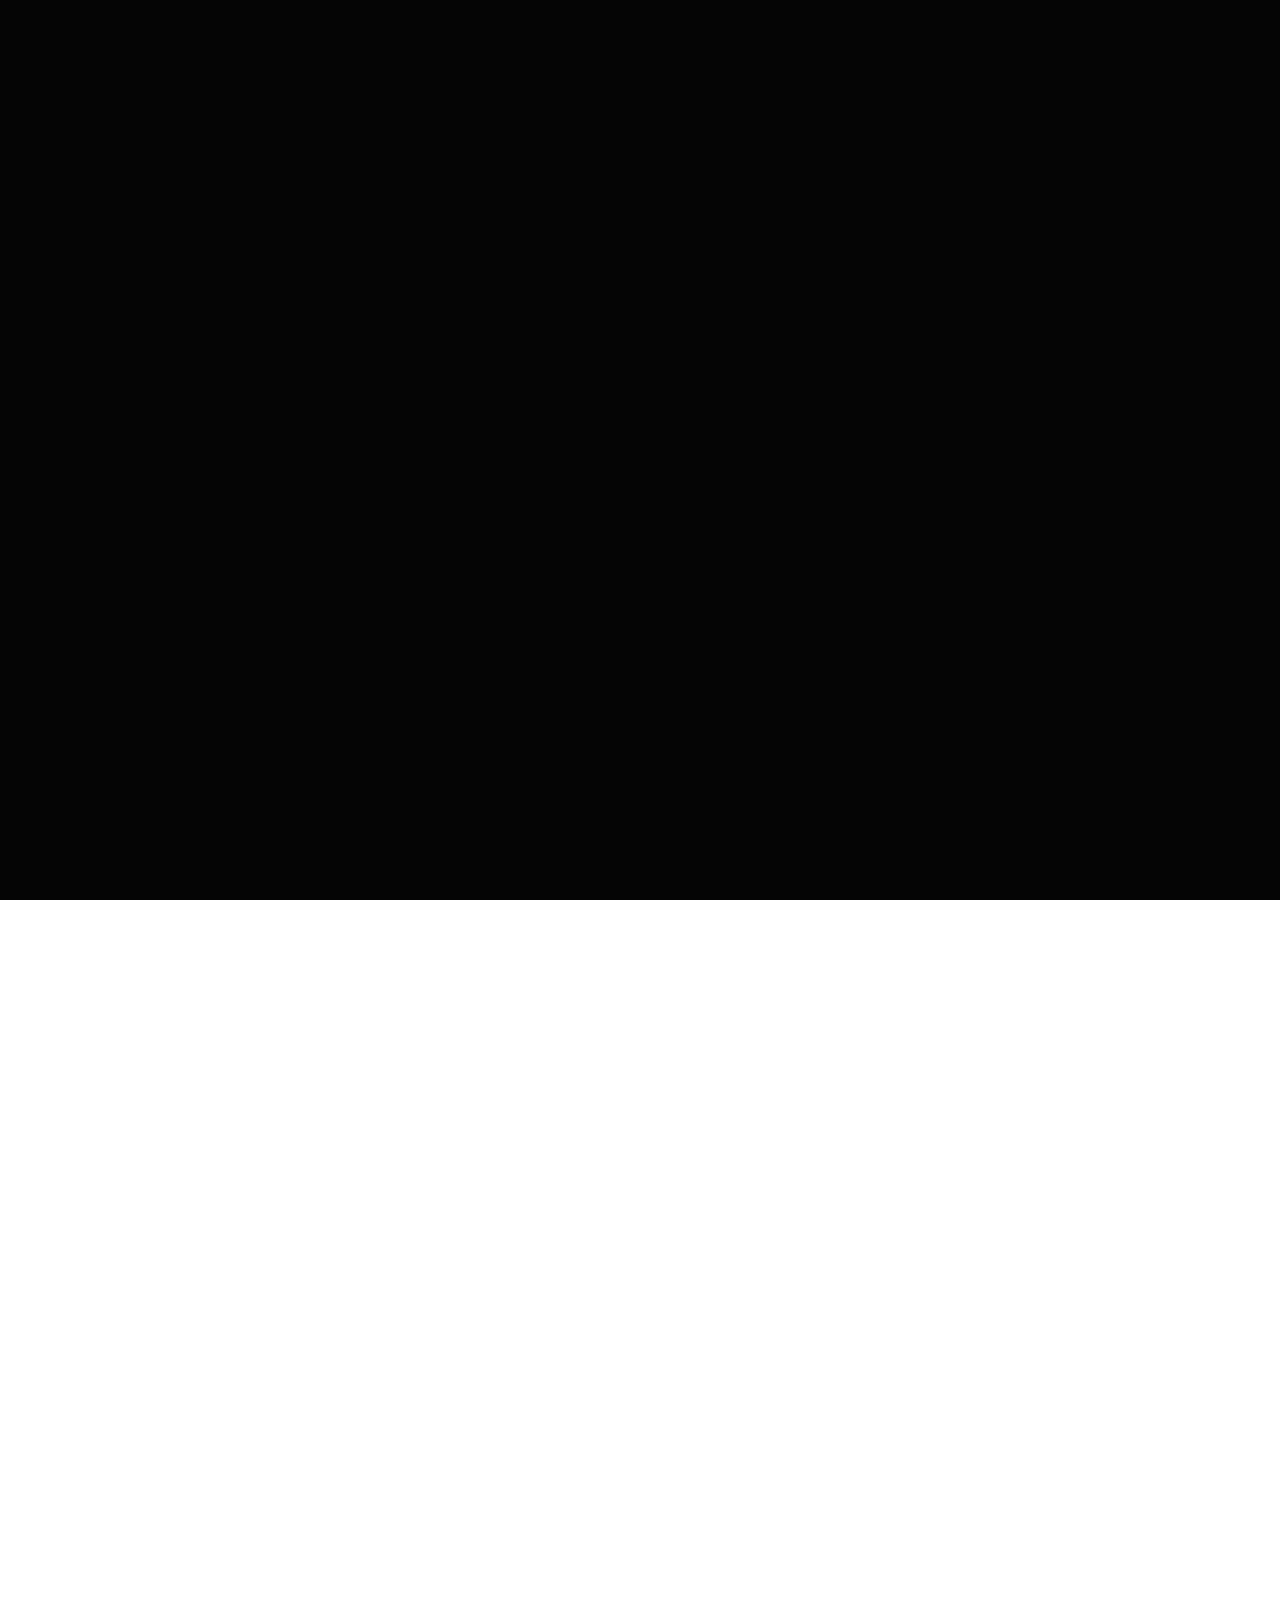
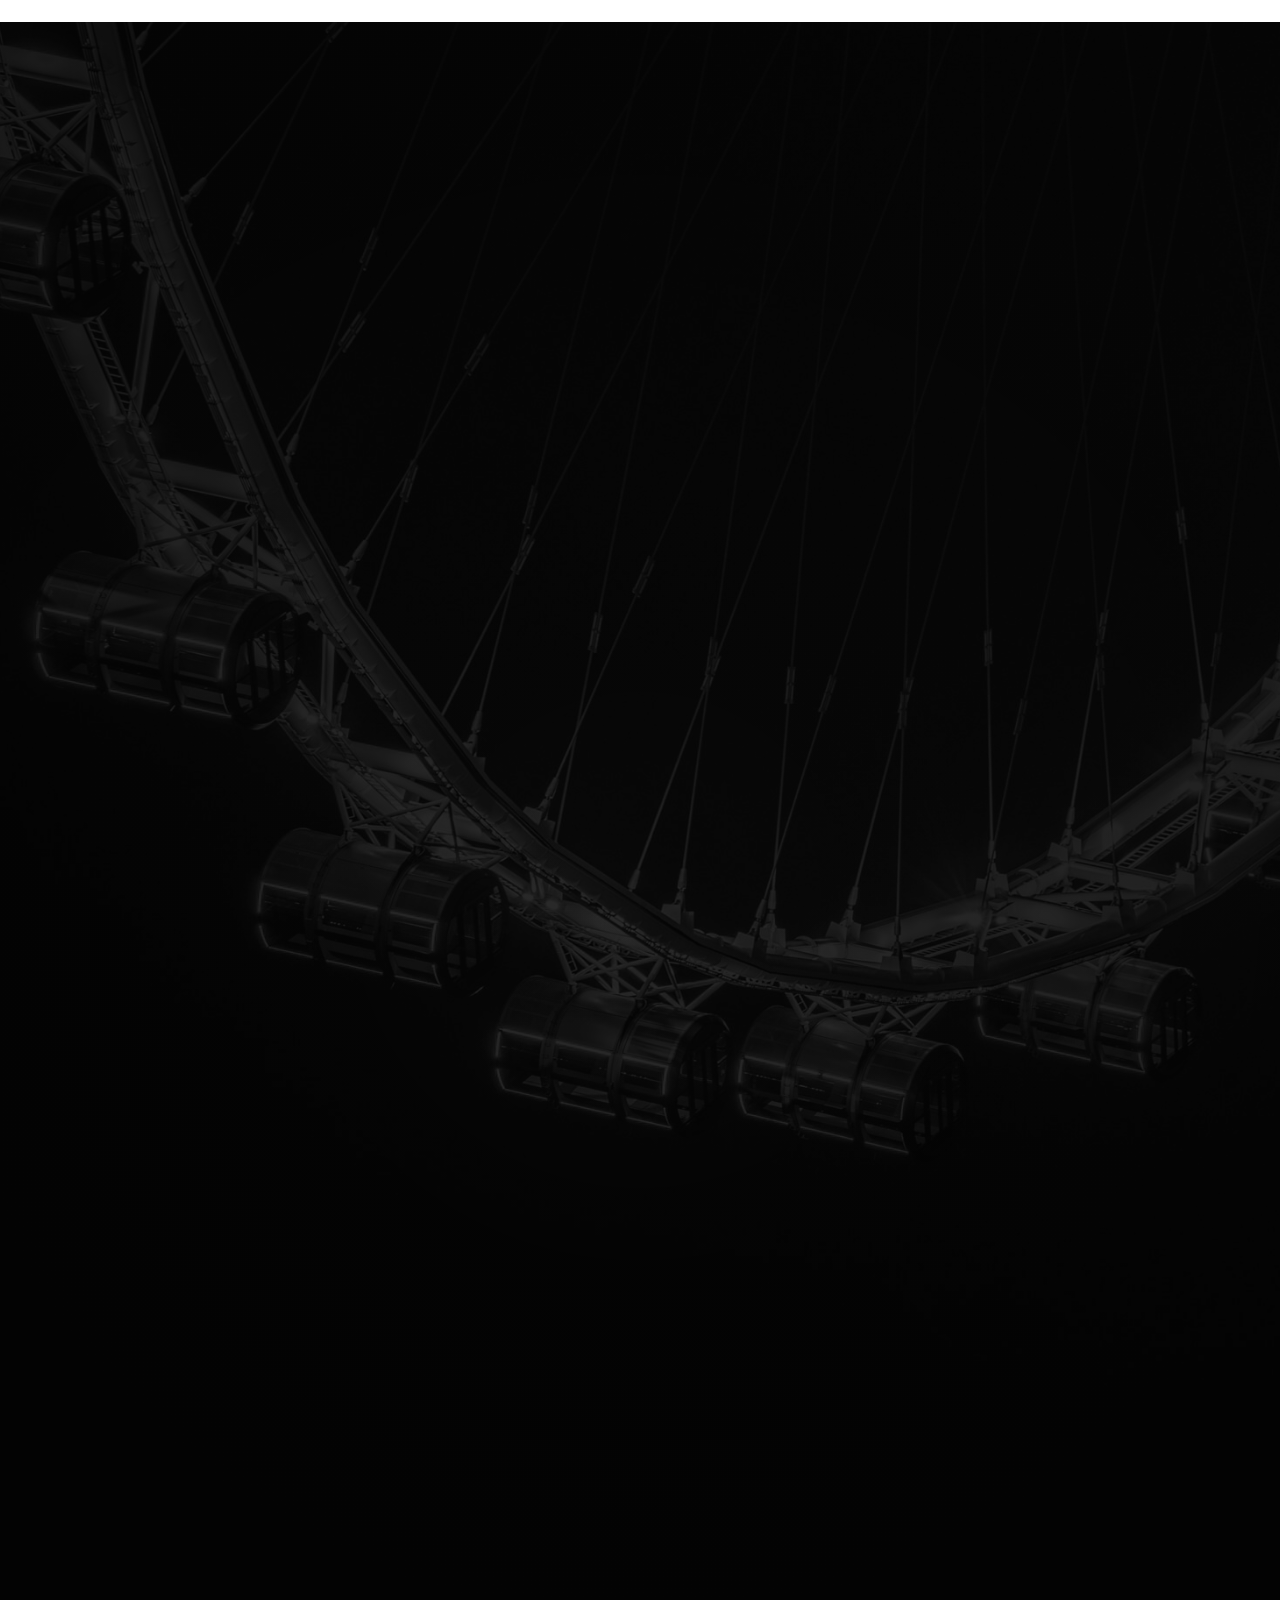
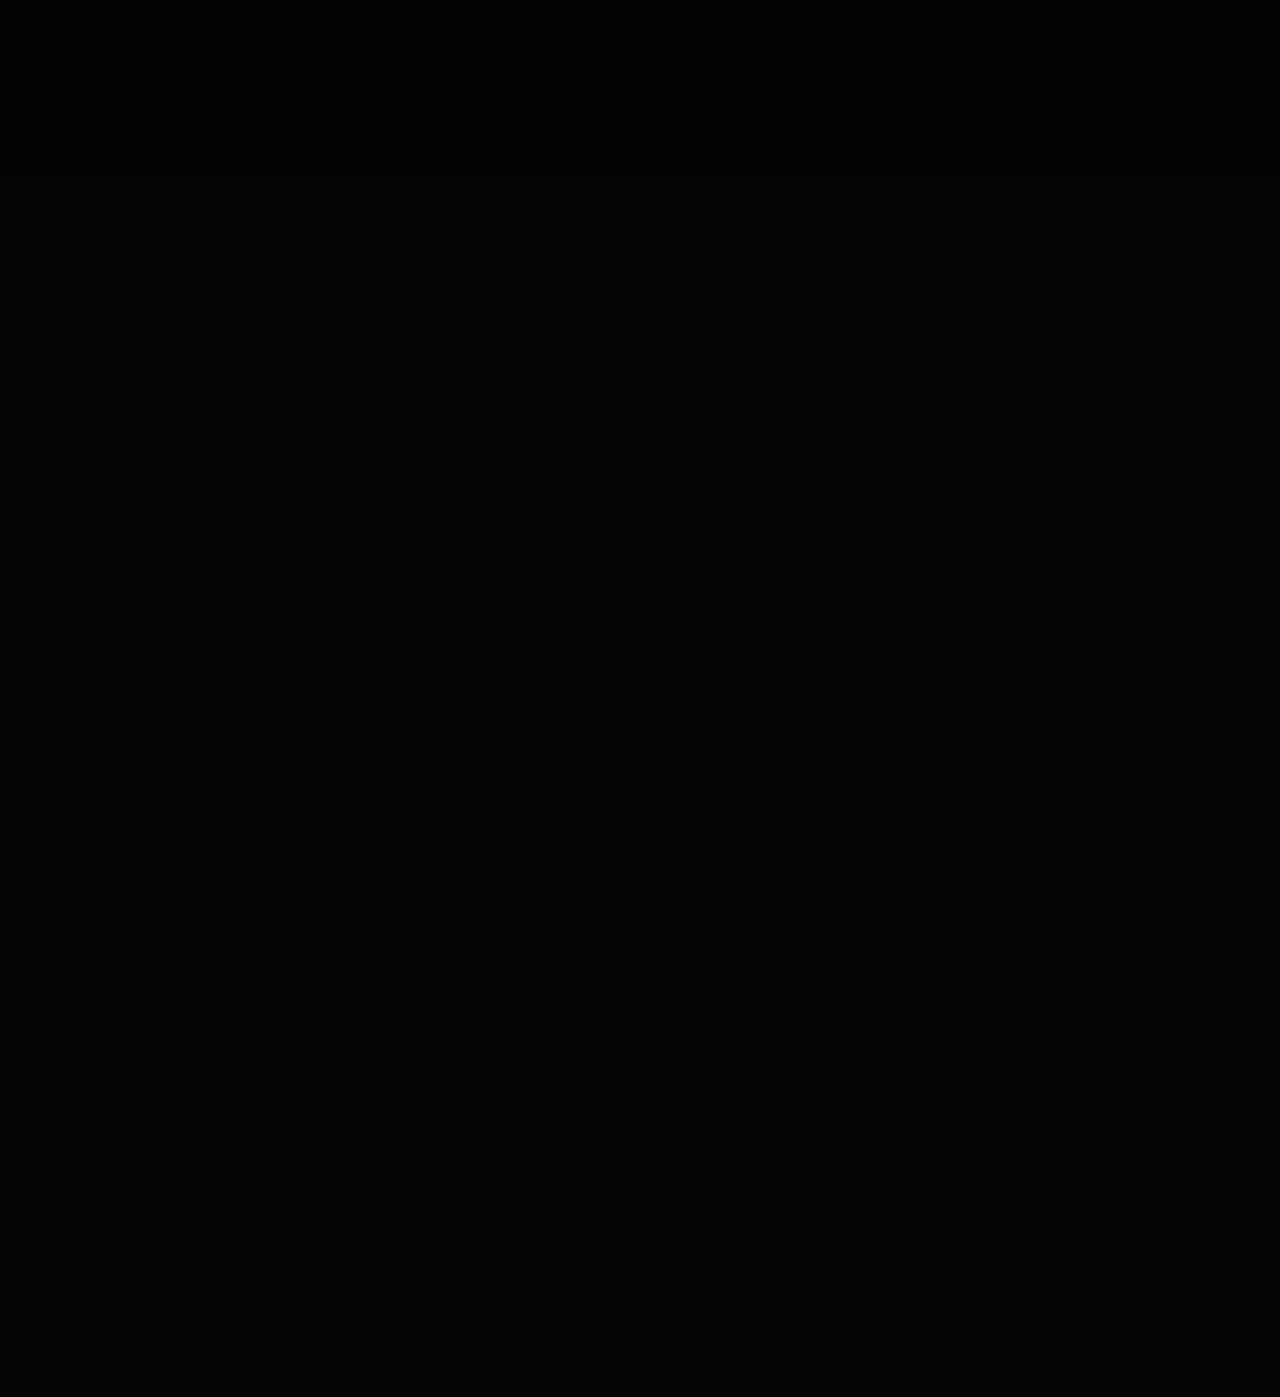
<file: index.html>
<!DOCTYPE html>
<html class="no-js" lang="en">
  <head>
    <!--- basic page needs
         ================================================== -->
    <meta charset="utf-8" />
    <title>Samuel Banya</title>
    <meta name="description" content="" />
    <meta name="author" content="" />

    <!-- mobile specific metas
         ================================================== -->
    <meta name="viewport" content="width=device-width, initial-scale=1" />

    <!-- CSS
         ================================================== -->
    <link rel="stylesheet" href="css/base.css" />
    <link rel="stylesheet" href="css/vendor.css" />
    <link rel="stylesheet" href="css/main.css" />

    <!-- script
         ================================================== -->
    <script src="js/modernizr.js"></script>
    <script src="js/pace.min.js"></script>

    <!-- favicons
         ================================================== -->
    <link rel="apple-touch-icon" sizes="180x180" href="apple-touch-icon.png" />
    <link rel="icon" type="image/png" sizes="32x32" href="favicon-32x32.png" />
    <link rel="icon" type="image/png" sizes="16x16" href="favicon-16x16.png" />
    <link rel="manifest" href="site.webmanifest" />
  </head>

  <body id="top">
    <div id="preloader">
      <div id="loader"></div>
    </div>

    <!-- site header
         ================================================== -->
    <header class="s-header">
      <div class="header-logo">
        <a class="site-logo" href="index.html">
          <img src="images/SamuelBanyaLogo.png" alt="Homepage" />
        </a>
      </div>

      <nav class="header-nav-wrap">
        <ul class="header-main-nav">
          <li class="current">
            <a class="smoothscroll" href="#intro" title="intro">Intro</a>
          </li>
          <li><a class="smoothscroll" href="#about" title="about">About</a></li>
          <li>
            <a class="smoothscroll" href="#services" title="services"
              >Services</a
            >
          </li>
          <li>
            <a class="smoothscroll" href="#contact" title="contact us"
              >Say Hello</a
            >
          </li>
        </ul>

        <ul class="header-social">
          <li>
            <a href="https://www.linkedin.com/in/samuelbanya/"
              ><i class="fab fa-linkedin" aria-hidden="true"></i
            ></a>
          </li>
        </ul>
      </nav>

      <a class="header-menu-toggle" href="#"><span>Menu</span></a>
    </header>
    <!-- end s-header -->

    <!-- intro
         ================================================== -->
    <section id="intro" class="s-intro target-section">
      <div class="row intro-content">
        <div class="column large-9 mob-full intro-text">
          <h3>Hello, I'm Samuel Banya</h3>
          <h1>
            Technical 
            <br />
            Expert
            <br />
            From Omaha
          </h1>
        </div>

        <div class="intro-scroll">
          <a href="#about" class="intro-scroll-link smoothscroll">
            Scroll For More
          </a>
        </div>

        <div class="intro-grid"></div>
        <div class="intro-pic"></div>
      </div>
      <!-- end row -->
    </section>
    <!-- end intro -->

    <!-- about
         ================================================== -->
    <section id="about" class="s-about target-section">
      <div class="about-me">
        <div class="row heading-block" data-aos="fade-up">
          <div class="column large-full">
            <h2 class="section-heading">About Me</h2>
          </div>
        </div>

        <div class="row about-me__content" data-aos="fade-up">
          <div class="column large-full about-me__text">
            <p class="lead">
              I currently work as a Full Stack Engineer for OneStaff Medical,
              which is a medical staffing agency in Omaha, NE, that focuses on
              posting traveling medical professional jobs.
            </p>
          </div>
        </div>

        <div class="row about-me__buttons">
          <div class="column large-half tab-full" data-aos="fade-up">
            <a
              href="mailto:sbanya@fastmail.com"
              class="btn btn--stroke full-width"
              >Hire Me</a
            >
          </div>
          <div class="column large-half tab-full" data-aos="fade-up">
            <a
              href="https://docs.google.com/document/d/1L-5hG5XL55UkWwq0D-uwXVgrJkrXbJ3-/"
              class="btn btn--primary full-width"
              >Download CV</a
            >
          </div>
        </div>
      </div>
      <!-- end about-me -->
    </section>
    <!-- end s-about -->

    <!-- services
         ================================================== -->
    <section id="services" class="s-services ss-dark target-section">
      <div class="shadow-overlay"></div>

      <div class="row heading-block heading-block--center" data-aos="fade-up">
        <div class="column large-full">
          <h2 class="section-heading section-heading--centerbottom">
            Capabilities
          </h2>

          <p class="section-desc">
            My passion and goal is to help you make your business standout.
          </p>
        </div>
      </div>
      <!-- end heading-block -->

      <div
        class="row services-list block-large-1-3 block-medium-1-2 block-tab-full">
        <div class="column item-service" data-aos="fade-up">
          <div class="item-service__content">
            <h4 class="item-title">Frontend Development</h4>
            <ul>
              <li>TypeScript</li>
              <li>JavaScript</li>
              <li>NextJS</li>
              <li>ReactJS</li>
              <li>Angular</li>
              <li>Material UI</li>
              <li>Tailwind</li>
            </ul>
          </div>
        </div>

        <div class="column item-service" data-aos="fade-up">
          <div class="item-service__content">
            <h4 class="item-title">Backend Development</h4>
            <ul>
              <li>.NET 8 with Entity Framework (C#)</li>
              <li>Ruby</li>
              <li>Rails</li>
              <li>SQL - SQLite, Postgres</li>
              <li>NodeJS</li>
              <li>Express</li>
            </ul>
          </div>
        </div>

        <div class="column item-service" data-aos="fade-up">
          <div class="item-service__content">
            <h4 class="item-title">Multimedia Tools</h4>
            <ul>
              <li>Adobe Photoshop</li>
              <li>GIMP</li>
              <li>Inkscape</li>
              <li>Krita</li>
            </ul>
          </div>
        </div>

        <div class="column item-service" data-aos="fade-up">
          <div class="item-service__content">
            <h4 class="item-title">Website And Server Deployment</h4>
            <ul>
              <li>Wordpress</li>
              <li>Private VPS Running Linux VMs (Digital Ocean, Vultr, etc)</li>
            </ul>
          </div>
        </div>
      </div>
      <!-- end services-list -->
    </section>
    <!-- end s-services -->

    <!-- contact
         ================================================== -->
    <section id="contact" class="s-contact ss-dark target-section">
      <div class="row heading-block" data-aos="fade-up">
        <div class="column large-full">
          <h2 class="section-heading">Get In Touch</h2>
        </div>
      </div>

      <div class="row contact-main" data-aos="fade-up">
        <div class="column large-full">
          <p class="contact-email">
            <a href="mailto:sbanya@fastmail.com">sbanya@fastmail.com</a>
          </p>

          <p class="section-desc">
            I'm happy to connect, listen and help. Let's work together and build
            something awesome. Let's turn your idea to an even greater product.
            <a href="mailto:sbanya@fastmail.com">Email Me</a>.
          </p>
        </div>
      </div>

      <div
        class="row contact-infos"
        data-aos="fade-up"
        data-aos-anchor=".contact-main">
        <div class="column large-7 medium-full contact-social">
          <h4>Social</h4>
          <ul>
            <li>
              <a
                href="https://www.linkedin.com/in/samuelbanya/"
                title="Instagram"
                >LinkedIn</a
              >
            </li>
          </ul>
        </div>
      </div>
      <!-- end contact-infos -->
    </section>
    <!-- end s-contact -->

    <!-- photoswipe background
         ================================================== -->
    <div aria-hidden="true" class="pswp" role="dialog" tabindex="-1">
      <div class="pswp__bg"></div>
      <div class="pswp__scroll-wrap">
        <div class="pswp__container">
          <div class="pswp__item"></div>
          <div class="pswp__item"></div>
          <div class="pswp__item"></div>
        </div>

        <div class="pswp__ui pswp__ui--hidden">
          <div class="pswp__top-bar">
            <div class="pswp__counter"></div>
            <button
              class="pswp__button pswp__button--close"
              title="Close (Esc)"></button>
            <button
              class="pswp__button pswp__button--share"
              title="Share"></button>
            <button
              class="pswp__button pswp__button--fs"
              title="Toggle fullscreen"></button>
            <button
              class="pswp__button pswp__button--zoom"
              title="Zoom in/out"></button>
            <div class="pswp__preloader">
              <div class="pswp__preloader__icn">
                <div class="pswp__preloader__cut">
                  <div class="pswp__preloader__donut"></div>
                </div>
              </div>
            </div>
          </div>
          <div
            class="pswp__share-modal pswp__share-modal--hidden pswp__single-tap">
            <div class="pswp__share-tooltip"></div>
          </div>
          <button
            class="pswp__button pswp__button--arrow--left"
            title="Previous (arrow left)"></button>
          <button
            class="pswp__button pswp__button--arrow--right"
            title="Next (arrow right)"></button>
          <div class="pswp__caption">
            <div class="pswp__caption__center"></div>
          </div>
        </div>
      </div>
    </div>
    <!-- end photoSwipe background -->

    <!-- Java Script
         ================================================== -->
    <script src="js/jquery-3.2.1.min.js"></script>
    <script src="js/plugins.js"></script>
    <script src="js/main.js"></script>
  </body>
</html>
</file>
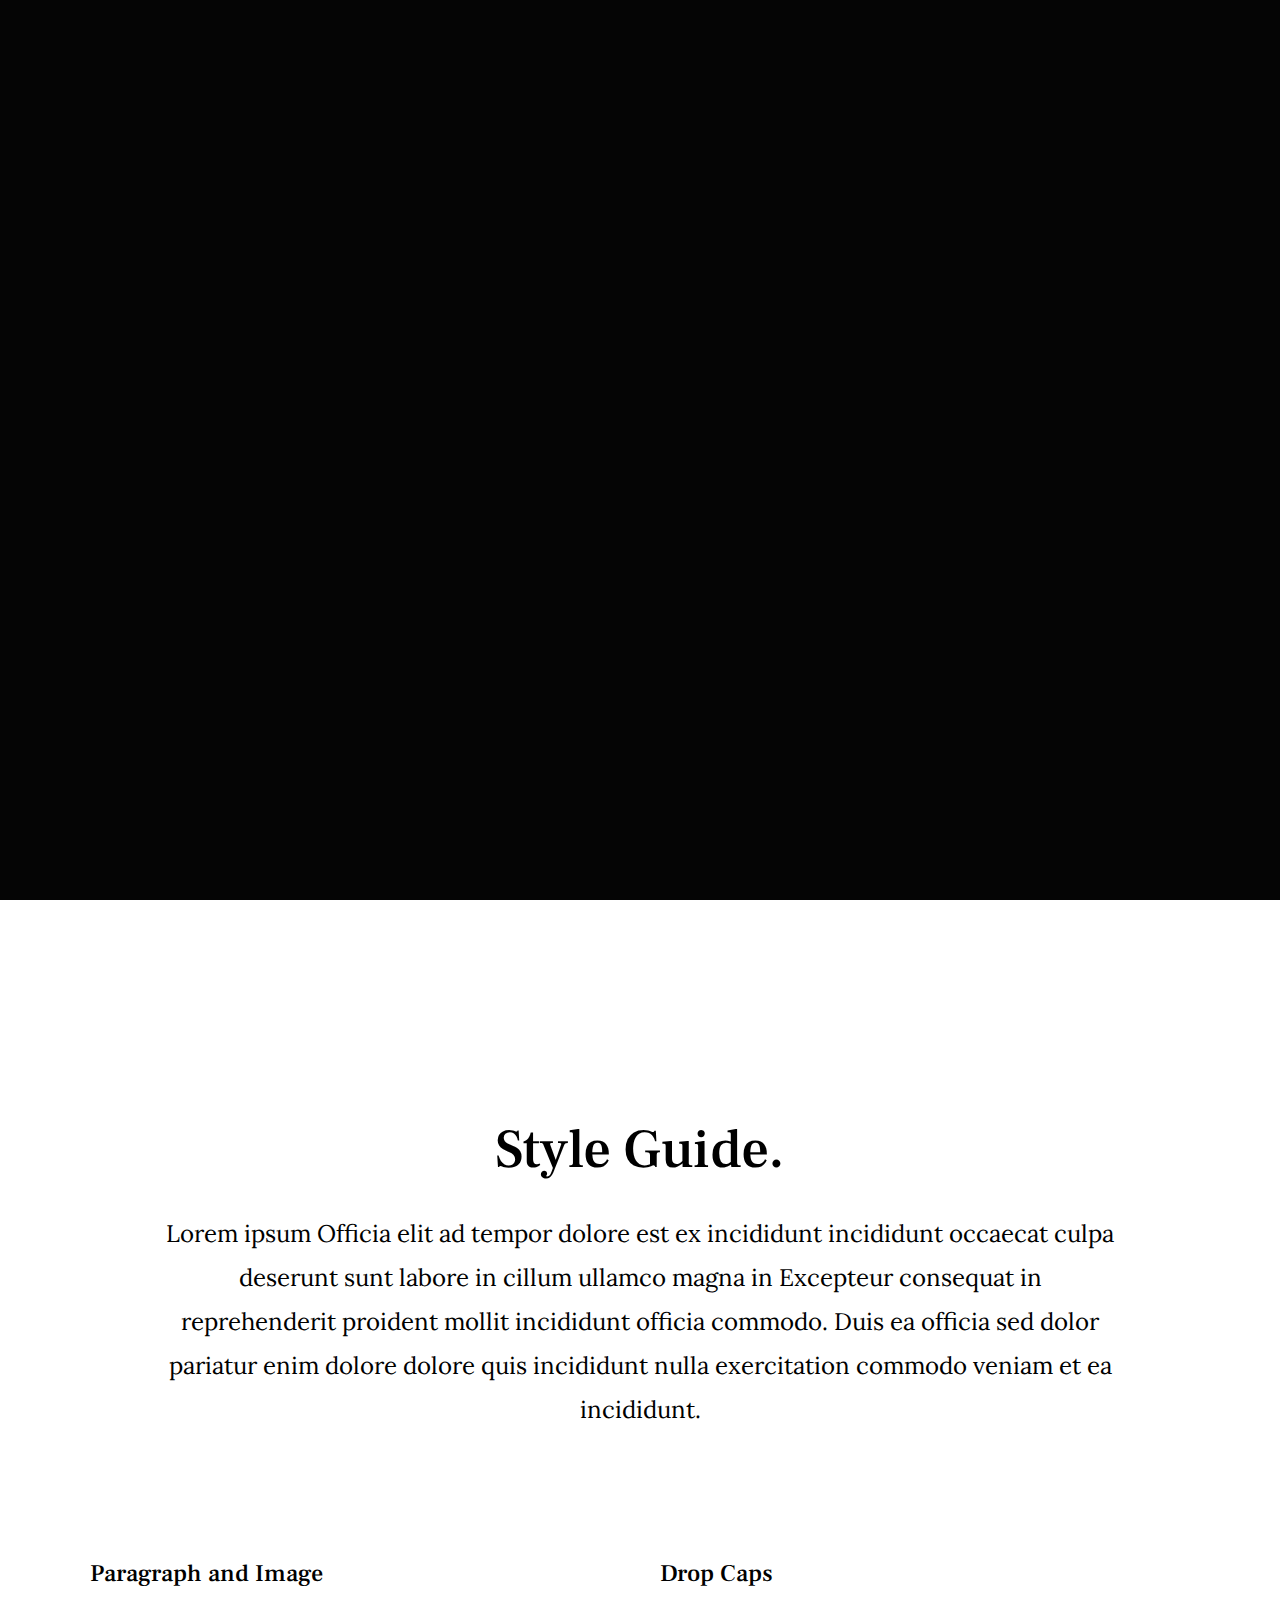
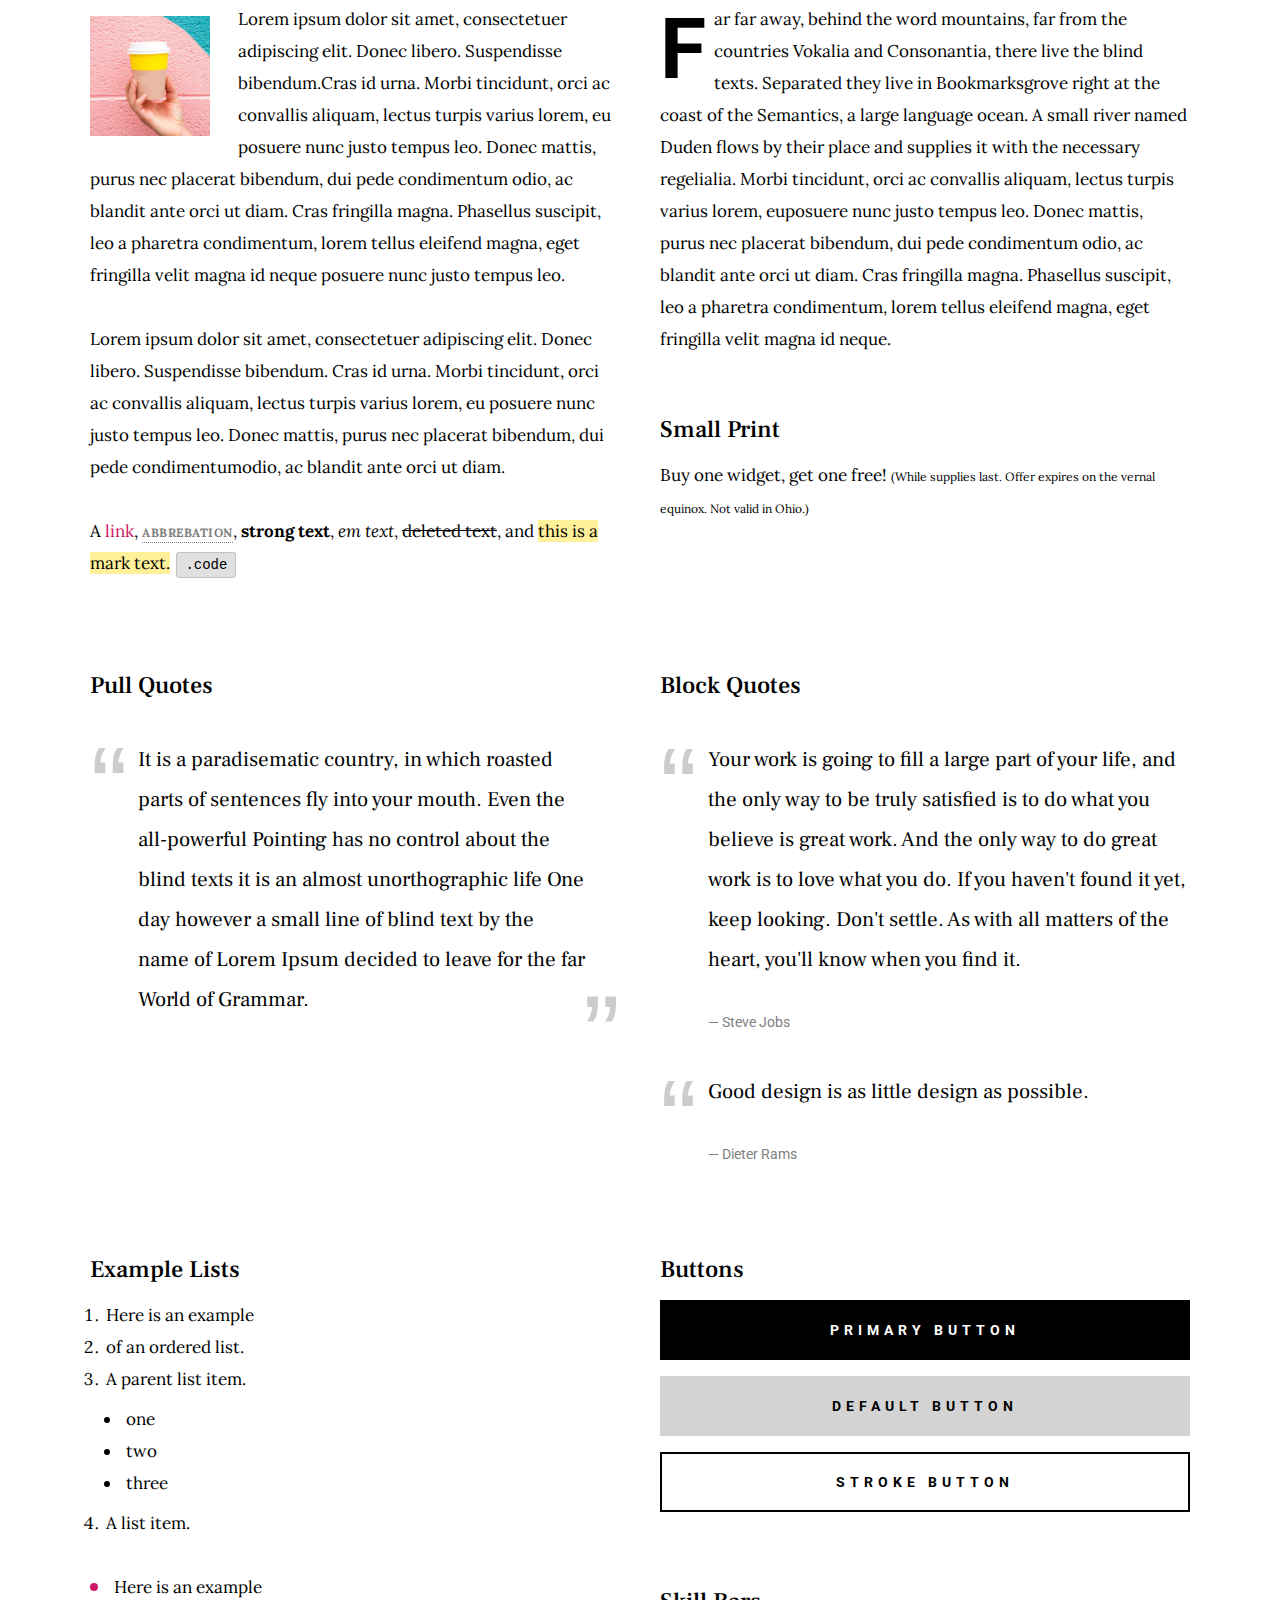
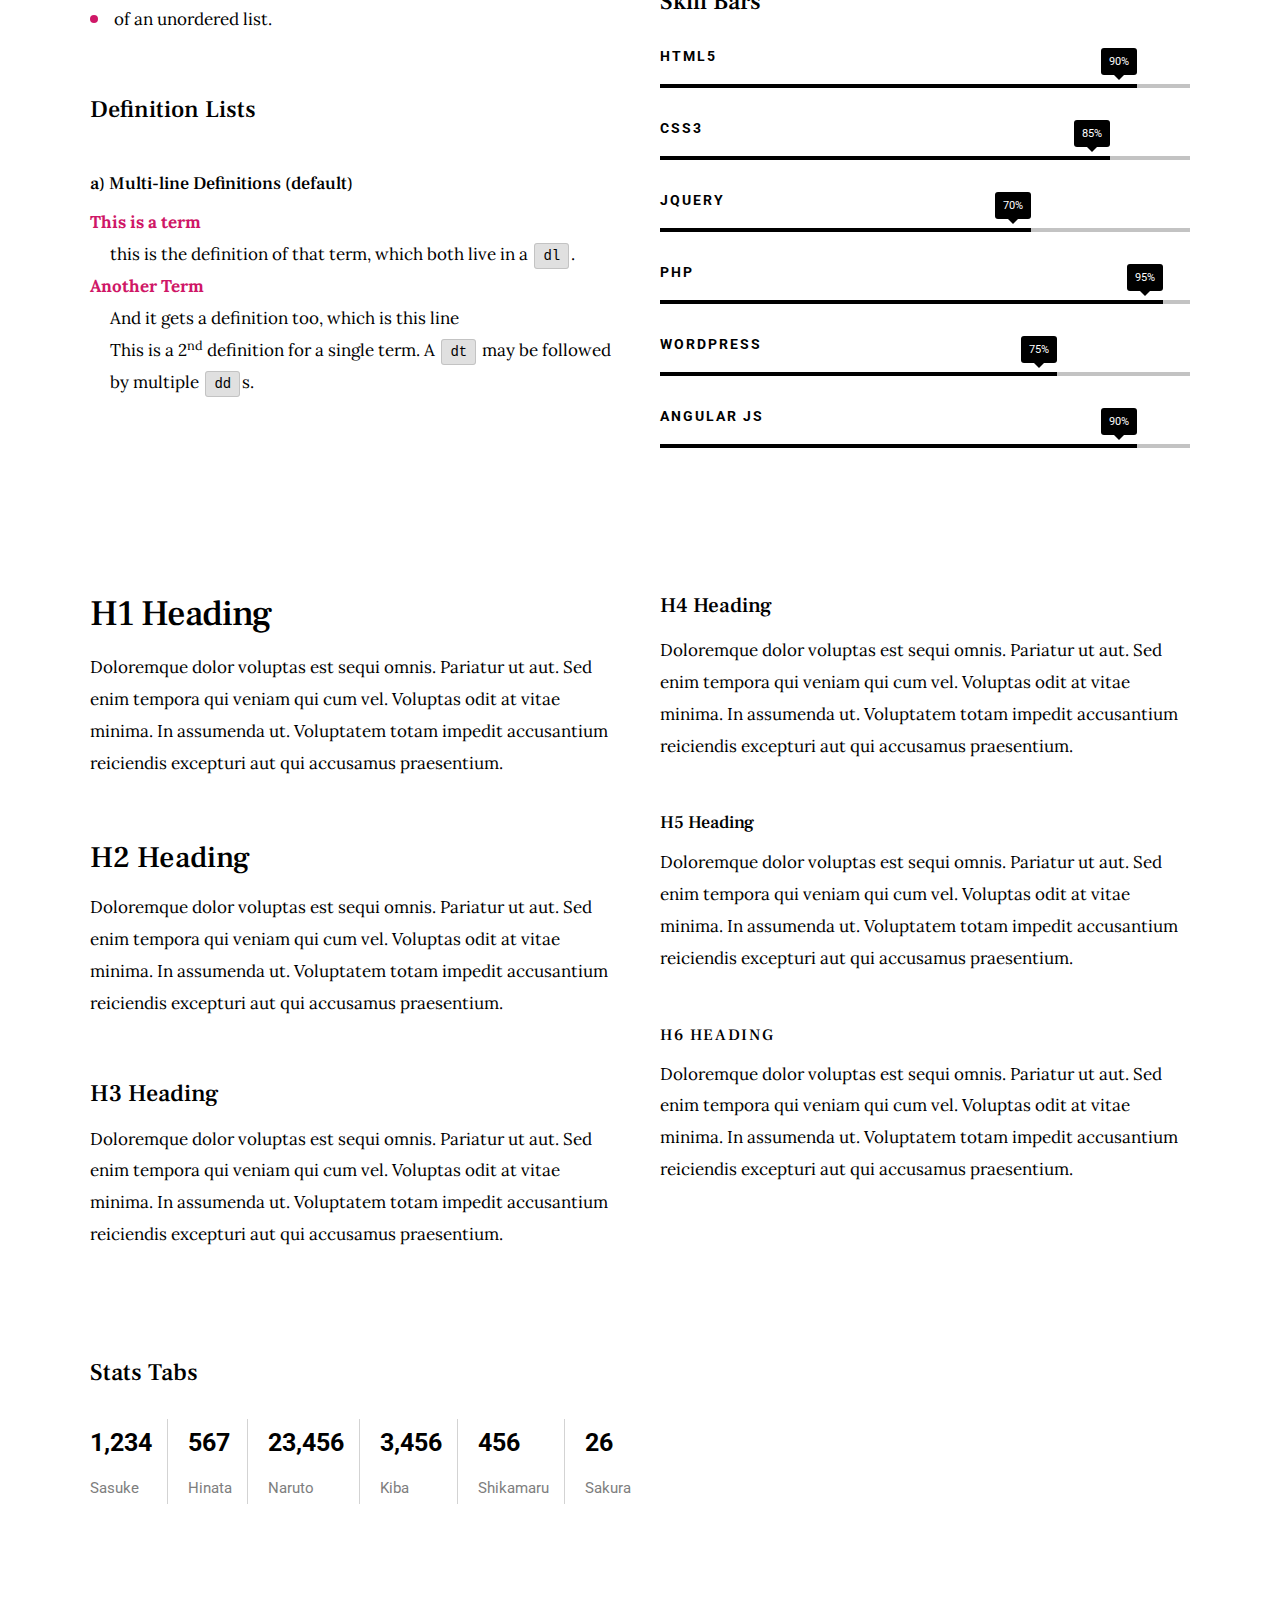
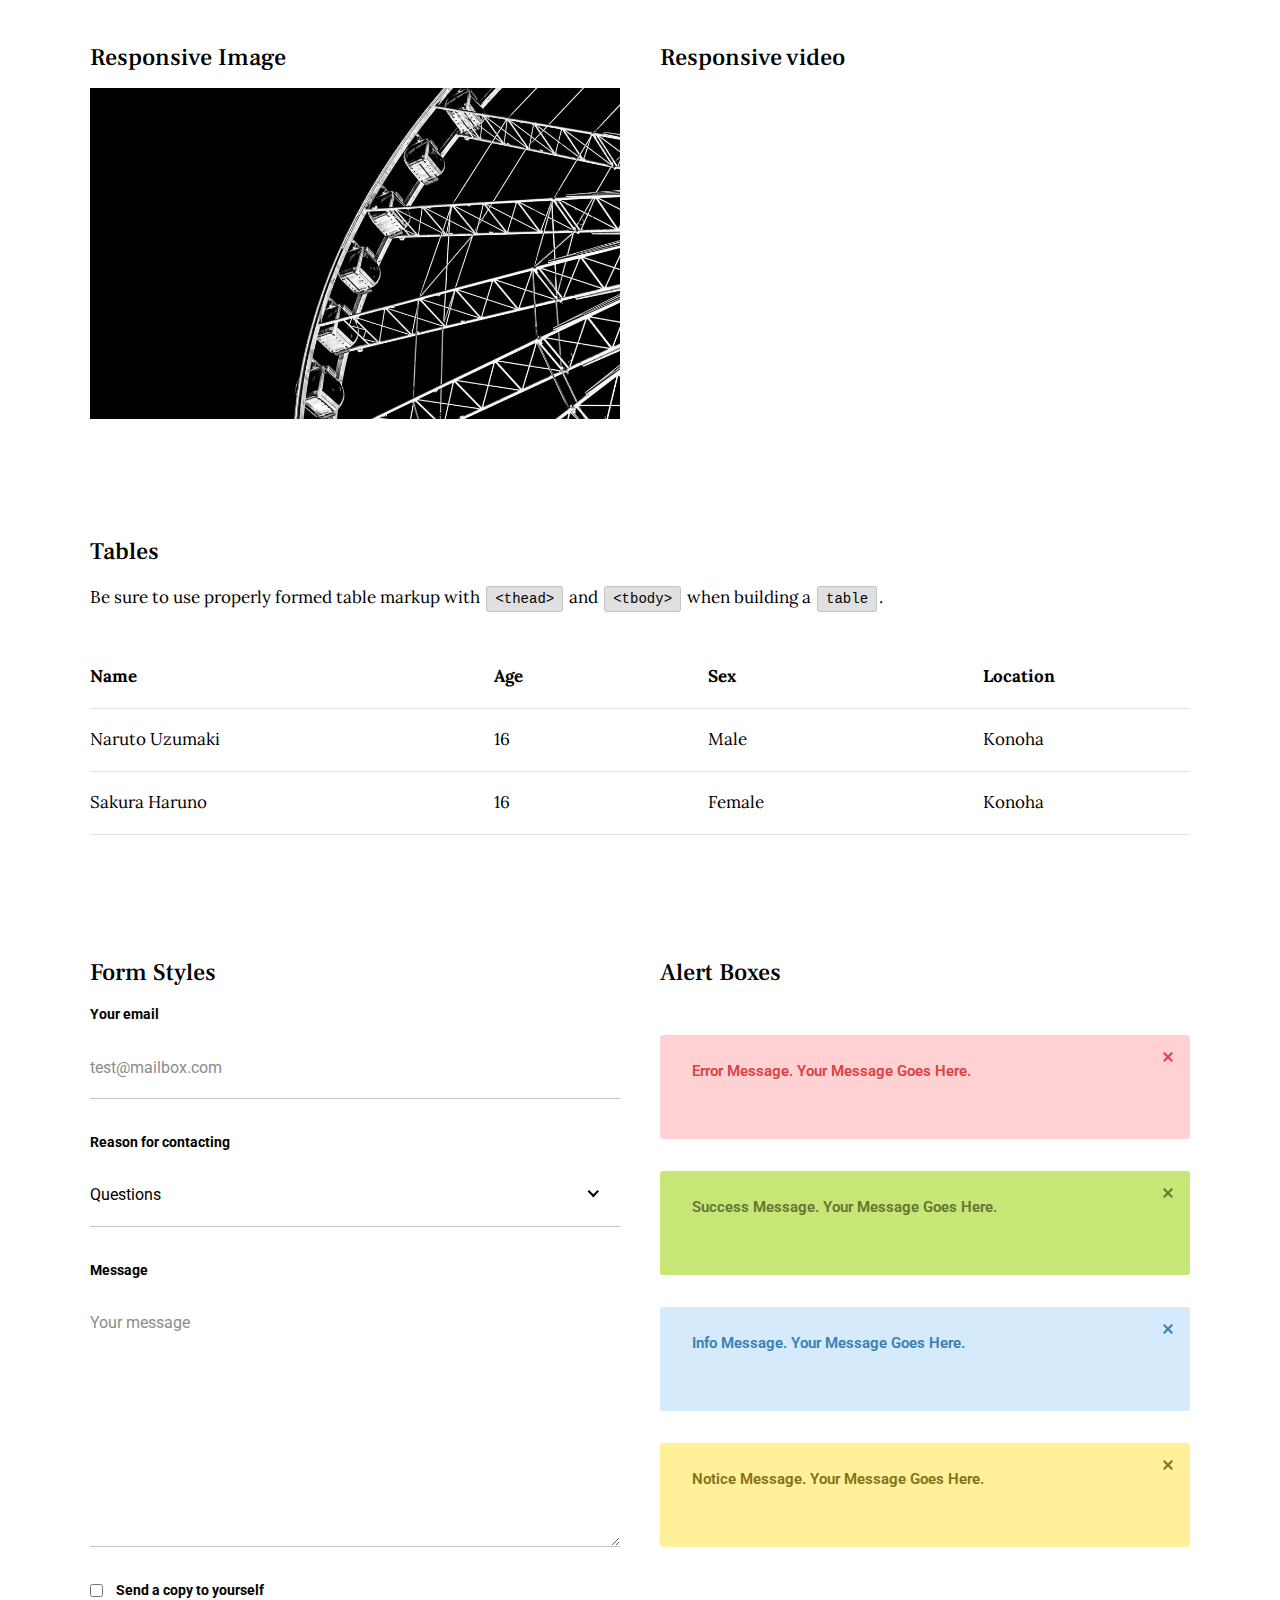
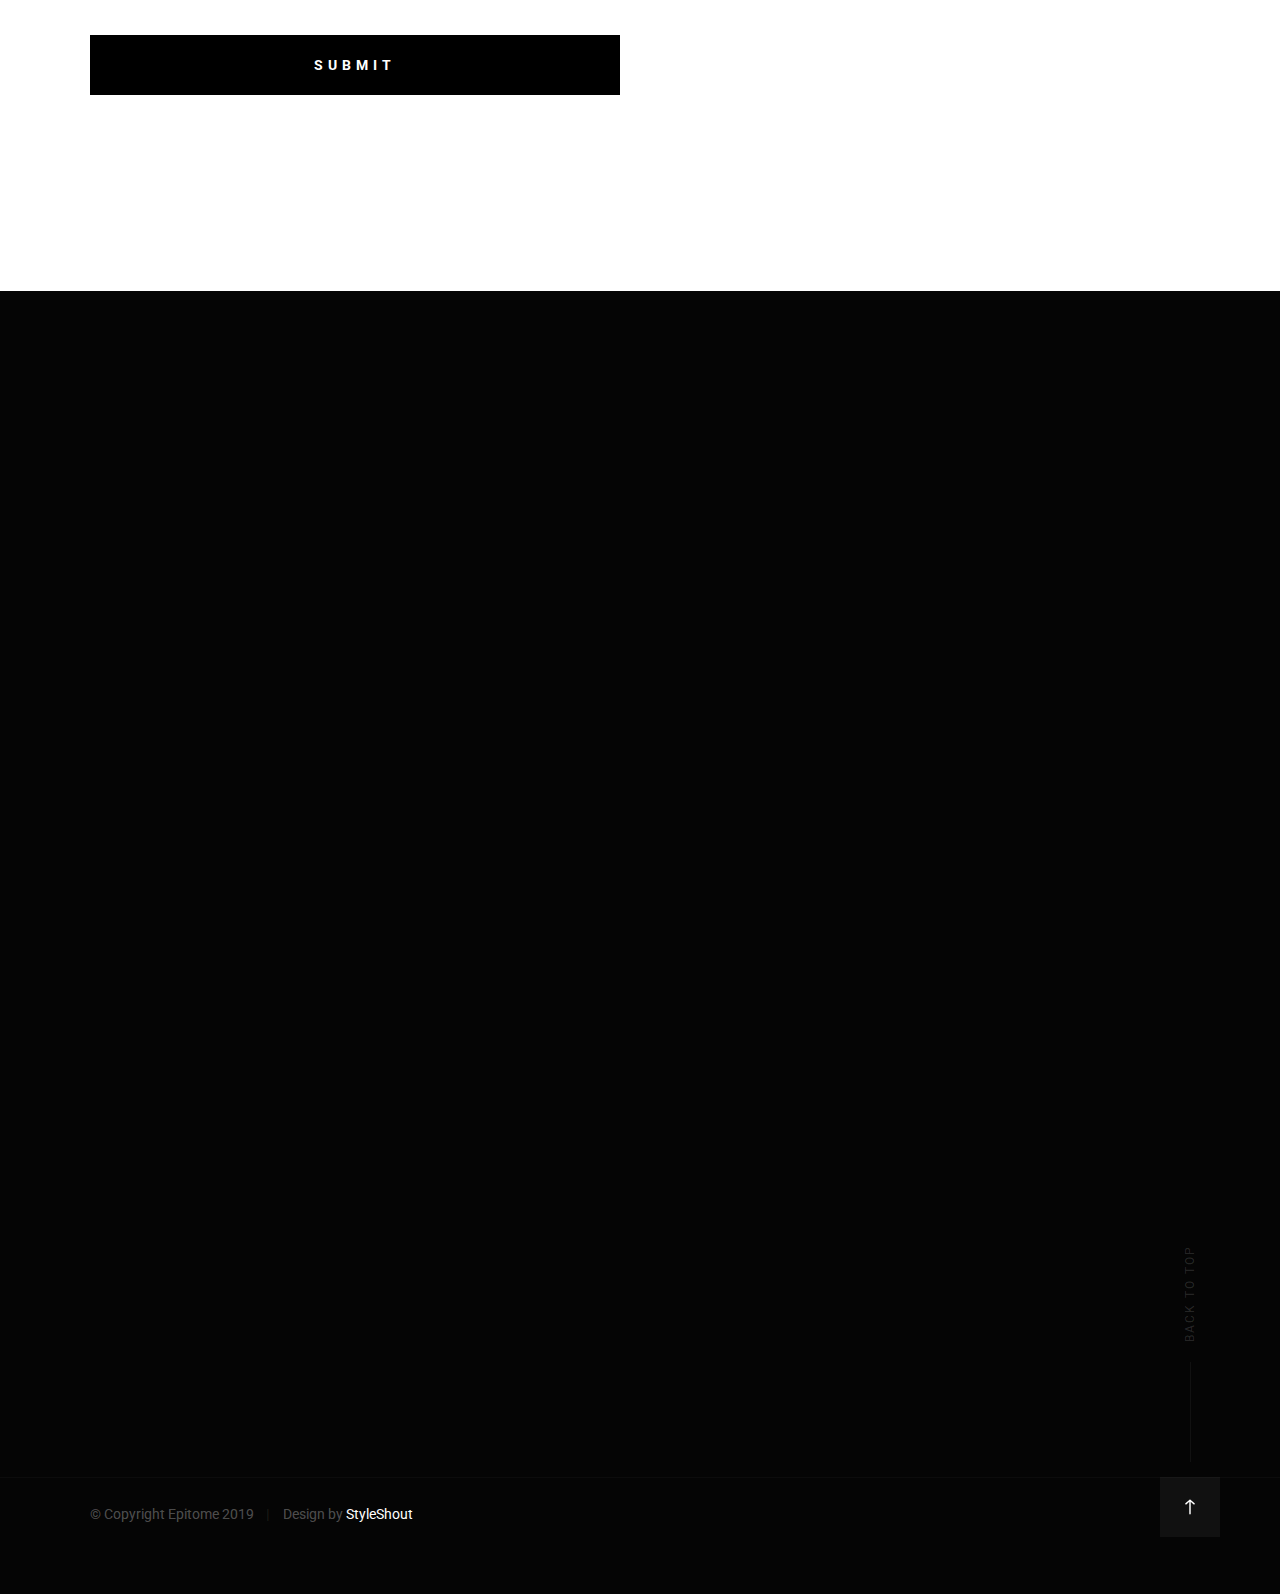
<file: styles.html>
<!DOCTYPE html>
<html class="no-js" lang="en">
<head>

    <!--- basic page needs
    ================================================== -->
    <meta charset="utf-8">
    <title>Epitome - Styles</title>
    <meta name="description" content="">
    <meta name="author" content="">

    <!-- mobile specific metas
    ================================================== -->
    <meta name="viewport" content="width=device-width, initial-scale=1">

    <!-- CSS
    ================================================== -->
    <link rel="stylesheet" href="css/base.css">
    <link rel="stylesheet" href="css/vendor.css">
    <link rel="stylesheet" href="css/main.css">

    <style type="text/css" media="screen">
        .s-styles {
            background-color: #ffffff;
            padding-top: 21.6rem;
            padding-bottom: 14.8rem;
        }

        .display-1 {
            font-family: "Frank Ruhl Libre", serif;
            font-size: 5.5rem;
            line-height: 1.236;
            letter-spacing: -0.03rem;
            margin-top: 0;
            margin-bottom: 2.8rem;
        }
    </style>

    <!-- script
    ================================================== -->
    <script src="js/modernizr.js"></script>
    <script src="js/pace.min.js"></script>

    <!-- favicons
    ================================================== -->
    <link rel="apple-touch-icon" sizes="180x180" href="apple-touch-icon.png">
    <link rel="icon" type="image/png" sizes="32x32" href="favicon-32x32.png">
    <link rel="icon" type="image/png" sizes="16x16" href="favicon-16x16.png">
    <link rel="manifest" href="site.webmanifest">

</head>

<body id="top">

    <div id="preloader">
        <div id="loader"></div>
    </div>

    <!-- site header
    ================================================== -->
    <header class="s-header">

        <div class="header-logo">
            <a class="site-logo" href="index.html">
                <img src="images/logo.svg" alt="Homepage">
            </a>
        </div>

        <nav class="header-nav-wrap">
            <ul class="header-main-nav">
                <li class="current"><a href="index.html#intro" title="intro">Intro</a></li>
                <li><a href="index.html#about" title="about">About</a></li>
                <li><a href="index.html#services" title="services">Services</a></li>
                <li><a href="index.html#works" title="works">Works</a></li>
                <li><a class="smoothscroll" href="#contact" title="contact us">Say Hello</a></li>
            </ul>

            <ul class="header-social">
              <li><a href="https://www.linkedin.com/in/samuelbanya/"><i class="fab fa-linkedin" aria-hidden="true"></i></a></li>
            </ul>
        </nav>

        <a class="header-menu-toggle" href="#"><span>Menu</span></a>

    </header> <!-- end s-header -->


    <!-- intro
    ================================================== -->
    <section id="intro" class="s-intro target-section">

        <div class="row intro-content">

            <div class="column large-9 mob-full intro-text">
                <h3>Hello, I'm John Doe</h3>
                <h1>
                    Digital Designer <br>
                    and Web Developer <br>
                    Based In Somewhere.
                </h1>
            </div>

            <div class="intro-scroll">
                <a href="#styles" class="intro-scroll-link smoothscroll">
                    Scroll For More
                </a>
            </div>

            <div class="intro-grid"></div>
            <div class="intro-pic"></div>

        </div> <!-- end row -->

    </section> <!-- end intro -->


    <!-- styles
    ================================================== -->
    <section id="styles" class="s-styles">

        <div class="row narrow section-intro add-bottom text-center">

            <div class="column large-full">

                <h1 class="display-1">Style Guide.</h1>

                <p class="lead">Lorem ipsum Officia elit ad tempor dolore est ex incididunt incididunt occaecat culpa deserunt
                sunt labore in cillum ullamco magna in Excepteur consequat in reprehenderit proident mollit incididunt officia commodo.
                Duis ea officia sed dolor pariatur enim dolore dolore quis incididunt nulla exercitation commodo veniam et ea incididunt.
                </p>

            </div>

        </div>

        <div class="row">

            <div class="column large-6 tab-full">

                <h3>Paragraph and Image</h3>

                <p><a href="#"><img width="120" height="120" class="pull-left" alt="sample-image" src="images/sample-image.jpg"></a>
                Lorem ipsum dolor sit amet, consectetuer adipiscing elit. Donec libero. Suspendisse bibendum.Cras id urna. Morbi
                tincidunt, orci ac convallis aliquam, lectus turpis varius lorem, eu posuere nunc justo tempus leo. Donec mattis,
                purus nec placerat bibendum, dui pede condimentum odio, ac blandit ante orci ut diam. Cras fringilla magna.
                Phasellus suscipit, leo a pharetra condimentum, lorem tellus eleifend magna, eget fringilla velit magna id
                neque posuere nunc justo tempus leo. </p>

                <p>
                Lorem ipsum dolor sit amet, consectetuer adipiscing elit. Donec libero. Suspendisse bibendum. Cras id urna.
                Morbi tincidunt, orci ac convallis aliquam, lectus turpis varius lorem, eu posuere nunc justo tempus leo.
                Donec mattis, purus nec placerat bibendum, dui pede condimentumodio, ac blandit ante orci ut diam.
                </p>

                <p>A <a href="#">link</a>,
                <abbr title="this really isn't a very good description">abbrebation</abbr>,
                <strong>strong text</strong>,
                <em>em text</em>,
                <del>deleted text</del>, and
                <mark>this is a mark text.</mark>
                <code>.code</code>
                </p>

            </div>

            <div class="column large-6 tab-full">

                <h3>Drop Caps</h3>

                <p class="drop-cap">Far far away, behind the word mountains, far from the countries Vokalia and Consonantia,
                there live the blind texts. Separated they live in Bookmarksgrove right at the coast of the
                Semantics, a large language ocean. A small river named Duden flows by their place and supplies it with the
                necessary regelialia. Morbi tincidunt, orci ac convallis aliquam, lectus turpis varius lorem,
                euposuere nunc justo tempus leo. Donec mattis, purus nec placerat bibendum, dui pede condimentum odio,
                ac blandit ante orci ut diam. Cras fringilla magna. Phasellus suscipit, leo a pharetra condimentum,
                lorem tellus eleifend magna, eget fringilla velit magna id neque.
                </p>

                <h3>Small Print</h3>

                <p>Buy one widget, get one free!
                <small>(While supplies last. Offer expires on the vernal equinox. Not valid in Ohio.)</small>
                </p>

            </div>

        </div> <!-- end row -->

        <div class="row">

            <div class="column large-6 tab-full">

                <h3>Pull Quotes</h3>

                <aside class="pull-quote">
                    <blockquote>
                    <p>It is a paradisematic country, in which roasted parts of
                    sentences fly into your mouth. Even the all-powerful Pointing has no control about the blind
                    texts it is an almost unorthographic life One day however a small line of blind text by the name
                    of Lorem Ipsum decided to leave for the far World of Grammar.</p>
                    </blockquote>
                </aside>

            </div>

            <div class="column large-6 tab-full">

                <h3>Block Quotes</h3>

                <blockquote cite="http://where-i-got-my-info-from.com">
                <p>Your work is going to fill a large part of your life, and the only way to be truly satisfied is
                to do what you believe is great work. And the only way to do great work is to love what you do.
                If you haven't found it yet, keep looking. Don't settle. As with all matters of the heart, you'll know when you find it.
                </p>
                <cite>
                    <a href="#0">Steve Jobs</a>
                </cite>
                </blockquote>

                <blockquote>
                <p>Good design is as little design as possible.</p>
                <cite>Dieter Rams</cite>
                </blockquote>

            </div>

        </div> <!-- end row -->


        <div class="row half-bottom">

            <div class="column large-6 tab-full">

                <h3>Example Lists</h3>

                <ol>
                    <li>Here is an example</li>
                    <li>of an ordered list.</li>
                    <li>A parent list item.
                        <ul>
                            <li>one</li>
                            <li>two</li>
                            <li>three</li>
                        </ul>
                        </li>
                        <li>A list item.</li>
                    </ol>

                <ul class="disc">
                    <li>Here is an example</li>
                    <li>of an unordered list.</li>
                </ul>

                <h3>Definition Lists</h3>

                <h5>a) Multi-line Definitions (default) </h5>

                <dl>
                    <dt><strong>This is a term</strong></dt>
                        <dd>this is the definition of that term, which both live in a <code>dl</code>.</dd>
                    <dt><strong>Another Term</strong></dt>
                        <dd>And it gets a definition too, which is this line</dd>
                        <dd>This is a 2<sup>nd</sup> definition for a single term. A <code>dt</code> may be followed by multiple <code>dd</code>s.</dd>
                </dl>

            </div>

            <div class="column large-6 tab-full">

                <h3>Buttons</h3>

                <p>
                    <a class="btn btn--primary full-width" href="#0">Primary Button</a>
                    <a class="btn full-width" href="#0">Default Button</a>
                    <a class="btn btn--stroke full-width" href="#0">Stroke Button</a>
                </p>

                <h3>Skill Bars</h3>

                <ul class="skill-bars">
                    <li>
                    <div class="progress percent90"><span>90%</span></div>
                    <strong>HTML5</strong>
                    </li>
                    <li>
                    <div class="progress percent85"><span>85%</span></div>
                    <strong>CSS3</strong>
                    </li>
                    <li>
                    <div class="progress percent70"><span>70%</span></div>
                    <strong>JQuery</strong>
                    </li>
                    <li>
                    <div class="progress percent95"><span>95%</span></div>
                    <strong>PHP</strong>
                    </li>
                    <li>
                    <div class="progress percent75"><span>75%</span></div>
                    <strong>Wordpress</strong>
                    </li>
                    <li>
                    <div class="progress percent90"><span>90%</span></div>
                    <strong>Angular JS</strong>
                    </li>
                </ul>

            </div>

        </div> <!-- end row -->

        <div class="row half-bottom">

            <div class="column large-6 tab-full">

                <h1>H1 Heading</h1>
                <p>Doloremque dolor voluptas est sequi omnis. Pariatur ut aut. Sed enim tempora qui veniam qui cum vel.
                Voluptas odit at vitae minima. In assumenda ut. Voluptatem totam impedit accusantium reiciendis excepturi aut qui accusamus praesentium.</p>

                <h2>H2 Heading</h2>
                <p>Doloremque dolor voluptas est sequi omnis. Pariatur ut aut. Sed enim tempora qui veniam qui cum vel.
                Voluptas odit at vitae minima. In assumenda ut. Voluptatem totam impedit accusantium reiciendis excepturi aut qui accusamus praesentium.</p>

                <h3>H3 Heading</h3>
                <p>Doloremque dolor voluptas est sequi omnis. Pariatur ut aut. Sed enim tempora qui veniam qui cum vel.
                Voluptas odit at vitae minima. In assumenda ut. Voluptatem totam impedit accusantium reiciendis excepturi aut qui accusamus praesentium.</p>

            </div>

            <div class="column large-6 tab-full">

                <h4>H4 Heading</h4>
                <p>Doloremque dolor voluptas est sequi omnis. Pariatur ut aut. Sed enim tempora qui veniam qui cum vel.
                Voluptas odit at vitae minima. In assumenda ut. Voluptatem totam impedit accusantium reiciendis excepturi aut qui accusamus praesentium.</p>

                <h5>H5 Heading</h5>
                <p>Doloremque dolor voluptas est sequi omnis. Pariatur ut aut. Sed enim tempora qui veniam qui cum vel.
                Voluptas odit at vitae minima. In assumenda ut. Voluptatem totam impedit accusantium reiciendis excepturi aut qui accusamus praesentium.</p>

                <h6>H6 Heading</h6>
                <p>Doloremque dolor voluptas est sequi omnis. Pariatur ut aut. Sed enim tempora qui veniam qui cum vel.
                Voluptas odit at vitae minima. In assumenda ut. Voluptatem totam impedit accusantium reiciendis excepturi aut qui accusamus praesentium.</p>

            </div>

        </div>

        <div class="row half-bottom">

            <div class="column large-full">

                    <h3>Stats Tabs</h3>

                <ul class="stats-tabs">
                    <li><a href="#">1,234 <em>Sasuke</em></a></li>
                    <li><a href="#">567 <em>Hinata</em></a></li>
                    <li><a href="#">23,456 <em>Naruto</em></a></li>
                    <li><a href="#">3,456 <em>Kiba</em></a></li>
                    <li><a href="#">456 <em>Shikamaru</em></a></li>
                    <li><a href="#">26 <em>Sakura</em></a></li>
                </ul>

            </div>

        </div> <!-- end row -->

        <div class="row half-bottom">

            <div class="column large-6 tab-full">

                <h3>Responsive Image</h3>
                <p><img src="images/wheel-500.jpg"
                    srcset="images/wheel-1000.jpg 1000w,
                    images/wheel-500.jpg 500w"
                    sizes="(max-width: 1000px) 100vw, 1000px" alt="">
                </p>

            </div>

            <div class="column large-6 tab-full">

                <h3>Responsive video</h3>

                <div class="video-container">
                <iframe src="https://player.vimeo.com/video/14592941?color=00a650&title=0&byline=0&portrait=0" width="500" height="281" frameborder="0" webkitallowfullscreen mozallowfullscreen allowfullscreen></iframe>
                </div>

            </div>

        </div> <!-- end row -->

        <div class="row add-bottom">

            <div class="column large-full">

                <h3>Tables</h3>
                <p>Be sure to use properly formed table markup with <code>&lt;thead&gt;</code> and <code>&lt;tbody&gt;</code> when building a <code>table</code>.</p>

                <div class="table-responsive">

                    <table>
                            <thead>
                            <tr>
                                <th>Name</th>
                                <th>Age</th>
                                <th>Sex</th>
                                <th>Location</th>
                            </tr>
                            </thead>
                            <tbody>
                            <tr>
                                <td>Naruto Uzumaki</td>
                                <td>16</td>
                                <td>Male</td>
                                <td>Konoha</td>
                            </tr>
                            <tr>
                                <td>Sakura Haruno</td>
                                <td>16</td>
                                <td>Female</td>
                                <td>Konoha</td>
                            </tr>
                            </tbody>
                    </table>

                </div>

            </div>

        </div> <!-- end row -->

        <div class="row">

            <div class="column large-6 tab-full">

                <h3>Form Styles</h3>

                <form>
                    <div>
                        <label for="sampleInput">Your email</label>
                        <input class="full-width" type="email" placeholder="test@mailbox.com" id="sampleInput">
                    </div>
                    <div>
                        <label for="sampleRecipientInput">Reason for contacting</label>
                        <div class="ss-custom-select">
                            <select class="full-width" id="sampleRecipientInput">
                                <option value="Option 1">Questions</option>
                                <option value="Option 2">Report</option>
                                <option value="Option 3">Others</option>
                            </select>
                        </div>
                    </div>

                    <label for="exampleMessage">Message</label>
                    <textarea class="full-width" placeholder="Your message" id="exampleMessage"></textarea>

                    <label class="add-bottom">
                        <input type="checkbox">
                        <span class="label-text">Send a copy to yourself</span>
                    </label>

                    <input class="btn--primary full-width" type="submit" value="Submit">
                </form>

            </div>

            <div class="column large-6 tab-full">

                <h3>Alert Boxes</h3>

                <br>

                <div class="alert-box alert-box--error hideit">
                    <p>Error Message. Your Message Goes Here.</p>
                    <i class="fa fa-times alert-box__close" aria-hidden="true"></i>
                </div><!-- end error -->

                <div class="alert-box alert-box--success hideit">
                    <p>Success Message. Your Message Goes Here.</p>
                    <i class="fa fa-times alert-box__close" aria-hidden="true"></i>
                </div><!-- end success -->

                <div class="alert-box alert-box--info hideit">
                    <p>Info Message. Your Message Goes Here.</p>
                    <i class="fa fa-times alert-box__close" aria-hidden="true"></i>
                </div><!-- end info -->

                <div class="alert-box alert-box--notice hideit">
                    <p>Notice Message. Your Message Goes Here.</p>
                    <i class="fa fa-times alert-box__close" aria-hidden="true"></i>
                </div><!-- end notice -->

            </div>

        </div> <!-- end row -->

    </section> <!-- end styles -->


    <!-- contact
    ================================================== -->
    <section id="contact" class="s-contact ss-dark target-section">

        <div class="row heading-block" data-aos="fade-up">
            <div class="column large-full">
                <h2 class="section-heading">Get In Touch</h2>
            </div>
        </div>

        <div class="row contact-main" data-aos="fade-up">
            <div class="column large-full">
                <p class="contact-email">
                    <a href="mailto:#0">hello@epitome.com</a>
                </p>

                <p class="section-desc">
                I'm happy to connect, listen and help. Let's work together and build
                something awesome. Let's turn your idea to an even greater product.
                <a href="mailto:#0">Email Me</a>.
                </p>
            </div>
        </div>

        <div class="row contact-infos" data-aos="fade-up">

            <div class="column large-5 medium-full contact-phone">
                <h4>Call Me</h4>
                <a href="tel:197-543-2345">+197 543 2345</a>
            </div>

            <div class="column large-7 medium-full contact-social">
                <h4>Social</h4>
                <ul>
                    <li><a href="#0" title="Facebook">Facebook</a></li>
                    <li><a href="#0" title="Twitter">Twitter</a></li>
                    <li><a href="#0" title="Instagram">Instagram</a></li>
                </ul>
            </div>

        </div> <!-- end contact-infos -->

    </section> <!-- end s-contact -->


    <!-- footer
    ================================================== -->
    <footer>
        <div class="row">
            <div class="column large-full ss-copyright">
                <span>© Copyright Epitome 2019</span>
                <span>Design by <a href="https://www.styleshout.com/">StyleShout</a></span>
            </div>
        </div>

        <div class="ss-go-top">
            <a class="smoothscroll" title="Back to Top" href="#top"></a>
        </div>
    </footer>


    <!-- photoswipe background
    ================================================== -->
    <div aria-hidden="true" class="pswp" role="dialog" tabindex="-1">

        <div class="pswp__bg"></div>
        <div class="pswp__scroll-wrap">

            <div class="pswp__container">
                <div class="pswp__item"></div>
                <div class="pswp__item"></div>
                <div class="pswp__item"></div>
            </div>

            <div class="pswp__ui pswp__ui--hidden">
                <div class="pswp__top-bar">
                    <div class="pswp__counter"></div><button class="pswp__button pswp__button--close" title="Close (Esc)"></button> <button class="pswp__button pswp__button--share" title=
                    "Share"></button> <button class="pswp__button pswp__button--fs" title="Toggle fullscreen"></button> <button class="pswp__button pswp__button--zoom" title=
                    "Zoom in/out"></button>
                    <div class="pswp__preloader">
                        <div class="pswp__preloader__icn">
                            <div class="pswp__preloader__cut">
                                <div class="pswp__preloader__donut"></div>
                            </div>
                        </div>
                    </div>
                </div>
                <div class="pswp__share-modal pswp__share-modal--hidden pswp__single-tap">
                    <div class="pswp__share-tooltip"></div>
                </div><button class="pswp__button pswp__button--arrow--left" title="Previous (arrow left)"></button> <button class="pswp__button pswp__button--arrow--right" title=
                "Next (arrow right)"></button>
                <div class="pswp__caption">
                    <div class="pswp__caption__center"></div>
                </div>
            </div>

        </div>

    </div><!-- end photoSwipe background -->


    <!-- Java Script
    ================================================== -->
    <script src="js/jquery-3.2.1.min.js"></script>
    <script src="js/plugins.js"></script>
    <script src="js/main.js"></script>

</body>
</file>
<file: css/base.css>
/* =================================================================== 
 *
 *  Epitome Base Stylesheet
 *  Template Ver. 1.0.0
 *  04-22-2019
 *  ------------------------------------------------------------------
 *
 *  TOC:
 *  # imports
 *  # normalize
 *  # basic/base setup styles
 *	# grid v2 
 *		## medium screen devices
 *		## tablets
 *		## mobile devices
 *		## small mobile devices <= 400px	
 *	# block grids
 *		## block grids - medium screen devices
 *		## block grids - tablets
 *		## block grids - mobile devices
 *		## block grids - small mobile devices <= 400px
 *	# MISC
 *
 * =================================================================== */


/* ===================================================================
 * # imports 
 *
 * ------------------------------------------------------------------- */
@import url("https://fonts.googleapis.com/css?family=Frank+Ruhl+Libre:400,500|Lora:400,400i,700,700i|Roboto:300,400,500,600,700");
@import url("font-awesome/css/fontawesome-all.css");


/* ==========================================================================
 * # normalize
 * normalize.css v8.0.1 | MIT License |
 * github.com/necolas/normalize.css
 *
 * -------------------------------------------------------------------------- */

/* ------------------------------------------------------------------- 
 * ## document
 * ------------------------------------------------------------------- */

/* 1. Correct the line height in all browsers.
 * 2. Prevent adjustments of font size after orientation changes in iOS.*/
html {
	line-height: 1.15;  /* 1 */
	-webkit-text-size-adjust: 100%;  /* 2 */
}

/* ------------------------------------------------------------------- 
 * ## sections
 * ------------------------------------------------------------------- */

/* Remove the margin in all browsers. */
body {
	margin: 0;
}

/* Render the `main` element consistently in IE. */
main {
	display: block;
}

/* Correct the font size and margin on `h1` elements within `section` and
 * `article` contexts in Chrome, Firefox, and Safari. */
h1 {
	font-size: 2em;
	margin: 0.67em 0;
}

/* ------------------------------------------------------------------- 
 * ## grouping
 * ------------------------------------------------------------------- */

/* 1. Add the correct box sizing in Firefox.
 * 2. Show the overflow in Edge and IE. */
hr {
	box-sizing: content-box;  /* 1 */
	height: 0;  /* 1 */
	overflow: visible;  /* 2 */
}

/* 1. Correct the inheritance and scaling of font size in all browsers.
 * 2. Correct the odd `em` font sizing in all browsers. */
pre {
	font-family: monospace, monospace;  /* 1 */
	font-size: 1em;  /* 2 */
}

/* ------------------------------------------------------------------- 
 * ## text-level semantics
 * ------------------------------------------------------------------- */

/* Remove the gray background on active links in IE 10. */
a {
	background-color: transparent;
}

/* 1. Remove the bottom border in Chrome 57-
 * 2. Add the correct text decoration in Chrome, Edge, IE, Opera, and Safari. */
abbr[title] {
	border-bottom: none;  /* 1 */
	text-decoration: underline;  /* 2 */
	text-decoration: underline dotted;  /* 2 */
}

/* Add the correct font weight in Chrome, Edge, and Safari. */
b,
strong {
	font-weight: bolder;
}

/* 1. Correct the inheritance and scaling of font size in all browsers.
 * 2. Correct the odd `em` font sizing in all browsers. */
code,
kbd,
samp {
	font-family: monospace, monospace;  /* 1 */
	font-size: 1em;  /* 2 */
}

/* Add the correct font size in all browsers. */
small {
	font-size: 80%;
}

/* Prevent `sub` and `sup` elements from affecting the line height in
 * all browsers. */
sub,
sup {
	font-size: 75%;
	line-height: 0;
	position: relative;
	vertical-align: baseline;
}

sub {
	bottom: -0.25em;
}

sup {
	top: -0.5em;
}

/* ------------------------------------------------------------------- 
 * ## embedded content
 * ------------------------------------------------------------------- */

/* Remove the border on images inside links in IE 10. */
img {
	border-style: none;
}

/* ------------------------------------------------------------------- 
 * ## forms
 * ------------------------------------------------------------------- */

/* 1. Change the font styles in all browsers.
 * 2. Remove the margin in Firefox and Safari. */
button,
input,
optgroup,
select,
textarea {
	font-family: inherit;  /* 1 */
	font-size: 100%;  /* 1 */
	line-height: 1.15;  /* 1 */
	margin: 0;  /* 2 */
}

/* Show the overflow in IE.
 * 1. Show the overflow in Edge. */
button,
input {

	/* 1 */
	overflow: visible;
}

/* Remove the inheritance of text transform in Edge, Firefox, and IE.
 * 1. Remove the inheritance of text transform in Firefox. */
button,
select {

	/* 1 */
	text-transform: none;
}

/* Correct the inability to style clickable types in iOS and Safari. */
button,
[type="button"],
[type="reset"],
[type="submit"] {
	-webkit-appearance: button;
}

/* Remove the inner border and padding in Firefox. */
button::-moz-focus-inner,
[type="button"]::-moz-focus-inner,
[type="reset"]::-moz-focus-inner,
[type="submit"]::-moz-focus-inner {
	border-style: none;
	padding: 0;
}

/* Restore the focus styles unset by the previous rule. */
button:-moz-focusring,
[type="button"]:-moz-focusring,
[type="reset"]:-moz-focusring,
[type="submit"]:-moz-focusring {
	outline: 1px dotted ButtonText;
}

/* Correct the padding in Firefox. */
fieldset {
	padding: 0.35em 0.75em 0.625em;
}

/* 1. Correct the text wrapping in Edge and IE.
 * 2. Correct the color inheritance from `fieldset` elements in IE.
 * 3. Remove the padding so developers are not caught out when they zero out
 *    `fieldset` elements in all browsers. */
legend {
	box-sizing: border-box;  /* 1 */
	color: inherit;  /* 2 */
	display: table;  /* 1 */
	max-width: 100%;  /* 1 */
	padding: 0;  /* 3 */
	white-space: normal;  /* 1 */
}

/* Add the correct vertical alignment in Chrome, Firefox, and Opera. */
progress {
	vertical-align: baseline;
}

/* Remove the default vertical scrollbar in IE 10+. */
textarea {
	overflow: auto;
}

/* 1. Add the correct box sizing in IE 10.
 * 2. Remove the padding in IE 10. */
[type="checkbox"],
[type="radio"] {
	box-sizing: border-box;  /* 1 */
	padding: 0;  /* 2 */
}

/* Correct the cursor style of increment and decrement buttons in Chrome. */
[type="number"]::-webkit-inner-spin-button,
[type="number"]::-webkit-outer-spin-button {
	height: auto;
}

/* 1. Correct the odd appearance in Chrome and Safari.
 * 2. Correct the outline style in Safari. */
[type="search"] {
	-webkit-appearance: textfield;  /* 1 */
	outline-offset: -2px;  /* 2 */
}

/* Remove the inner padding in Chrome and Safari on macOS. */
[type="search"]::-webkit-search-decoration {
	-webkit-appearance: none;
}

/* 1. Correct the inability to style clickable types in iOS and Safari.
 * 2. Change font properties to `inherit` in Safari. */
::-webkit-file-upload-button {
	-webkit-appearance: button;  /* 1 */
	font: inherit;  /* 2 */
}

/* ------------------------------------------------------------------- 
 * ## interactive
 * ------------------------------------------------------------------- */

/* Add the correct display in Edge, IE 10+, and Firefox. */
details {
	display: block;
}

/* Add the correct display in all browsers. */
summary {
	display: list-item;
}

/* ------------------------------------------------------------------- 
 * ## misc
 * ------------------------------------------------------------------- */

/* Add the correct display in IE 10+. */
template {
	display: none;
}

/* Add the correct display in IE 10. */
[hidden] {
	display: none;
}



/* ===================================================================
 * # basic/base setup styles
 *
 * ------------------------------------------------------------------- */
html {
	font-size: 62.5%;
	box-sizing: border-box;
}

*,
*::before,
*::after {
	box-sizing: inherit;
}

body {
	font-weight: normal;
	line-height: 1;
	word-wrap: break-word;
	-moz-font-smoothing: grayscale;
	-moz-osx-font-smoothing: grayscale;
	-webkit-font-smoothing: antialiased;
	-webkit-overflow-scrolling: touch;
	-webkit-text-size-adjust: none;
}

/* ------------------------------------------------------------------- 
 * ## Media
 * ------------------------------------------------------------------- */
svg,
img,
video
embed,
iframe,
object {
	max-width: 100%;
	height: auto;
}

/* ------------------------------------------------------------------- 
 * ## Typography resets 
 * ------------------------------------------------------------------- */
div, dl, dt, dd, ul, ol, li, h1, h2, h3, h4, h5, h6, pre, form, p, blockquote, th, td {
	margin: 0;
	padding: 0;
}

p {
	font-size: inherit;
	text-rendering: optimizeLegibility;
}

em,
i {
	font-style: italic;
	line-height: inherit;
}

strong,
b {
	font-weight: bold;
	line-height: inherit;
}

small {
	font-size: 60%;
	line-height: inherit;
}

ol,
ul {
	list-style: none;
}

li {
	display: block;
}

/* ------------------------------------------------------------------- 
 * ## links
 * ------------------------------------------------------------------- */
a {
	text-decoration: none;
	line-height: inherit;
}

a img {
	border: none;
}

/* ------------------------------------------------------------------- 
 * ## inputs
 * ------------------------------------------------------------------- */
fieldset {
	margin: 0;
	padding: 0;
}

input[type="email"],
input[type="number"],
input[type="search"],
input[type="text"],
input[type="tel"],
input[type="url"],
input[type="password"],
textarea {
	-webkit-appearance: none;
	-moz-appearance: none;
	appearance: none;
}



/* ===================================================================
 * # grid v2.0.0 
 *
 *   -----------------------------------------------------------------
 * - Grid breakpoints are based on MAXIMUM WIDTH media queries, 
 *   meaning they apply to that one breakpoint and ALL THOSE BELOW IT.
 * - Grid columns without a specified width will automatically layout 
 *   as equal width columns.
 * ------------------------------------------------------------------- */

/* rows
 * ------------------------------------- */
.row {
	width: 89%;
	max-width: 1200px;
	margin: 0 auto;
	display: -ms-flexbox;
	display: -webkit-flex;
	display: flex;
	-webkit-flex-flow: row wrap;
	-ms-flex-flow: row wrap;
	flex-flow: row wrap;
}

.row .row {
	width: auto;
	max-width: none;
	margin-left: -20px;
	margin-right: -20px;
}

/* columns
 * -------------------------------------- */
.column {
	-webkit-flex: 1 1 0%;
	-ms-flex: 1 1 0%;
	flex: 1 1 0%;
	padding: 0 20px;
}

.collapse > .column,
.column.collapse {
	padding: 0;
}

/* flex row containers utility classes
 * ----------------------------------------- */
.row.row-wrap {
	-webkit-flex-wrap: wrap;
	-ms-flex-wrap: wrap;
	flex-wrap: wrap;
}

.row.row-nowrap {
	-webkit-flex-wrap: nowrap;
	-ms-flex-wrap: none;
	flex-wrap: nowrap;
}

.row.row-top {
	-webkit-align-items: flex-start;
	-ms-flex-align: start;
	align-items: flex-start;
}

.row.row-bottom {
	-webkit-align-items: flex-end;
	-ms-flex-align: end;
	align-items: flex-end;
}

.row.row-center {
	-webkit-align-items: center;
	-ms-flex-align: center;
	align-items: center;
}

.row.row-stretch {
	-webkit-align-items: stretch;
	-ms-flex-align: stretch;
	align-items: stretch;
}

.row.row-baseline {
	-webkit-align-items: baseline;
	-ms-flex-align: baseline;
	align-items: baseline;
}

/* flex item utility alignment classes
 * ----------------------------------------- */
.align-center {
	margin: auto;
	-webkit-align-self: center;
	-ms-flex-item-align: center;
	align-self: center;
}

.align-left {
	margin-right: auto;
	-webkit-align-self: center;
	-ms-flex-item-align: center;
	align-self: center;
}

.align-right {
	margin-left: auto;
	-webkit-align-self: center;
	-ms-flex-item-align: center;
	align-self: center;
}

.align-x-center {
	margin-right: auto;
	margin-left: auto;
}

.align-x-left {
	margin-right: auto;
}

.align-x-right {
	margin-left: auto;
}

.align-y-center {
	-webkit-align-self: center;
	-ms-flex-item-align: center;
	align-self: center;
}

.align-y-top {
	-webkit-align-self: flex-start;
	-ms-flex-item-align: start;
	align-self: flex-start;
}

.align-y-bottom {
	-webkit-align-self: flex-end;
	-ms-flex-item-align: end;
	align-self: flex-end;
}

/* large screen column widths 
 * -------------------------------------- */
.large-1 {
	-webkit-flex: 0 0 8.33333%;
	-ms-flex: 0 0 8.33333%;
	flex: 0 0 8.33333%;
	max-width: 8.33333%;
}

.large-2 {
	-webkit-flex: 0 0 16.66667%;
	-ms-flex: 0 0 16.66667%;
	flex: 0 0 16.66667%;
	max-width: 16.66667%;
}

.large-3 {
	-webkit-flex: 0 0 25%;
	-ms-flex: 0 0 25%;
	flex: 0 0 25%;
	max-width: 25%;
}

.large-4 {
	-webkit-flex: 0 0 33.33333%;
	-ms-flex: 0 0 33.33333%;
	flex: 0 0 33.33333%;
	max-width: 33.33333%;
}

.large-5 {
	-webkit-flex: 0 0 41.66667%;
	-ms-flex: 0 0 41.66667%;
	flex: 0 0 41.66667%;
	max-width: 41.66667%;
}

.large-6,
.large-half {
	-webkit-flex: 0 0 50%;
	-ms-flex: 0 0 50%;
	flex: 0 0 50%;
	max-width: 50%;
}

.large-7 {
	-webkit-flex: 0 0 58.33333%;
	-ms-flex: 0 0 58.33333%;
	flex: 0 0 58.33333%;
	max-width: 58.33333%;
}

.large-8 {
	-webkit-flex: 0 0 66.66667%;
	-ms-flex: 0 0 66.66667%;
	flex: 0 0 66.66667%;
	max-width: 66.66667%;
}

.large-9 {
	-webkit-flex: 0 0 75%;
	-ms-flex: 0 0 75%;
	flex: 0 0 75%;
	max-width: 75%;
}

.large-10 {
	-webkit-flex: 0 0 83.33333%;
	-ms-flex: 0 0 83.33333%;
	flex: 0 0 83.33333%;
	max-width: 83.33333%;
}

.large-11 {
	-webkit-flex: 0 0 91.66667%;
	-ms-flex: 0 0 91.66667%;
	flex: 0 0 91.66667%;
	max-width: 91.66667%;
}

.large-12,
.large-full {
	-webkit-flex: 0 0 100%;
	-ms-flex: 0 0 100%;
	flex: 0 0 100%;
	max-width: 100%;
}

/* ------------------------------------------------------------------- 
 * ## medium screen devices
 * ------------------------------------------------------------------- */
@media screen and (max-width:1200px) {
	.row .row {
		margin-left: -16px;
		margin-right: -16px;
	}

	.column {
		padding: 0 16px;
	}

	.medium-1 {
		-webkit-flex: 0 0 8.33333%;
		-ms-flex: 0 0 8.33333%;
		flex: 0 0 8.33333%;
		max-width: 8.33333%;
	}

	.medium-2 {
		-webkit-flex: 0 0 16.66667%;
		-ms-flex: 0 0 16.66667%;
		flex: 0 0 16.66667%;
		max-width: 16.66667%;
	}

	.medium-3 {
		-webkit-flex: 0 0 25%;
		-ms-flex: 0 0 25%;
		flex: 0 0 25%;
		max-width: 25%;
	}

	.medium-4 {
		-webkit-flex: 0 0 33.33333%;
		-ms-flex: 0 0 33.33333%;
		flex: 0 0 33.33333%;
		max-width: 33.33333%;
	}

	.medium-5 {
		-webkit-flex: 0 0 41.66667%;
		-ms-flex: 0 0 41.66667%;
		flex: 0 0 41.66667%;
		max-width: 41.66667%;
	}

	.medium-6,
	.medium-half {
		-webkit-flex: 0 0 50%;
		-ms-flex: 0 0 50%;
		flex: 0 0 50%;
		max-width: 50%;
	}

	.medium-7 {
		-webkit-flex: 0 0 58.33333%;
		-ms-flex: 0 0 58.33333%;
		flex: 0 0 58.33333%;
		max-width: 58.33333%;
	}

	.medium-8 {
		-webkit-flex: 0 0 66.66667%;
		-ms-flex: 0 0 66.66667%;
		flex: 0 0 66.66667%;
		max-width: 66.66667%;
	}

	.medium-9 {
		-webkit-flex: 0 0 75%;
		-ms-flex: 0 0 75%;
		flex: 0 0 75%;
		max-width: 75%;
	}

	.medium-10 {
		-webkit-flex: 0 0 83.33333%;
		-ms-flex: 0 0 83.33333%;
		flex: 0 0 83.33333%;
		max-width: 83.33333%;
	}

	.medium-11 {
		-webkit-flex: 0 0 91.66667%;
		-ms-flex: 0 0 91.66667%;
		flex: 0 0 91.66667%;
		max-width: 91.66667%;
	}

	.medium-12,
	.medium-full {
		-webkit-flex: 0 0 100%;
		-ms-flex: 0 0 100%;
		flex: 0 0 100%;
		max-width: 100%;
	}

}

/* ------------------------------------------------------------------- 
 * ## tablets
 * ------------------------------------------------------------------- */
@media screen and (max-width:800px) {
	.tab-1 {
		-webkit-flex: 0 0 8.33333%;
		-ms-flex: 0 0 8.33333%;
		flex: 0 0 8.33333%;
		max-width: 8.33333%;
	}

	.tab-2 {
		-webkit-flex: 0 0 16.66667%;
		-ms-flex: 0 0 16.66667%;
		flex: 0 0 16.66667%;
		max-width: 16.66667%;
	}

	.tab-3 {
		-webkit-flex: 0 0 25%;
		-ms-flex: 0 0 25%;
		flex: 0 0 25%;
		max-width: 25%;
	}

	.tab-4 {
		-webkit-flex: 0 0 33.33333%;
		-ms-flex: 0 0 33.33333%;
		flex: 0 0 33.33333%;
		max-width: 33.33333%;
	}

	.tab-5 {
		-webkit-flex: 0 0 41.66667%;
		-ms-flex: 0 0 41.66667%;
		flex: 0 0 41.66667%;
		max-width: 41.66667%;
	}

	.tab-6,
	.tab-half {
		-webkit-flex: 0 0 50%;
		-ms-flex: 0 0 50%;
		flex: 0 0 50%;
		max-width: 50%;
	}

	.tab-7 {
		-webkit-flex: 0 0 58.33333%;
		-ms-flex: 0 0 58.33333%;
		flex: 0 0 58.33333%;
		max-width: 58.33333%;
	}

	.tab-8 {
		-webkit-flex: 0 0 66.66667%;
		-ms-flex: 0 0 66.66667%;
		flex: 0 0 66.66667%;
		max-width: 66.66667%;
	}

	.tab-9 {
		-webkit-flex: 0 0 75%;
		-ms-flex: 0 0 75%;
		flex: 0 0 75%;
		max-width: 75%;
	}

	.tab-10 {
		-webkit-flex: 0 0 83.33333%;
		-ms-flex: 0 0 83.33333%;
		flex: 0 0 83.33333%;
		max-width: 83.33333%;
	}

	.tab-11 {
		-webkit-flex: 0 0 91.66667%;
		-ms-flex: 0 0 91.66667%;
		flex: 0 0 91.66667%;
		max-width: 91.66667%;
	}

	.tab-12,
	.tab-full {
		-webkit-flex: 0 0 100%;
		-ms-flex: 0 0 100%;
		flex: 0 0 100%;
		max-width: 100%;
	}

	.hide-on-tablet {
		display: none;
	}

}

/* ------------------------------------------------------------------- 
 * ## mobile devices 
 * ------------------------------------------------------------------- */
@media screen and (max-width:600px) {
	.row {
		width: auto;
		padding-left: 25px;
		padding-right: 25px;
	}

	.row .row {
		margin-left: -10px;
		margin-right: -10px;
		padding-left: 0;
		padding-right: 0;
	}

	.column {
		padding: 0 10px;
	}

	.mob-1 {
		-webkit-flex: 0 0 8.33333%;
		-ms-flex: 0 0 8.33333%;
		flex: 0 0 8.33333%;
		max-width: 8.33333%;
	}

	.mob-2 {
		-webkit-flex: 0 0 16.66667%;
		-ms-flex: 0 0 16.66667%;
		flex: 0 0 16.66667%;
		max-width: 16.66667%;
	}

	.mob-3 {
		-webkit-flex: 0 0 25%;
		-ms-flex: 0 0 25%;
		flex: 0 0 25%;
		max-width: 25%;
	}

	.mob-4 {
		-webkit-flex: 0 0 33.33333%;
		-ms-flex: 0 0 33.33333%;
		flex: 0 0 33.33333%;
		max-width: 33.33333%;
	}

	.mob-5 {
		-webkit-flex: 0 0 41.66667%;
		-ms-flex: 0 0 41.66667%;
		flex: 0 0 41.66667%;
		max-width: 41.66667%;
	}

	.mob-6,
	.mob-half {
		-webkit-flex: 0 0 50%;
		-ms-flex: 0 0 50%;
		flex: 0 0 50%;
		max-width: 50%;
	}

	.mob-7 {
		-webkit-flex: 0 0 58.33333%;
		-ms-flex: 0 0 58.33333%;
		flex: 0 0 58.33333%;
		max-width: 58.33333%;
	}

	.mob-8 {
		-webkit-flex: 0 0 66.66667%;
		-ms-flex: 0 0 66.66667%;
		flex: 0 0 66.66667%;
		max-width: 66.66667%;
	}

	.mob-9 {
		-webkit-flex: 0 0 75%;
		-ms-flex: 0 0 75%;
		flex: 0 0 75%;
		max-width: 75%;
	}

	.mob-10 {
		-webkit-flex: 0 0 83.33333%;
		-ms-flex: 0 0 83.33333%;
		flex: 0 0 83.33333%;
		max-width: 83.33333%;
	}

	.mob-11 {
		-webkit-flex: 0 0 91.66667%;
		-ms-flex: 0 0 91.66667%;
		flex: 0 0 91.66667%;
		max-width: 91.66667%;
	}

	.mob-12,
	.mob-full {
		-webkit-flex: 0 0 100%;
		-ms-flex: 0 0 100%;
		flex: 0 0 100%;
		max-width: 100%;
	}

	.hide-on-mobile {
		display: none;
	}

}

/* ------------------------------------------------------------------- 
 * ## small mobile devices <= 400px
 * ------------------------------------------------------------------- */
@media screen and (max-width:400px) {
	.row .row {
		margin-left: 0;
		margin-right: 0;
	}

	.column {
		-webkit-flex: 0 0 100%;
		-ms-flex: 0 0 100%;
		flex: 0 0 100%;
		max-width: 100%;
		width: 100%;
		margin-left: 0;
		margin-right: 0;
		padding: 0;
	}

}



/* ===================================================================
 * # block grids
 *
 * -------------------------------------------------------------------
 * Equally-sized columns define at parent/row level.
 * ------------------------------------------------------------------- */
.block-large-1-8 > .column {
	-webkit-flex: 0 0 12.5%;
	-ms-flex: 0 0 12.5%;
	flex: 0 0 12.5%;
	max-width: 12.5%;
}

.block-large-1-6 > .column {
	-webkit-flex: 0 0 16.66667%;
	-ms-flex: 0 0 16.66667%;
	flex: 0 0 16.66667%;
	max-width: 16.66667%;
}

.block-large-1-5 > .column {
	-webkit-flex: 0 0 20%;
	-ms-flex: 0 0 20%;
	flex: 0 0 20%;
	max-width: 20%;
}

.block-large-1-4 > .column {
	-webkit-flex: 0 0 25%;
	-ms-flex: 0 0 25%;
	flex: 0 0 25%;
	max-width: 25%;
}

.block-large-1-3 > .column {
	-webkit-flex: 0 0 33.33333%;
	-ms-flex: 0 0 33.33333%;
	flex: 0 0 33.33333%;
	max-width: 33.33333%;
}

.block-large-1-2 > .column {
	-webkit-flex: 0 0 50%;
	-ms-flex: 0 0 50%;
	flex: 0 0 50%;
	max-width: 50%;
}

.block-large-full > .column {
	-webkit-flex: 0 0 100%;
	-ms-flex: 0 0 100%;
	flex: 0 0 100%;
	max-width: 100%;
}

/* ------------------------------------------------------------------- 
 * ## block grids - medium screen devices
 * ------------------------------------------------------------------- */
@media screen and (max-width:1200px) {
	.block-medium-1-8 > .column {
		-webkit-flex: 0 0 12.5%;
		-ms-flex: 0 0 12.5%;
		flex: 0 0 12.5%;
		max-width: 12.5%;
	}

	.block-medium-1-6 > .column {
		-webkit-flex: 0 0 16.66667%;
		-ms-flex: 0 0 16.66667%;
		flex: 0 0 16.66667%;
		max-width: 16.66667%;
	}

	.block-medium-1-5 > .column {
		-webkit-flex: 0 0 20%;
		-ms-flex: 0 0 20%;
		flex: 0 0 20%;
		max-width: 20%;
	}

	.block-medium-1-4 > .column {
		-webkit-flex: 0 0 25%;
		-ms-flex: 0 0 25%;
		flex: 0 0 25%;
		max-width: 25%;
	}

	.block-medium-1-3 > .column {
		-webkit-flex: 0 0 33.33333%;
		-ms-flex: 0 0 33.33333%;
		flex: 0 0 33.33333%;
		max-width: 33.33333%;
	}

	.block-medium-1-2 > .column {
		-webkit-flex: 0 0 50%;
		-ms-flex: 0 0 50%;
		flex: 0 0 50%;
		max-width: 50%;
	}

	.block-medium-full > .column {
		-webkit-flex: 0 0 100%;
		-ms-flex: 0 0 100%;
		flex: 0 0 100%;
		max-width: 100%;
	}

}

/* ------------------------------------------------------------------- 
 * ## block grids - tablets
 * ------------------------------------------------------------------- */
@media screen and (max-width:800px) {
	.block-tab-1-8 > .column {
		-webkit-flex: 0 0 12.5%;
		-ms-flex: 0 0 12.5%;
		flex: 0 0 12.5%;
		max-width: 12.5%;
	}

	.block-tab-1-6 > .column {
		-webkit-flex: 0 0 16.66667%;
		-ms-flex: 0 0 16.66667%;
		flex: 0 0 16.66667%;
		max-width: 16.66667%;
	}

	.block-tab-1-5 > .column {
		-webkit-flex: 0 0 20%;
		-ms-flex: 0 0 20%;
		flex: 0 0 20%;
		max-width: 20%;
	}

	.block-tab-1-4 > .column {
		-webkit-flex: 0 0 25%;
		-ms-flex: 0 0 25%;
		flex: 0 0 25%;
		max-width: 25%;
	}

	.block-tab-1-3 > .column {
		-webkit-flex: 0 0 33.33333%;
		-ms-flex: 0 0 33.33333%;
		flex: 0 0 33.33333%;
		max-width: 33.33333%;
	}

	.block-tab-1-2 > .column {
		-webkit-flex: 0 0 50%;
		-ms-flex: 0 0 50%;
		flex: 0 0 50%;
		max-width: 50%;
	}

	.block-tab-full > .column {
		-webkit-flex: 0 0 100%;
		-ms-flex: 0 0 100%;
		flex: 0 0 100%;
		max-width: 100%;
	}

}

/* ------------------------------------------------------------------- 
 * ## block grids - mobile devices
 * ------------------------------------------------------------------- */
@media screen and (max-width:600px) {
	.block-mob-1-8 > .column {
		-webkit-flex: 0 0 12.5%;
		-ms-flex: 0 0 12.5%;
		flex: 0 0 12.5%;
		max-width: 12.5%;
	}

	.block-mob-1-6 > .column {
		-webkit-flex: 0 0 16.66667%;
		-ms-flex: 0 0 16.66667%;
		flex: 0 0 16.66667%;
		max-width: 16.66667%;
	}

	.block-mob-1-5 > .column {
		-webkit-flex: 0 0 20%;
		-ms-flex: 0 0 20%;
		flex: 0 0 20%;
		max-width: 20%;
	}

	.block-mob-1-4 > .column {
		-webkit-flex: 0 0 25%;
		-ms-flex: 0 0 25%;
		flex: 0 0 25%;
		max-width: 25%;
	}

	.block-mob-1-3 > .column {
		-webkit-flex: 0 0 33.33333%;
		-ms-flex: 0 0 33.33333%;
		flex: 0 0 33.33333%;
		max-width: 33.33333%;
	}

	.block-mob-1-2 > .column {
		-webkit-flex: 0 0 50%;
		-ms-flex: 0 0 50%;
		flex: 0 0 50%;
		max-width: 50%;
	}

	.block-mob-full > .column {
		-webkit-flex: 0 0 100%;
		-ms-flex: 0 0 100%;
		flex: 0 0 100%;
		max-width: 100%;
	}

}

/* ------------------------------------------------------------------- 
 * ## block grids - small mobile devices <= 400px
 * ------------------------------------------------------------------- */
@media screen and (max-width:400px) {
	.stack > .column {
		-webkit-flex: 0 0 100%;
		-ms-flex: 0 0 100%;
		flex: 0 0 100%;
		max-width: 100%;
		width: 100%;
		margin-left: 0;
		margin-right: 0;
		padding: 0;
	}

}



/* ===================================================================
 * # MISC
 *
 * ------------------------------------------------------------------- */
.group:after {
	content: "";
	display: table;
	clear: both;
}

/* misc helper classes
 * -------------------------------------- */
.is-hidden {
	display: none;
}

.is-invisible {
	visibility: hidden;
}

.antialiased {
	-webkit-font-smoothing: antialiased;
	-moz-osx-font-smoothing: grayscale;
}

.overflow-hidden {
	overflow: hidden;
}

.remove-bottom {
	margin-bottom: 0;
}

.half-bottom {
	margin-bottom: 1.6rem !important;
}

.add-bottom {
	margin-bottom: 3.2rem !important;
}

.no-border {
	border: none;
}

.full-width {
	width: 100%;
}

.text-center {
	text-align: center;
}

.text-left {
	text-align: left;
}

.text-right {
	text-align: right;
}

.pull-left {
	float: left;
}

.pull-right {
	float: right;
}

/*# sourceMappingURL=base.css.map */
</file>
<file: css/vendor.css>
/* =================================================================== 
 *
 *  Epitome Vendor/Third Party CSS
 *  Template Ver. 1.0.0 
 *  04-22-2019
 *  ------------------------------------------------------------------
 *
 *  TOC:
 *  # animate on scroll 
 *  # slick slider
 *  # PhotoSwipe main CSS by Dmitry Semenov
 *  # PhotoSwipe Skin
 *
 * =================================================================== */


/* ===================================================================
 * # animate on scroll 
 * https://michalsnik.github.io/aos/
 * ------------------------------------------------------------------- */
[data-aos][data-aos][data-aos-duration='50'],
body[data-aos-duration='50'] [data-aos] {
  transition-duration: 50ms;
}

[data-aos][data-aos][data-aos-delay='50'],
body[data-aos-delay='50'] [data-aos] {
  transition-delay: 0;
}

[data-aos][data-aos][data-aos-delay='50'].aos-animate,
body[data-aos-delay='50'] [data-aos].aos-animate {
  transition-delay: 50ms;
}

[data-aos][data-aos][data-aos-duration='100'],
body[data-aos-duration='100'] [data-aos] {
  transition-duration: .1s;
}

[data-aos][data-aos][data-aos-delay='100'],
body[data-aos-delay='100'] [data-aos] {
  transition-delay: 0;
}

[data-aos][data-aos][data-aos-delay='100'].aos-animate,
body[data-aos-delay='100'] [data-aos].aos-animate {
  transition-delay: .1s;
}

[data-aos][data-aos][data-aos-duration='150'],
body[data-aos-duration='150'] [data-aos] {
  transition-duration: .15s;
}

[data-aos][data-aos][data-aos-delay='150'],
body[data-aos-delay='150'] [data-aos] {
  transition-delay: 0;
}

[data-aos][data-aos][data-aos-delay='150'].aos-animate,
body[data-aos-delay='150'] [data-aos].aos-animate {
  transition-delay: .15s;
}

[data-aos][data-aos][data-aos-duration='200'],
body[data-aos-duration='200'] [data-aos] {
  transition-duration: .2s;
}

[data-aos][data-aos][data-aos-delay='200'],
body[data-aos-delay='200'] [data-aos] {
  transition-delay: 0;
}

[data-aos][data-aos][data-aos-delay='200'].aos-animate,
body[data-aos-delay='200'] [data-aos].aos-animate {
  transition-delay: .2s;
}

[data-aos][data-aos][data-aos-duration='250'],
body[data-aos-duration='250'] [data-aos] {
  transition-duration: .25s;
}

[data-aos][data-aos][data-aos-delay='250'],
body[data-aos-delay='250'] [data-aos] {
  transition-delay: 0;
}

[data-aos][data-aos][data-aos-delay='250'].aos-animate,
body[data-aos-delay='250'] [data-aos].aos-animate {
  transition-delay: .25s;
}

[data-aos][data-aos][data-aos-duration='300'],
body[data-aos-duration='300'] [data-aos] {
  transition-duration: .3s;
}

[data-aos][data-aos][data-aos-delay='300'],
body[data-aos-delay='300'] [data-aos] {
  transition-delay: 0;
}

[data-aos][data-aos][data-aos-delay='300'].aos-animate,
body[data-aos-delay='300'] [data-aos].aos-animate {
  transition-delay: .3s;
}

[data-aos][data-aos][data-aos-duration='350'],
body[data-aos-duration='350'] [data-aos] {
  transition-duration: .35s;
}

[data-aos][data-aos][data-aos-delay='350'],
body[data-aos-delay='350'] [data-aos] {
  transition-delay: 0;
}

[data-aos][data-aos][data-aos-delay='350'].aos-animate,
body[data-aos-delay='350'] [data-aos].aos-animate {
  transition-delay: .35s;
}

[data-aos][data-aos][data-aos-duration='400'],
body[data-aos-duration='400'] [data-aos] {
  transition-duration: .4s;
}

[data-aos][data-aos][data-aos-delay='400'],
body[data-aos-delay='400'] [data-aos] {
  transition-delay: 0;
}

[data-aos][data-aos][data-aos-delay='400'].aos-animate,
body[data-aos-delay='400'] [data-aos].aos-animate {
  transition-delay: .4s;
}

[data-aos][data-aos][data-aos-duration='450'],
body[data-aos-duration='450'] [data-aos] {
  transition-duration: .45s;
}

[data-aos][data-aos][data-aos-delay='450'],
body[data-aos-delay='450'] [data-aos] {
  transition-delay: 0;
}

[data-aos][data-aos][data-aos-delay='450'].aos-animate,
body[data-aos-delay='450'] [data-aos].aos-animate {
  transition-delay: .45s;
}

[data-aos][data-aos][data-aos-duration='500'],
body[data-aos-duration='500'] [data-aos] {
  transition-duration: .5s;
}

[data-aos][data-aos][data-aos-delay='500'],
body[data-aos-delay='500'] [data-aos] {
  transition-delay: 0;
}

[data-aos][data-aos][data-aos-delay='500'].aos-animate,
body[data-aos-delay='500'] [data-aos].aos-animate {
  transition-delay: .5s;
}

[data-aos][data-aos][data-aos-duration='550'],
body[data-aos-duration='550'] [data-aos] {
  transition-duration: .55s;
}

[data-aos][data-aos][data-aos-delay='550'],
body[data-aos-delay='550'] [data-aos] {
  transition-delay: 0;
}

[data-aos][data-aos][data-aos-delay='550'].aos-animate,
body[data-aos-delay='550'] [data-aos].aos-animate {
  transition-delay: .55s;
}

[data-aos][data-aos][data-aos-duration='600'],
body[data-aos-duration='600'] [data-aos] {
  transition-duration: .6s;
}

[data-aos][data-aos][data-aos-delay='600'],
body[data-aos-delay='600'] [data-aos] {
  transition-delay: 0;
}

[data-aos][data-aos][data-aos-delay='600'].aos-animate,
body[data-aos-delay='600'] [data-aos].aos-animate {
  transition-delay: .6s;
}

[data-aos][data-aos][data-aos-duration='650'],
body[data-aos-duration='650'] [data-aos] {
  transition-duration: .65s;
}

[data-aos][data-aos][data-aos-delay='650'],
body[data-aos-delay='650'] [data-aos] {
  transition-delay: 0;
}

[data-aos][data-aos][data-aos-delay='650'].aos-animate,
body[data-aos-delay='650'] [data-aos].aos-animate {
  transition-delay: .65s;
}

[data-aos][data-aos][data-aos-duration='700'],
body[data-aos-duration='700'] [data-aos] {
  transition-duration: .7s;
}

[data-aos][data-aos][data-aos-delay='700'],
body[data-aos-delay='700'] [data-aos] {
  transition-delay: 0;
}

[data-aos][data-aos][data-aos-delay='700'].aos-animate,
body[data-aos-delay='700'] [data-aos].aos-animate {
  transition-delay: .7s;
}

[data-aos][data-aos][data-aos-duration='750'],
body[data-aos-duration='750'] [data-aos] {
  transition-duration: .75s;
}

[data-aos][data-aos][data-aos-delay='750'],
body[data-aos-delay='750'] [data-aos] {
  transition-delay: 0;
}

[data-aos][data-aos][data-aos-delay='750'].aos-animate,
body[data-aos-delay='750'] [data-aos].aos-animate {
  transition-delay: .75s;
}

[data-aos][data-aos][data-aos-duration='800'],
body[data-aos-duration='800'] [data-aos] {
  transition-duration: .8s;
}

[data-aos][data-aos][data-aos-delay='800'],
body[data-aos-delay='800'] [data-aos] {
  transition-delay: 0;
}

[data-aos][data-aos][data-aos-delay='800'].aos-animate,
body[data-aos-delay='800'] [data-aos].aos-animate {
  transition-delay: .8s;
}

[data-aos][data-aos][data-aos-duration='850'],
body[data-aos-duration='850'] [data-aos] {
  transition-duration: .85s;
}

[data-aos][data-aos][data-aos-delay='850'],
body[data-aos-delay='850'] [data-aos] {
  transition-delay: 0;
}

[data-aos][data-aos][data-aos-delay='850'].aos-animate,
body[data-aos-delay='850'] [data-aos].aos-animate {
  transition-delay: .85s;
}

[data-aos][data-aos][data-aos-duration='900'],
body[data-aos-duration='900'] [data-aos] {
  transition-duration: .9s;
}

[data-aos][data-aos][data-aos-delay='900'],
body[data-aos-delay='900'] [data-aos] {
  transition-delay: 0;
}

[data-aos][data-aos][data-aos-delay='900'].aos-animate,
body[data-aos-delay='900'] [data-aos].aos-animate {
  transition-delay: .9s;
}

[data-aos][data-aos][data-aos-duration='950'],
body[data-aos-duration='950'] [data-aos] {
  transition-duration: .95s;
}

[data-aos][data-aos][data-aos-delay='950'],
body[data-aos-delay='950'] [data-aos] {
  transition-delay: 0;
}

[data-aos][data-aos][data-aos-delay='950'].aos-animate,
body[data-aos-delay='950'] [data-aos].aos-animate {
  transition-delay: .95s;
}

[data-aos][data-aos][data-aos-duration='1000'],
body[data-aos-duration='1000'] [data-aos] {
  transition-duration: 1s;
}

[data-aos][data-aos][data-aos-delay='1000'],
body[data-aos-delay='1000'] [data-aos] {
  transition-delay: 0;
}

[data-aos][data-aos][data-aos-delay='1000'].aos-animate,
body[data-aos-delay='1000'] [data-aos].aos-animate {
  transition-delay: 1s;
}

[data-aos][data-aos][data-aos-duration='1050'],
body[data-aos-duration='1050'] [data-aos] {
  transition-duration: 1.05s;
}

[data-aos][data-aos][data-aos-delay='1050'],
body[data-aos-delay='1050'] [data-aos] {
  transition-delay: 0;
}

[data-aos][data-aos][data-aos-delay='1050'].aos-animate,
body[data-aos-delay='1050'] [data-aos].aos-animate {
  transition-delay: 1.05s;
}

[data-aos][data-aos][data-aos-duration='1100'],
body[data-aos-duration='1100'] [data-aos] {
  transition-duration: 1.1s;
}

[data-aos][data-aos][data-aos-delay='1100'],
body[data-aos-delay='1100'] [data-aos] {
  transition-delay: 0;
}

[data-aos][data-aos][data-aos-delay='1100'].aos-animate,
body[data-aos-delay='1100'] [data-aos].aos-animate {
  transition-delay: 1.1s;
}

[data-aos][data-aos][data-aos-duration='1150'],
body[data-aos-duration='1150'] [data-aos] {
  transition-duration: 1.15s;
}

[data-aos][data-aos][data-aos-delay='1150'],
body[data-aos-delay='1150'] [data-aos] {
  transition-delay: 0;
}

[data-aos][data-aos][data-aos-delay='1150'].aos-animate,
body[data-aos-delay='1150'] [data-aos].aos-animate {
  transition-delay: 1.15s;
}

[data-aos][data-aos][data-aos-duration='1200'],
body[data-aos-duration='1200'] [data-aos] {
  transition-duration: 1.2s;
}

[data-aos][data-aos][data-aos-delay='1200'],
body[data-aos-delay='1200'] [data-aos] {
  transition-delay: 0;
}

[data-aos][data-aos][data-aos-delay='1200'].aos-animate,
body[data-aos-delay='1200'] [data-aos].aos-animate {
  transition-delay: 1.2s;
}

[data-aos][data-aos][data-aos-duration='1250'],
body[data-aos-duration='1250'] [data-aos] {
  transition-duration: 1.25s;
}

[data-aos][data-aos][data-aos-delay='1250'],
body[data-aos-delay='1250'] [data-aos] {
  transition-delay: 0;
}

[data-aos][data-aos][data-aos-delay='1250'].aos-animate,
body[data-aos-delay='1250'] [data-aos].aos-animate {
  transition-delay: 1.25s;
}

[data-aos][data-aos][data-aos-duration='1300'],
body[data-aos-duration='1300'] [data-aos] {
  transition-duration: 1.3s;
}

[data-aos][data-aos][data-aos-delay='1300'],
body[data-aos-delay='1300'] [data-aos] {
  transition-delay: 0;
}

[data-aos][data-aos][data-aos-delay='1300'].aos-animate,
body[data-aos-delay='1300'] [data-aos].aos-animate {
  transition-delay: 1.3s;
}

[data-aos][data-aos][data-aos-duration='1350'],
body[data-aos-duration='1350'] [data-aos] {
  transition-duration: 1.35s;
}

[data-aos][data-aos][data-aos-delay='1350'],
body[data-aos-delay='1350'] [data-aos] {
  transition-delay: 0;
}

[data-aos][data-aos][data-aos-delay='1350'].aos-animate,
body[data-aos-delay='1350'] [data-aos].aos-animate {
  transition-delay: 1.35s;
}

[data-aos][data-aos][data-aos-duration='1400'],
body[data-aos-duration='1400'] [data-aos] {
  transition-duration: 1.4s;
}

[data-aos][data-aos][data-aos-delay='1400'],
body[data-aos-delay='1400'] [data-aos] {
  transition-delay: 0;
}

[data-aos][data-aos][data-aos-delay='1400'].aos-animate,
body[data-aos-delay='1400'] [data-aos].aos-animate {
  transition-delay: 1.4s;
}

[data-aos][data-aos][data-aos-duration='1450'],
body[data-aos-duration='1450'] [data-aos] {
  transition-duration: 1.45s;
}

[data-aos][data-aos][data-aos-delay='1450'],
body[data-aos-delay='1450'] [data-aos] {
  transition-delay: 0;
}

[data-aos][data-aos][data-aos-delay='1450'].aos-animate,
body[data-aos-delay='1450'] [data-aos].aos-animate {
  transition-delay: 1.45s;
}

[data-aos][data-aos][data-aos-duration='1500'],
body[data-aos-duration='1500'] [data-aos] {
  transition-duration: 1.5s;
}

[data-aos][data-aos][data-aos-delay='1500'],
body[data-aos-delay='1500'] [data-aos] {
  transition-delay: 0;
}

[data-aos][data-aos][data-aos-delay='1500'].aos-animate,
body[data-aos-delay='1500'] [data-aos].aos-animate {
  transition-delay: 1.5s;
}

[data-aos][data-aos][data-aos-duration='1550'],
body[data-aos-duration='1550'] [data-aos] {
  transition-duration: 1.55s;
}

[data-aos][data-aos][data-aos-delay='1550'],
body[data-aos-delay='1550'] [data-aos] {
  transition-delay: 0;
}

[data-aos][data-aos][data-aos-delay='1550'].aos-animate,
body[data-aos-delay='1550'] [data-aos].aos-animate {
  transition-delay: 1.55s;
}

[data-aos][data-aos][data-aos-duration='1600'],
body[data-aos-duration='1600'] [data-aos] {
  transition-duration: 1.6s;
}

[data-aos][data-aos][data-aos-delay='1600'],
body[data-aos-delay='1600'] [data-aos] {
  transition-delay: 0;
}

[data-aos][data-aos][data-aos-delay='1600'].aos-animate,
body[data-aos-delay='1600'] [data-aos].aos-animate {
  transition-delay: 1.6s;
}

[data-aos][data-aos][data-aos-duration='1650'],
body[data-aos-duration='1650'] [data-aos] {
  transition-duration: 1.65s;
}

[data-aos][data-aos][data-aos-delay='1650'],
body[data-aos-delay='1650'] [data-aos] {
  transition-delay: 0;
}

[data-aos][data-aos][data-aos-delay='1650'].aos-animate,
body[data-aos-delay='1650'] [data-aos].aos-animate {
  transition-delay: 1.65s;
}

[data-aos][data-aos][data-aos-duration='1700'],
body[data-aos-duration='1700'] [data-aos] {
  transition-duration: 1.7s;
}

[data-aos][data-aos][data-aos-delay='1700'],
body[data-aos-delay='1700'] [data-aos] {
  transition-delay: 0;
}

[data-aos][data-aos][data-aos-delay='1700'].aos-animate,
body[data-aos-delay='1700'] [data-aos].aos-animate {
  transition-delay: 1.7s;
}

[data-aos][data-aos][data-aos-duration='1750'],
body[data-aos-duration='1750'] [data-aos] {
  transition-duration: 1.75s;
}

[data-aos][data-aos][data-aos-delay='1750'],
body[data-aos-delay='1750'] [data-aos] {
  transition-delay: 0;
}

[data-aos][data-aos][data-aos-delay='1750'].aos-animate,
body[data-aos-delay='1750'] [data-aos].aos-animate {
  transition-delay: 1.75s;
}

[data-aos][data-aos][data-aos-duration='1800'],
body[data-aos-duration='1800'] [data-aos] {
  transition-duration: 1.8s;
}

[data-aos][data-aos][data-aos-delay='1800'],
body[data-aos-delay='1800'] [data-aos] {
  transition-delay: 0;
}

[data-aos][data-aos][data-aos-delay='1800'].aos-animate,
body[data-aos-delay='1800'] [data-aos].aos-animate {
  transition-delay: 1.8s;
}

[data-aos][data-aos][data-aos-duration='1850'],
body[data-aos-duration='1850'] [data-aos] {
  transition-duration: 1.85s;
}

[data-aos][data-aos][data-aos-delay='1850'],
body[data-aos-delay='1850'] [data-aos] {
  transition-delay: 0;
}

[data-aos][data-aos][data-aos-delay='1850'].aos-animate,
body[data-aos-delay='1850'] [data-aos].aos-animate {
  transition-delay: 1.85s;
}

[data-aos][data-aos][data-aos-duration='1900'],
body[data-aos-duration='1900'] [data-aos] {
  transition-duration: 1.9s;
}

[data-aos][data-aos][data-aos-delay='1900'],
body[data-aos-delay='1900'] [data-aos] {
  transition-delay: 0;
}

[data-aos][data-aos][data-aos-delay='1900'].aos-animate,
body[data-aos-delay='1900'] [data-aos].aos-animate {
  transition-delay: 1.9s;
}

[data-aos][data-aos][data-aos-duration='1950'],
body[data-aos-duration='1950'] [data-aos] {
  transition-duration: 1.95s;
}

[data-aos][data-aos][data-aos-delay='1950'],
body[data-aos-delay='1950'] [data-aos] {
  transition-delay: 0;
}

[data-aos][data-aos][data-aos-delay='1950'].aos-animate,
body[data-aos-delay='1950'] [data-aos].aos-animate {
  transition-delay: 1.95s;
}

[data-aos][data-aos][data-aos-duration='2000'],
body[data-aos-duration='2000'] [data-aos] {
  transition-duration: 2s;
}

[data-aos][data-aos][data-aos-delay='2000'],
body[data-aos-delay='2000'] [data-aos] {
  transition-delay: 0;
}

[data-aos][data-aos][data-aos-delay='2000'].aos-animate,
body[data-aos-delay='2000'] [data-aos].aos-animate {
  transition-delay: 2s;
}

[data-aos][data-aos][data-aos-duration='2050'],
body[data-aos-duration='2050'] [data-aos] {
  transition-duration: 2.05s;
}

[data-aos][data-aos][data-aos-delay='2050'],
body[data-aos-delay='2050'] [data-aos] {
  transition-delay: 0;
}

[data-aos][data-aos][data-aos-delay='2050'].aos-animate,
body[data-aos-delay='2050'] [data-aos].aos-animate {
  transition-delay: 2.05s;
}

[data-aos][data-aos][data-aos-duration='2100'],
body[data-aos-duration='2100'] [data-aos] {
  transition-duration: 2.1s;
}

[data-aos][data-aos][data-aos-delay='2100'],
body[data-aos-delay='2100'] [data-aos] {
  transition-delay: 0;
}

[data-aos][data-aos][data-aos-delay='2100'].aos-animate,
body[data-aos-delay='2100'] [data-aos].aos-animate {
  transition-delay: 2.1s;
}

[data-aos][data-aos][data-aos-duration='2150'],
body[data-aos-duration='2150'] [data-aos] {
  transition-duration: 2.15s;
}

[data-aos][data-aos][data-aos-delay='2150'],
body[data-aos-delay='2150'] [data-aos] {
  transition-delay: 0;
}

[data-aos][data-aos][data-aos-delay='2150'].aos-animate,
body[data-aos-delay='2150'] [data-aos].aos-animate {
  transition-delay: 2.15s;
}

[data-aos][data-aos][data-aos-duration='2200'],
body[data-aos-duration='2200'] [data-aos] {
  transition-duration: 2.2s;
}

[data-aos][data-aos][data-aos-delay='2200'],
body[data-aos-delay='2200'] [data-aos] {
  transition-delay: 0;
}

[data-aos][data-aos][data-aos-delay='2200'].aos-animate,
body[data-aos-delay='2200'] [data-aos].aos-animate {
  transition-delay: 2.2s;
}

[data-aos][data-aos][data-aos-duration='2250'],
body[data-aos-duration='2250'] [data-aos] {
  transition-duration: 2.25s;
}

[data-aos][data-aos][data-aos-delay='2250'],
body[data-aos-delay='2250'] [data-aos] {
  transition-delay: 0;
}

[data-aos][data-aos][data-aos-delay='2250'].aos-animate,
body[data-aos-delay='2250'] [data-aos].aos-animate {
  transition-delay: 2.25s;
}

[data-aos][data-aos][data-aos-duration='2300'],
body[data-aos-duration='2300'] [data-aos] {
  transition-duration: 2.3s;
}

[data-aos][data-aos][data-aos-delay='2300'],
body[data-aos-delay='2300'] [data-aos] {
  transition-delay: 0;
}

[data-aos][data-aos][data-aos-delay='2300'].aos-animate,
body[data-aos-delay='2300'] [data-aos].aos-animate {
  transition-delay: 2.3s;
}

[data-aos][data-aos][data-aos-duration='2350'],
body[data-aos-duration='2350'] [data-aos] {
  transition-duration: 2.35s;
}

[data-aos][data-aos][data-aos-delay='2350'],
body[data-aos-delay='2350'] [data-aos] {
  transition-delay: 0;
}

[data-aos][data-aos][data-aos-delay='2350'].aos-animate,
body[data-aos-delay='2350'] [data-aos].aos-animate {
  transition-delay: 2.35s;
}

[data-aos][data-aos][data-aos-duration='2400'],
body[data-aos-duration='2400'] [data-aos] {
  transition-duration: 2.4s;
}

[data-aos][data-aos][data-aos-delay='2400'],
body[data-aos-delay='2400'] [data-aos] {
  transition-delay: 0;
}

[data-aos][data-aos][data-aos-delay='2400'].aos-animate,
body[data-aos-delay='2400'] [data-aos].aos-animate {
  transition-delay: 2.4s;
}

[data-aos][data-aos][data-aos-duration='2450'],
body[data-aos-duration='2450'] [data-aos] {
  transition-duration: 2.45s;
}

[data-aos][data-aos][data-aos-delay='2450'],
body[data-aos-delay='2450'] [data-aos] {
  transition-delay: 0;
}

[data-aos][data-aos][data-aos-delay='2450'].aos-animate,
body[data-aos-delay='2450'] [data-aos].aos-animate {
  transition-delay: 2.45s;
}

[data-aos][data-aos][data-aos-duration='2500'],
body[data-aos-duration='2500'] [data-aos] {
  transition-duration: 2.5s;
}

[data-aos][data-aos][data-aos-delay='2500'],
body[data-aos-delay='2500'] [data-aos] {
  transition-delay: 0;
}

[data-aos][data-aos][data-aos-delay='2500'].aos-animate,
body[data-aos-delay='2500'] [data-aos].aos-animate {
  transition-delay: 2.5s;
}

[data-aos][data-aos][data-aos-duration='2550'],
body[data-aos-duration='2550'] [data-aos] {
  transition-duration: 2.55s;
}

[data-aos][data-aos][data-aos-delay='2550'],
body[data-aos-delay='2550'] [data-aos] {
  transition-delay: 0;
}

[data-aos][data-aos][data-aos-delay='2550'].aos-animate,
body[data-aos-delay='2550'] [data-aos].aos-animate {
  transition-delay: 2.55s;
}

[data-aos][data-aos][data-aos-duration='2600'],
body[data-aos-duration='2600'] [data-aos] {
  transition-duration: 2.6s;
}

[data-aos][data-aos][data-aos-delay='2600'],
body[data-aos-delay='2600'] [data-aos] {
  transition-delay: 0;
}

[data-aos][data-aos][data-aos-delay='2600'].aos-animate,
body[data-aos-delay='2600'] [data-aos].aos-animate {
  transition-delay: 2.6s;
}

[data-aos][data-aos][data-aos-duration='2650'],
body[data-aos-duration='2650'] [data-aos] {
  transition-duration: 2.65s;
}

[data-aos][data-aos][data-aos-delay='2650'],
body[data-aos-delay='2650'] [data-aos] {
  transition-delay: 0;
}

[data-aos][data-aos][data-aos-delay='2650'].aos-animate,
body[data-aos-delay='2650'] [data-aos].aos-animate {
  transition-delay: 2.65s;
}

[data-aos][data-aos][data-aos-duration='2700'],
body[data-aos-duration='2700'] [data-aos] {
  transition-duration: 2.7s;
}

[data-aos][data-aos][data-aos-delay='2700'],
body[data-aos-delay='2700'] [data-aos] {
  transition-delay: 0;
}

[data-aos][data-aos][data-aos-delay='2700'].aos-animate,
body[data-aos-delay='2700'] [data-aos].aos-animate {
  transition-delay: 2.7s;
}

[data-aos][data-aos][data-aos-duration='2750'],
body[data-aos-duration='2750'] [data-aos] {
  transition-duration: 2.75s;
}

[data-aos][data-aos][data-aos-delay='2750'],
body[data-aos-delay='2750'] [data-aos] {
  transition-delay: 0;
}

[data-aos][data-aos][data-aos-delay='2750'].aos-animate,
body[data-aos-delay='2750'] [data-aos].aos-animate {
  transition-delay: 2.75s;
}

[data-aos][data-aos][data-aos-duration='2800'],
body[data-aos-duration='2800'] [data-aos] {
  transition-duration: 2.8s;
}

[data-aos][data-aos][data-aos-delay='2800'],
body[data-aos-delay='2800'] [data-aos] {
  transition-delay: 0;
}

[data-aos][data-aos][data-aos-delay='2800'].aos-animate,
body[data-aos-delay='2800'] [data-aos].aos-animate {
  transition-delay: 2.8s;
}

[data-aos][data-aos][data-aos-duration='2850'],
body[data-aos-duration='2850'] [data-aos] {
  transition-duration: 2.85s;
}

[data-aos][data-aos][data-aos-delay='2850'],
body[data-aos-delay='2850'] [data-aos] {
  transition-delay: 0;
}

[data-aos][data-aos][data-aos-delay='2850'].aos-animate,
body[data-aos-delay='2850'] [data-aos].aos-animate {
  transition-delay: 2.85s;
}

[data-aos][data-aos][data-aos-duration='2900'],
body[data-aos-duration='2900'] [data-aos] {
  transition-duration: 2.9s;
}

[data-aos][data-aos][data-aos-delay='2900'],
body[data-aos-delay='2900'] [data-aos] {
  transition-delay: 0;
}

[data-aos][data-aos][data-aos-delay='2900'].aos-animate,
body[data-aos-delay='2900'] [data-aos].aos-animate {
  transition-delay: 2.9s;
}

[data-aos][data-aos][data-aos-duration='2950'],
body[data-aos-duration='2950'] [data-aos] {
  transition-duration: 2.95s;
}

[data-aos][data-aos][data-aos-delay='2950'],
body[data-aos-delay='2950'] [data-aos] {
  transition-delay: 0;
}

[data-aos][data-aos][data-aos-delay='2950'].aos-animate,
body[data-aos-delay='2950'] [data-aos].aos-animate {
  transition-delay: 2.95s;
}

[data-aos][data-aos][data-aos-duration='3000'],
body[data-aos-duration='3000'] [data-aos] {
  transition-duration: 3s;
}

[data-aos][data-aos][data-aos-delay='3000'],
body[data-aos-delay='3000'] [data-aos] {
  transition-delay: 0;
}

[data-aos][data-aos][data-aos-delay='3000'].aos-animate,
body[data-aos-delay='3000'] [data-aos].aos-animate {
  transition-delay: 3s;
}

[data-aos][data-aos][data-aos-easing=linear],
body[data-aos-easing=linear] [data-aos] {
  transition-timing-function: cubic-bezier(0.25, 0.25, 0.75, 0.75);
}

[data-aos][data-aos][data-aos-easing=ease],
body[data-aos-easing=ease] [data-aos] {
  transition-timing-function: ease;
}

[data-aos][data-aos][data-aos-easing=ease-in],
body[data-aos-easing=ease-in] [data-aos] {
  transition-timing-function: ease-in;
}

[data-aos][data-aos][data-aos-easing=ease-out],
body[data-aos-easing=ease-out] [data-aos] {
  transition-timing-function: ease-out;
}

[data-aos][data-aos][data-aos-easing=ease-in-out],
body[data-aos-easing=ease-in-out] [data-aos] {
  transition-timing-function: ease-in-out;
}

[data-aos][data-aos][data-aos-easing=ease-in-back],
body[data-aos-easing=ease-in-back] [data-aos] {
  transition-timing-function: cubic-bezier(0.6, -0.28, 0.735, 0.045);
}

[data-aos][data-aos][data-aos-easing=ease-out-back],
body[data-aos-easing=ease-out-back] [data-aos] {
  transition-timing-function: cubic-bezier(0.175, 0.885, 0.32, 1.275);
}

[data-aos][data-aos][data-aos-easing=ease-in-out-back],
body[data-aos-easing=ease-in-out-back] [data-aos] {
  transition-timing-function: cubic-bezier(0.68, -0.55, 0.265, 1.55);
}

[data-aos][data-aos][data-aos-easing=ease-in-sine],
body[data-aos-easing=ease-in-sine] [data-aos] {
  transition-timing-function: cubic-bezier(0.47, 0, 0.745, 0.715);
}

[data-aos][data-aos][data-aos-easing=ease-out-sine],
body[data-aos-easing=ease-out-sine] [data-aos] {
  transition-timing-function: cubic-bezier(0.39, 0.575, 0.565, 1);
}

[data-aos][data-aos][data-aos-easing=ease-in-out-sine],
body[data-aos-easing=ease-in-out-sine] [data-aos] {
  transition-timing-function: cubic-bezier(0.445, 0.05, 0.55, 0.95);
}

[data-aos][data-aos][data-aos-easing=ease-in-quad],
body[data-aos-easing=ease-in-quad] [data-aos] {
  transition-timing-function: cubic-bezier(0.55, 0.085, 0.68, 0.53);
}

[data-aos][data-aos][data-aos-easing=ease-out-quad],
body[data-aos-easing=ease-out-quad] [data-aos] {
  transition-timing-function: cubic-bezier(0.25, 0.46, 0.45, 0.94);
}

[data-aos][data-aos][data-aos-easing=ease-in-out-quad],
body[data-aos-easing=ease-in-out-quad] [data-aos] {
  transition-timing-function: cubic-bezier(0.455, 0.03, 0.515, 0.955);
}

[data-aos][data-aos][data-aos-easing=ease-in-cubic],
body[data-aos-easing=ease-in-cubic] [data-aos] {
  transition-timing-function: cubic-bezier(0.55, 0.085, 0.68, 0.53);
}

[data-aos][data-aos][data-aos-easing=ease-out-cubic],
body[data-aos-easing=ease-out-cubic] [data-aos] {
  transition-timing-function: cubic-bezier(0.25, 0.46, 0.45, 0.94);
}

[data-aos][data-aos][data-aos-easing=ease-in-out-cubic],
body[data-aos-easing=ease-in-out-cubic] [data-aos] {
  transition-timing-function: cubic-bezier(0.455, 0.03, 0.515, 0.955);
}

[data-aos][data-aos][data-aos-easing=ease-in-quart],
body[data-aos-easing=ease-in-quart] [data-aos] {
  transition-timing-function: cubic-bezier(0.55, 0.085, 0.68, 0.53);
}

[data-aos][data-aos][data-aos-easing=ease-out-quart],
body[data-aos-easing=ease-out-quart] [data-aos] {
  transition-timing-function: cubic-bezier(0.25, 0.46, 0.45, 0.94);
}

[data-aos][data-aos][data-aos-easing=ease-in-out-quart],
body[data-aos-easing=ease-in-out-quart] [data-aos] {
  transition-timing-function: cubic-bezier(0.455, 0.03, 0.515, 0.955);
}

[data-aos^=fade][data-aos^=fade] {
  opacity: 0;
  transition-property: opacity, transform;
}

[data-aos^=fade][data-aos^=fade].aos-animate {
  opacity: 1;
  transform: translate(0);
}

[data-aos=fade-up] {
  transform: translateY(100px);
}

[data-aos=fade-down] {
  transform: translateY(-100px);
}

[data-aos=fade-right] {
  transform: translate(-100px);
}

[data-aos=fade-left] {
  transform: translate(100px);
}

[data-aos=fade-up-right] {
  transform: translate(-100px, 100px);
}

[data-aos=fade-up-left] {
  transform: translate(100px, 100px);
}

[data-aos=fade-down-right] {
  transform: translate(-100px, -100px);
}

[data-aos=fade-down-left] {
  transform: translate(100px, -100px);
}

[data-aos^=zoom][data-aos^=zoom] {
  opacity: 0;
  transition-property: opacity, transform;
}

[data-aos^=zoom][data-aos^=zoom].aos-animate {
  opacity: 1;
  transform: translate(0) scale(1);
}

[data-aos=zoom-in] {
  transform: scale(0.6);
}

[data-aos=zoom-in-up] {
  transform: translateY(100px) scale(0.6);
}

[data-aos=zoom-in-down] {
  transform: translateY(-100px) scale(0.6);
}

[data-aos=zoom-in-right] {
  transform: translate(-100px) scale(0.6);
}

[data-aos=zoom-in-left] {
  transform: translate(100px) scale(0.6);
}

[data-aos=zoom-out] {
  transform: scale(1.2);
}

[data-aos=zoom-out-up] {
  transform: translateY(100px) scale(1.2);
}

[data-aos=zoom-out-down] {
  transform: translateY(-100px) scale(1.2);
}

[data-aos=zoom-out-right] {
  transform: translate(-100px) scale(1.2);
}

[data-aos=zoom-out-left] {
  transform: translate(100px) scale(1.2);
}

[data-aos^=slide][data-aos^=slide] {
  transition-property: transform;
}

[data-aos^=slide][data-aos^=slide].aos-animate {
  transform: translate(0);
}

[data-aos=slide-up] {
  transform: translateY(100%);
}

[data-aos=slide-down] {
  transform: translateY(-100%);
}

[data-aos=slide-right] {
  transform: translateX(-100%);
}

[data-aos=slide-left] {
  transform: translateX(100%);
}

[data-aos^=flip][data-aos^=flip] {
  backface-visibility: hidden;
  transition-property: transform;
}

[data-aos=flip-left] {
  transform: perspective(2500px) rotateY(-100deg);
}

[data-aos=flip-left].aos-animate {
  transform: perspective(2500px) rotateY(0);
}

[data-aos=flip-right] {
  transform: perspective(2500px) rotateY(100deg);
}

[data-aos=flip-right].aos-animate {
  transform: perspective(2500px) rotateY(0);
}

[data-aos=flip-up] {
  transform: perspective(2500px) rotateX(-100deg);
}

[data-aos=flip-up].aos-animate {
  transform: perspective(2500px) rotateX(0);
}

[data-aos=flip-down] {
  transform: perspective(2500px) rotateX(100deg);
}

[data-aos=flip-down].aos-animate {
  transform: perspective(2500px) rotateX(0);
}

/*# sourceMappingURL=aos.css.map*/



/* ===================================================================
 * # slick slider
 * http://kenwheeler.github.io/slick/
 * ------------------------------------------------------------------- */

/* Slider */
.slick-slider {
  position: relative;
  display: block;
  box-sizing: border-box;
  -webkit-touch-callout: none;
  -webkit-user-select: none;
  -khtml-user-select: none;
  -moz-user-select: none;
  -ms-user-select: none;
  user-select: none;
  -ms-touch-action: pan-y;
  touch-action: pan-y;
  -webkit-tap-highlight-color: transparent;
}

.slick-list {
  position: relative;
  overflow: hidden;
  display: block;
  margin: 0;
  padding: 0;
}

.slick-list:focus {
  outline: none;
}

.slick-list.dragging {
  cursor: pointer;
  cursor: hand;
}

.slick-slider .slick-track,
.slick-slider .slick-list {
  -webkit-transform: translate3d(0, 0, 0);
  -moz-transform: translate3d(0, 0, 0);
  -ms-transform: translate3d(0, 0, 0);
  -o-transform: translate3d(0, 0, 0);
  transform: translate3d(0, 0, 0);
}

.slick-track {
  position: relative;
  left: 0;
  top: 0;
  display: block;
  margin-left: auto;
  margin-right: auto;
}

.slick-track:before,
.slick-track:after {
  content: "";
  display: table;
}

.slick-track:after {
  clear: both;
}

.slick-loading .slick-track {
  visibility: hidden;
}

.slick-slide {
  float: left;
  height: 100%;
  min-height: 1px;
  display: none;
}

[dir="rtl"] .slick-slide {
  float: right;
}

.slick-slide img {
  display: block;
}

.slick-slide.slick-loading img {
  display: none;
}

.slick-slide.dragging img {
  pointer-events: none;
}

.slick-initialized .slick-slide {
  display: block;
}

.slick-loading .slick-slide {
  visibility: hidden;
}

.slick-vertical .slick-slide {
  display: block;
  height: auto;
  border: 1px solid transparent;
}

.slick-arrow.slick-hidden {
  display: none;
}



/* ===================================================================
 * # PhotoSwipe main CSS by Dmitry Semenov
 *   photoswipe.com | MIT license 
 * ------------------------------------------------------------------- */

/*
    Styles for basic PhotoSwipe functionality (sliding area, open/close transitions)
*/

/* pswp = photoswipe */
.pswp {
  display: none;
  position: absolute;
  width: 100%;
  height: 100%;
  left: 0;
  top: 0;
  overflow: hidden;
  -ms-touch-action: none;
  touch-action: none;
  z-index: 1500;
  -webkit-text-size-adjust: 100%;  /* create separate layer, to avoid paint on window.onscroll in webkit/blink */
  -webkit-backface-visibility: hidden;
  outline: none;
}

.pswp * {
  -webkit-box-sizing: border-box;
  box-sizing: border-box;
}

.pswp img {
  max-width: none;
}

/* style is added when JS option showHideOpacity is set to true */
.pswp--animate_opacity {

  /* 0.001, because opacity:0 doesn't trigger Paint action, which causes lag at start of transition */
  opacity: 0.001;
  will-change: opacity;  /* for open/close transition */
  -webkit-transition: opacity 333ms cubic-bezier(0.4, 0, 0.22, 1);
  transition: opacity 333ms cubic-bezier(0.4, 0, 0.22, 1);
}

.pswp--open {
  display: block;
}

.pswp--zoom-allowed .pswp__img {

  /* autoprefixer: off */
  cursor: -webkit-zoom-in;
  cursor: -moz-zoom-in;
  cursor: zoom-in;
}

.pswp--zoomed-in .pswp__img {

  /* autoprefixer: off */
  cursor: -webkit-grab;
  cursor: -moz-grab;
  cursor: grab;
}

.pswp--dragging .pswp__img {

  /* autoprefixer: off */
  cursor: -webkit-grabbing;
  cursor: -moz-grabbing;
  cursor: grabbing;
}

/*
  Background is added as a separate element.
  As animating opacity is much faster than animating rgba() background-color.
*/
.pswp__bg {
  position: absolute;
  left: 0;
  top: 0;
  width: 100%;
  height: 100%;
  background: #000;
  opacity: 0;
  -webkit-transform: translateZ(0);
  transform: translateZ(0);
  -webkit-backface-visibility: hidden;
  will-change: opacity;
}

.pswp__scroll-wrap {
  position: absolute;
  left: 0;
  top: 0;
  width: 100%;
  height: 100%;
  overflow: hidden;
}

.pswp__container,
.pswp__zoom-wrap {
  -ms-touch-action: none;
  touch-action: none;
  position: absolute;
  left: 0;
  right: 0;
  top: 0;
  bottom: 0;
}

/* Prevent selection and tap highlights */
.pswp__container,
.pswp__img {
  -webkit-user-select: none;
  -moz-user-select: none;
  -ms-user-select: none;
  user-select: none;
  -webkit-tap-highlight-color: transparent;
  -webkit-touch-callout: none;
}

.pswp__zoom-wrap {
  position: absolute;
  width: 100%;
  -webkit-transform-origin: left top;
  -ms-transform-origin: left top;
  transform-origin: left top;  /* for open/close transition */
  -webkit-transition: -webkit-transform 333ms cubic-bezier(0.4, 0, 0.22, 1);
  transition: transform 333ms cubic-bezier(0.4, 0, 0.22, 1);
}

.pswp__bg {
  will-change: opacity;  /* for open/close transition */
  -webkit-transition: opacity 333ms cubic-bezier(0.4, 0, 0.22, 1);
  transition: opacity 333ms cubic-bezier(0.4, 0, 0.22, 1);
}

.pswp--animated-in .pswp__bg,
.pswp--animated-in .pswp__zoom-wrap {
  -webkit-transition: none;
  transition: none;
}

.pswp__container,
.pswp__zoom-wrap {
  -webkit-backface-visibility: hidden;
}

.pswp__item {
  position: absolute;
  left: 0;
  right: 0;
  top: 0;
  bottom: 0;
  overflow: hidden;
}

.pswp__img {
  position: absolute;
  width: auto;
  height: auto;
  top: 0;
  left: 0;
}

/*
  stretched thumbnail or div placeholder element (see below)
  style is added to avoid flickering in webkit/blink when layers overlap
*/
.pswp__img--placeholder {
  -webkit-backface-visibility: hidden;
}

/*
  div element that matches size of large image
  large image loads on top of it
*/
.pswp__img--placeholder--blank {
  background: #222;
}

.pswp--ie .pswp__img {
  width: 100% !important;
  height: auto !important;
  left: 0;
  top: 0;
}

/*
  Error message appears when image is not loaded
  (JS option errorMsg controls markup)
*/
.pswp__error-msg {
  position: absolute;
  left: 0;
  top: 50%;
  width: 100%;
  text-align: center;
  font-size: 14px;
  line-height: 16px;
  margin-top: -8px;
  color: #CCC;
}

.pswp__error-msg a {
  color: #CCC;
  text-decoration: underline;
}



/* ===================================================================
 * # PhotoSwipe Skin
 *
 * ------------------------------------------------------------------- */

/*
  Contents:

  1. Buttons
  2. Share modal and links
  3. Index indicator ("1 of X" counter)
  4. Caption
  5. Loading indicator
  6. Additional styles (root element, top bar, idle state, hidden state, etc.)
*/

/* -------------------------------------------------------------------
 * ## 1. buttons
 * ------------------------------------------------------------------- */

/* <button> css reset */
.pswp__button {
  width: 44px;
  height: 44px;
  line-height: 1;
  position: relative;
  background: none;
  cursor: pointer;
  overflow: visible;
  -webkit-appearance: none;
  display: block;
  border: 0;
  padding: 0;
  margin: 0;
  float: right;
  opacity: 0.6;
  -webkit-transition: opacity 0.2s;
  transition: opacity 0.2s;
  -webkit-box-shadow: none;
  box-shadow: none;
}

.pswp__button:focus,
.pswp__button:hover {
  opacity: 1;
  background-color: transparent;
}

.pswp__button:active {
  outline: none;
  opacity: 0.9;
}

.pswp__button::-moz-focus-inner {
  padding: 0;
  border: 0;
}

/* 
pswp__ui--over-close class it added when mouse is 
over element that should close gallery 
*/
.pswp__ui--over-close .pswp__button--close {
  opacity: 1;
}

.pswp__button,
.pswp__button--arrow--left:before,
.pswp__button--arrow--right:before {
  background: url(../images/photoswipe/default-skin.png) 0 0 no-repeat;
  background-size: 264px 88px;
  width: 44px;
  height: 44px;
}

@media (-webkit-min-device-pixel-ratio:1.1), (-webkit-min-device-pixel-ratio:1.09375), (min-resolution:105dpi), (min-resolution:1.1dppx) {

  /* Serve SVG sprite if browser supports SVG and resolution is more than 105dpi */
  .pswp--svg .pswp__button,
  .pswp--svg .pswp__button--arrow--left:before,
  .pswp--svg .pswp__button--arrow--right:before {
    background-image: url(images/photoswipe/default-skin.svg);
  }

  .pswp--svg .pswp__button--arrow--left,
  .pswp--svg .pswp__button--arrow--right {
    background: none;
  }

}

.pswp__button--close {
  background-position: 0 -44px;
}

.pswp__button--share {
  background-position: -44px -44px;
}

.pswp__button--fs {
  display: none;
}

.pswp--supports-fs .pswp__button--fs {
  display: block;
}

.pswp--fs .pswp__button--fs {
  background-position: -44px 0;
}

.pswp__button--zoom {
  display: none;
  background-position: -88px 0;
}

.pswp--zoom-allowed .pswp__button--zoom {
  display: block;
}

.pswp--zoomed-in .pswp__button--zoom {
  background-position: -132px 0;
}

/* no arrows on touch screens */
.pswp--touch .pswp__button--arrow--left,
.pswp--touch .pswp__button--arrow--right {
  visibility: hidden;
}

/*
Arrow buttons hit area
(icon is added to :before pseudo-element)
*/
.pswp__button--arrow--left,
.pswp__button--arrow--right {
  background: none;
  top: 50%;
  margin-top: -22px;
  width: 30px;
  height: 32px;
  position: absolute;
}

.pswp__button--arrow--left {
  left: 12px;
}

.pswp__button--arrow--right {
  right: 12px;
}

.pswp__button--arrow--left:before,
.pswp__button--arrow--right:before {
  content: '';
  top: 0;
  background-color: rgba(0, 0, 0, 0.3);
  height: 30px;
  width: 32px;
  position: absolute;
  border-radius: 3px;
}

.pswp__button--arrow--left:before {
  left: 6px;
  background-position: -138px -44px;
}

.pswp__button--arrow--right:before {
  right: 6px;
  background-position: -94px -44px;
}

/* -------------------------------------------------------------------
 * ## 2. Share modal/popup and links
 * ------------------------------------------------------------------- */
.pswp__counter,
.pswp__share-modal {
  -webkit-user-select: none;
  -moz-user-select: none;
  -ms-user-select: none;
  user-select: none;
}

.pswp__share-modal {
  display: block;
  background: rgba(0, 0, 0, 0.5);
  width: 100%;
  height: 100%;
  top: 0;
  left: 0;
  padding: 10px;
  position: absolute;
  z-index: 1600;
  opacity: 0;
  -webkit-transition: opacity 0.25s ease-out;
  transition: opacity 0.25s ease-out;
  -webkit-backface-visibility: hidden;
  will-change: opacity;
}

.pswp__share-modal--hidden {
  display: none;
}

.pswp__share-tooltip {
  z-index: 1620;
  position: absolute;
  background: #FFF;
  top: 56px;
  border-radius: 3px;
  display: block;
  width: auto;
  right: 44px;
  -webkit-box-shadow: 0 2px 5px rgba(0, 0, 0, 0.25);
  box-shadow: 0 2px 5px rgba(0, 0, 0, 0.25);
  -webkit-transform: translateY(6px);
  -ms-transform: translateY(6px);
  transform: translateY(6px);
  -webkit-transition: -webkit-transform 0.25s;
  transition: transform 0.25s;
  -webkit-backface-visibility: hidden;
  will-change: transform;
}

.pswp__share-tooltip a {
  display: block;
  padding: 9px 15px;
  color: #000;
  text-decoration: none;
  font-size: 13px;
  line-height: 18px;
}

.pswp__share-tooltip a:hover {
  text-decoration: none;
  color: #000;
}

.pswp__share-tooltip a:first-child {

  /* round corners on the first/last list item */
  border-radius: 3px 3px 0 0;
}

.pswp__share-tooltip a:last-child {
  border-radius: 0 0 3px 3px;
}

.pswp__share-modal--fade-in {
  opacity: 1;
}

.pswp__share-modal--fade-in .pswp__share-tooltip {
  -webkit-transform: translateY(0);
  -ms-transform: translateY(0);
  transform: translateY(0);
}

/* increase size of share links on touch devices */
.pswp--touch .pswp__share-tooltip a {
  padding: 16px 12px;
}

a.pswp__share--facebook:before {
  content: '';
  display: block;
  width: 0;
  height: 0;
  position: absolute;
  top: -12px;
  right: 15px;
  border: 6px solid transparent;
  border-bottom-color: #FFF;
  -webkit-pointer-events: none;
  -moz-pointer-events: none;
  pointer-events: none;
}

a.pswp__share--facebook:hover {
  background: #3E5C9A;
  color: #FFF;
}

a.pswp__share--facebook:hover:before {
  border-bottom-color: #3E5C9A;
}

a.pswp__share--twitter:hover {
  background: #55ACEE;
  color: #FFF;
}

a.pswp__share--pinterest:hover {
  background: #CCC;
  color: #CE272D;
}

a.pswp__share--download:hover {
  background: #DDD;
}

/* -------------------------------------------------------------------
 * ## 3. Index indicator ("1 of X" counter)
 * ------------------------------------------------------------------- */
.pswp__counter {
  position: absolute;
  left: 6px;
  top: 0;
  height: 44px;
  font-size: 13px;
  line-height: 44px;
  color: #FFF;
  opacity: 0.75;
  padding: 0 10px;
}

/* -------------------------------------------------------------------
 * ## 4. Caption
 * ------------------------------------------------------------------- */
.pswp__caption {
  position: absolute;
  left: 0;
  bottom: 0;
  width: 100%;
  min-height: 45px;
}

.pswp__caption h4 {
  font-family: "Roboto", sans-serif;
  font-size: 1.8rem;
  line-height: 1.333;
  margin: 0 0 .6rem;
  color: #ffffff;
}

.pswp__caption small {
  font-size: 12px;
  color: rgba(255, 255, 255, 0.5);
}

.pswp__caption__center {
  text-align: center;
  max-width: 900px;
  margin: 0 auto;
  font-size: 14px;
  padding: 10px;
  line-height: 20px;
  color: rgba(255, 255, 255, 0.5);
}

.pswp__caption--empty {
  display: none;
}

/* Fake caption element, used to calculate height of next/prev image */
.pswp__caption--fake {
  visibility: hidden;
}

/* -------------------------------------------------------------------
 * ## 5. Loading indicator (preloader)
 * You can play with it here - http://codepen.io/dimsemenov/pen/yyBWoR
 * ------------------------------------------------------------------- */
.pswp__preloader {
  width: 44px;
  height: 44px;
  position: absolute;
  top: 0;
  left: 50%;
  margin-left: -22px;
  opacity: 0;
  -webkit-transition: opacity 0.25s ease-out;
  transition: opacity 0.25s ease-out;
  will-change: opacity;
  direction: ltr;
}

.pswp__preloader__icn {
  width: 20px;
  height: 20px;
  margin: 12px;
}

.pswp__preloader--active {
  opacity: 1;
}

.pswp__preloader--active .pswp__preloader__icn {

  /* We use .gif in browsers that don't support CSS animation */
  background: url(..images/photoswipe/preloader.gif) 0 0 no-repeat;
}

.pswp--css_animation .pswp__preloader--active {
  opacity: 1;
}

.pswp--css_animation .pswp__preloader--active .pswp__preloader__icn {
  -webkit-animation: clockwise 500ms linear infinite;
  animation: clockwise 500ms linear infinite;
}

.pswp--css_animation .pswp__preloader--active .pswp__preloader__donut {
  -webkit-animation: donut-rotate 1000ms cubic-bezier(0.4, 0, 0.22, 1) infinite;
  animation: donut-rotate 1000ms cubic-bezier(0.4, 0, 0.22, 1) infinite;
}

.pswp--css_animation .pswp__preloader__icn {
  background: none;
  opacity: 0.75;
  width: 14px;
  height: 14px;
  position: absolute;
  left: 15px;
  top: 15px;
  margin: 0;
}

.pswp--css_animation .pswp__preloader__cut {

  /* 
        The idea of animating inner circle is based on Polymer ("material") loading indicator 
         by Keanu Lee https://blog.keanulee.com/2014/10/20/the-tale-of-three-spinners.html
      */
  position: relative;
  width: 7px;
  height: 14px;
  overflow: hidden;
}

.pswp--css_animation .pswp__preloader__donut {
  -webkit-box-sizing: border-box;
  box-sizing: border-box;
  width: 14px;
  height: 14px;
  border: 2px solid #FFF;
  border-radius: 50%;
  border-left-color: transparent;
  border-bottom-color: transparent;
  position: absolute;
  top: 0;
  left: 0;
  background: none;
  margin: 0;
}

@media screen and (max-width:1024px) {
  .pswp__preloader {
    position: relative;
    left: auto;
    top: auto;
    margin: 0;
    float: right;
  }

}

@-webkit-keyframes clockwise {
  0% {
    -webkit-transform: rotate(0deg);
    transform: rotate(0deg);
  }

  100% {
    -webkit-transform: rotate(360deg);
    transform: rotate(360deg);
  }

}

@keyframes clockwise {
  0% {
    -webkit-transform: rotate(0deg);
    transform: rotate(0deg);
  }

  100% {
    -webkit-transform: rotate(360deg);
    transform: rotate(360deg);
  }

}

@-webkit-keyframes donut-rotate {
  0% {
    -webkit-transform: rotate(0);
    transform: rotate(0);
  }

  50% {
    -webkit-transform: rotate(-140deg);
    transform: rotate(-140deg);
  }

  100% {
    -webkit-transform: rotate(0);
    transform: rotate(0);
  }

}

@keyframes donut-rotate {
  0% {
    -webkit-transform: rotate(0);
    transform: rotate(0);
  }

  50% {
    -webkit-transform: rotate(-140deg);
    transform: rotate(-140deg);
  }

  100% {
    -webkit-transform: rotate(0);
    transform: rotate(0);
  }

}

/* -------------------------------------------------------------------
 * ## 6. additional styles
 * ------------------------------------------------------------------- */

/* root element of UI */
.pswp {
  font-family: "Roboto", sans-serif;
}

.pswp__ui {
  -webkit-font-smoothing: auto;
  visibility: visible;
  opacity: 1;
  z-index: 1550;
}

/* top black bar with buttons and "1 of X" indicator */
.pswp__top-bar {
  position: absolute;
  left: 0;
  top: 0;
  height: 44px;
  width: 100%;
  padding: 0 6px;
}

.pswp__caption,
.pswp__top-bar,
.pswp--has_mouse .pswp__button--arrow--left,
.pswp--has_mouse .pswp__button--arrow--right {
  -webkit-backface-visibility: hidden;
  will-change: opacity;
  -webkit-transition: opacity 333ms cubic-bezier(0.4, 0, 0.22, 1);
  transition: opacity 333ms cubic-bezier(0.4, 0, 0.22, 1);
}

/* pswp--has_mouse class is added only when two subsequent mousemove events occur */
.pswp--has_mouse .pswp__button--arrow--left,
.pswp--has_mouse .pswp__button--arrow--right {
  visibility: visible;
}

.pswp__top-bar,
.pswp__caption {
  background-color: rgba(0, 0, 0, 0.5);
}

/* pswp__ui--fit class is added when main image "fits" between top bar and bottom bar (caption) */
.pswp__ui--fit .pswp__top-bar,
.pswp__ui--fit .pswp__caption {
  background-color: rgba(0, 0, 0, 0.3);
}

/* pswp__ui--idle class is added when mouse isn't moving for several seconds (JS option timeToIdle) */
.pswp__ui--idle .pswp__top-bar {
  opacity: 0;
}

.pswp__ui--idle .pswp__button--arrow--left,
.pswp__ui--idle .pswp__button--arrow--right {
  opacity: 0;
}

/*
  pswp__ui--hidden class is added when controls are hidden
  e.g. when user taps to toggle visibility of controls
*/
.pswp__ui--hidden .pswp__top-bar,
.pswp__ui--hidden .pswp__caption,
.pswp__ui--hidden .pswp__button--arrow--left,
.pswp__ui--hidden .pswp__button--arrow--right {

  /* Force paint & create composition layer for controls. */
  opacity: 0.001;
}

/* pswp__ui--one-slide class is added when there is just one item in gallery */
.pswp__ui--one-slide .pswp__button--arrow--left,
.pswp__ui--one-slide .pswp__button--arrow--right,
.pswp__ui--one-slide .pswp__counter {
  display: none;
}

.pswp__element--disabled {
  display: none !important;
}

.pswp--minimal--dark .pswp__top-bar {
  background: none;
}

/*# sourceMappingURL=vendor.css.map */
</file>
<file: css/main.css>
/* ===================================================================
 *
 *  Epitome Main Stylesheet
 *  Template Ver. 1.0.0
 *  04-22-2019
 *  ------------------------------------------------------------------
 *
 *  TOC:
 *  # base style overrides
 *     ## links
 *  # typography & general theme styles
 *    ## Lists
 *    ## responsive video container
 *    ## floated image
 *    ## tables
 *    ## Spacing
 *    ## pace.js styles - minimal
 *  # preloader
 *  # forms
 *    ## Style Placeholder Text
 *    ## Change Autocomplete styles in Chrome
 *  # buttons
 *  # additional components
 *    ## additional typo styles
 *    ## skillbars
 *    ## alert box
 *    ## pagination
 *  # Common and Reusable Styles
 *  # header
 *    ## header logo
 *    ## main navigation
 *    ## menu trigger
 *  # intro
 *  # about
 *    ## timeline
 *  # services
 *  # CTA
 *  # works
 *  # testimonials
 *  # contact
 *  # footer
 *    ## copyright
 *    ## go to top
 *  # IE10/IE11 Specific
 *
 * =================================================================== */



/* ===================================================================
 * # base style overrides
 *
 * ------------------------------------------------------------------- */
html {
  font-size: 10px;
}

@media screen and (max-width:400px) {
  html {
    font-size: 9.411764705882353px;
  }

}

html,
body {
  height: 100%;
}

body {
  background: #050505;
  font-family: "Lora", serif;
  font-size: 1.7rem;
  font-style: normal;
  font-weight: normal;
  line-height: 1.882;
  color: #000000;
  margin: 0;
  padding: 0;
}

/* -------------------------------------------------------------------
 * ## links
 * ------------------------------------------------------------------- */
a {
  color: #cf1767;
  transition: all 0.3s ease-in-out;
}

a:hover,
a:focus,
a:active {
  color: #000000;
}

a:hover,
a:active {
  outline: 0;
}



/* ===================================================================
 * # typography & general theme styles
 *
 * ------------------------------------------------------------------- */
h1, h2, h3, h4, h5, h6, .h1, .h2, .h3, .h4, .h5, .h6 {
  font-family: "Frank Ruhl Libre", serif;
  font-weight: 500;
  font-style: normal;
  color: #000000;
  font-variant-ligatures: common-ligatures;
  text-rendering: optimizeLegibility;
}

h1, .h1, h2, .h2, h3, .h3, h4, .h4 {
  margin-top: 6rem;
  margin-bottom: 1.6rem;
}

@media screen and (max-width:600px) {
  h1, .h1, h2, .h2, h3, .h3, h4, .h4 {
    margin-top: 6rem;
  }
}

h5, .h5, h6, .h6 {
  margin-top: 4.8rem;
  margin-bottom: 1.2rem;
}

@media screen and (max-width:600px) {
  h5, .h5, h6, .h6 {
    margin-top: 4rem;
    margin-bottom: 0.8rem;
  }

}

h1, .h1 {
  font-size: 3.6rem;
  line-height: 1.222;
  letter-spacing: -.1rem;
}

@media screen and (max-width:600px) {
  h1, .h1 {
    font-size: 3.3rem;
    letter-spacing: -.07rem;
  }

}

h2, .h2 {
  font-size: 3rem;
  line-height: 1.2;
}

h3, .h3 {
  font-size: 2.4rem;
  line-height: 1.1667;
}

h4, .h4 {
  font-size: 2.1rem;
  line-height: 1.286;
}

h5, .h5 {
  font-size: 1.8rem;
  line-height: 1.333;
}

h6, .h6 {
  font-size: 1.6rem;
  line-height: 1.5;
  text-transform: uppercase;
  letter-spacing: .16rem;
}

p img {
  margin: 0;
}

p.lead {
  font-family: "Lora", serif;
  font-weight: 300;
  font-size: 2.4rem;
  line-height: 1.833;
  margin-bottom: 3.6rem;
  color: #000000;
}

@media screen and (max-width:1200px) {
  p.lead {
    font-size: 2.2rem;
  }

}

em,
i,
strong,
b {
  font-size: inherit;
  line-height: inherit;
}

em,
i {
  font-family: "Lora", serif;
  font-style: italic;
}

strong,
b {
  font-family: "Lora", serif;
  font-weight: 700;
}

small {
  font-size: 1.2rem;
  line-height: inherit;
}

blockquote {
  margin: 4rem 0;
  padding-left: 4.8rem;
  position: relative;
}

blockquote:before {
  content: "\201C";
  font-size: 11.2rem;
  line-height: 0px;
  margin: 0;
  color: rgba(0, 0, 0, 0.2);
  font-family: arial, sans-serif;
  position: absolute;
  top: 4.8rem;
  left: 0;
}

blockquote p {
  font-family: "Frank Ruhl Libre", serif;
  font-weight: 400;
  padding: 0;
  font-size: 2.1rem;
  line-height: 1.905;
  color: #000000;
}

blockquote cite {
  display: block;
  font-family: "Roboto", sans-serif;
  font-size: 1.4rem;
  font-style: normal;
  line-height: 1.429;
}

blockquote cite:before {
  content: "\2014 \0020";
}

blockquote cite,
blockquote cite a,
blockquote cite a:visited {
  color: #7e7e7e;
  border: none;
}

abbr {
  font-family: "Lora", serif;
  font-weight: 700;
  font-variant: small-caps;
  text-transform: lowercase;
  letter-spacing: .05rem;
  color: #7e7e7e;
}

var,
kbd,
samp,
code,
pre {
  font-family: Consolas, "Andale Mono", Courier, "Courier New", monospace;
}

pre {
  padding: 2.4rem 3.2rem 3.2rem;
  background: #e0e0e0;
  overflow-x: auto;
}

code {
  font-size: 1.4rem;
  margin: 0 .2rem;
  padding: .4rem .8rem;
  white-space: nowrap;
  background: #e0e0e0;
  border: 1px solid #c3c3c3;
  color: #000000;
  border-radius: 3px;
}

pre > code {
  display: block;
  white-space: pre;
  line-height: 2;
  padding: 0;
  margin: 0;
}

pre.prettyprint > code {
  border: none;
}

del {
  text-decoration: line-through;
}

abbr[title],
dfn[title] {
  border-bottom: 1px dotted;
  cursor: help;
  text-decoration: none;
}

mark {
  background: #fff099;
  color: #000000;
}

hr {
  border: solid #e0e0e0;
  border-width: 1px 0 0;
  clear: both;
  margin: 2.4rem 0 1.6rem;
  height: 0;
}

/* -------------------------------------------------------------------
 * ## Lists
 * ------------------------------------------------------------------- */
ol {
  list-style: decimal;
}

ul {
  list-style: disc;
}

li {
  display: list-item;
}

ol,
ul {
  margin-left: 1.6rem;
}

ul li {
  padding-left: .4rem;
}

ul ul,
ul ol,
ol ol,
ol ul {
  margin: .8rem 0 .8rem 1.6rem;
}

ul.disc li {
  display: list-item;
  list-style: none;
  padding: 0 0 0 .8rem;
  position: relative;
}

ul.disc li::before {
  content: "";
  display: inline-block;
  width: 8px;
  height: 8px;
  border-radius: 50%;
  background: #cf1767;
  position: absolute;
  left: -16px;
  top: 11px;
  vertical-align: middle;
}

dt {
  margin: 0;
  color: #cf1767;
}

dd {
  margin: 0 0 0 2rem;
}

/* -------------------------------------------------------------------
 * ## responsive video container
 * ------------------------------------------------------------------- */
.video-container {
  position: relative;
  padding-bottom: 56.25%;
  height: 0;
  overflow: hidden;
}

.video-container iframe,
.video-container object,
.video-container embed,
.video-container video {
  position: absolute;
  top: 0;
  left: 0;
  width: 100%;
  height: 100%;
}

/* -------------------------------------------------------------------
 * ## floated image
 * ------------------------------------------------------------------- */
img.pull-right {
  margin: 1.2rem 0 0 2.8rem;
}

img.pull-left {
  margin: 1.2rem 2.8rem 0 0;
}

/* -------------------------------------------------------------------
 * ## tables
 * ------------------------------------------------------------------- */
table {
  border-width: 0;
  width: 100%;
  max-width: 100%;
  font-family: "Lora", serif;
  border-collapse: collapse;
}

th,
td {
  padding: 1.5rem 3.2rem;
  text-align: left;
  border-bottom: 1px solid #e0e0e0;
}

th {
  color: #000000;
  font-family: "Lora", serif;
  font-weight: 700;
}

th:first-child,
td:first-child {
  padding-left: 0;
}

th:last-child,
td:last-child {
  padding-right: 0;
}

.table-responsive {
  overflow-x: auto;
  -webkit-overflow-scrolling: touch;
}

/* -------------------------------------------------------------------
 * ## Spacing
 * ------------------------------------------------------------------- */
button,
.btn {
  margin-bottom: 1.6rem;
}

fieldset {
  margin-bottom: 1.6rem;
}

input,
textarea,
select,
pre,
blockquote,
figure,
table,
p,
ul,
ol,
dl,
form,
.video-container,
.ss-custom-select {
  margin-bottom: 3.2rem;
}

/* -------------------------------------------------------------------
 * ## pace.js styles - minimal
 * ------------------------------------------------------------------- */
.pace {
  -webkit-pointer-events: none;
  pointer-events: none;
  -webkit-user-select: none;
  -moz-user-select: none;
  user-select: none;
}

.pace-inactive {
  display: none;
}

.pace .pace-progress {
  background: #cf1767;
  position: fixed;
  z-index: 501;
  top: 0;
  right: 100%;
  width: 100%;
  height: 4px;
}

.oldie .pace {
  display: none;
}



/* ===================================================================
 * # preloader
 *
 * ------------------------------------------------------------------- */
#preloader {
  position: fixed;
  top: 0;
  left: 0;
  right: 0;
  bottom: 0;
  background: #050505;
  z-index: 500;
  height: 100vh;
  width: 100%;
}

.no-js #preloader,
.oldie #preloader {
  display: none;
}

#loader {
  position: absolute;
  left: 50%;
  top: 50%;
  width: 60px;
  height: 60px;
  padding: 0;
  margin-left: -30px;
  margin-top: -30px;
}

#loader:before {
  content: "";
  border-top: 6px solid rgba(255, 255, 255, 0.1);
  border-right: 6px solid rgba(255, 255, 255, 0.1);
  border-bottom: 6px solid rgba(255, 255, 255, 0.1);
  border-left: 6px solid #cf1767;
  -webkit-animation: load 1.1s infinite linear;
  animation: load 1.1s infinite linear;
  display: block;
  border-radius: 50%;
  width: 60px;
  height: 60px;
}

@-webkit-keyframes load {
  0% {
    -webkit-transform: rotate(0deg);
    transform: rotate(0deg);
  }

  100% {
    -webkit-transform: rotate(360deg);
    transform: rotate(360deg);
  }

}

@keyframes load {
  0% {
    -webkit-transform: rotate(0deg);
    transform: rotate(0deg);
  }

  100% {
    -webkit-transform: rotate(360deg);
    transform: rotate(360deg);
  }

}



/* ===================================================================
 * # forms
 *
 * ------------------------------------------------------------------- */
fieldset {
  border: none;
}

input[type="email"],
input[type="number"],
input[type="search"],
input[type="text"],
input[type="tel"],
input[type="url"],
input[type="password"],
textarea,
select {
  display: block;
  height: 6.4rem;
  padding: 1.6rem 0 1.5rem;
  border: 0;
  outline: none;
  color: #000000;
  font-family: "Roboto", sans-serif;
  font-size: 1.6rem;
  line-height: 3.2rem;
  max-width: 100%;
  background: transparent;
  border-bottom: 1px solid #c3c3c3;
  transition: all .3s ease-in-out;
}

.ss-custom-select {
  position: relative;
  padding: 0;
}

.ss-custom-select select {
  -webkit-appearance: none;
  -moz-appearance: none;
  appearance: none;
  text-indent: 0.01px;
  text-overflow: '';
  margin: 0;
  line-height: 3rem;
  vertical-align: middle;
}

.ss-custom-select select option {
  padding-left: 2rem;
  padding-right: 2rem;
}

.ss-custom-select select::-ms-expand {
  display: none;
}

.ss-custom-select::after {
  border-bottom: 2px solid #000000;
  border-right: 2px solid #000000;
  content: '';
  display: block;
  height: 8px;
  width: 8px;
  margin-top: -7px;
  pointer-events: none;
  position: absolute;
  right: 2.4rem;
  top: 50%;
  transition: all 0.15s ease-in-out;
  -webkit-transform-origin: 66% 66%;
  transform-origin: 66% 66%;
  -webkit-transform: rotate(45deg);
  transform: rotate(45deg);
}

textarea {
  min-height: 25.6rem;
}

input[type="email"]:focus,
input[type="number"]:focus,
input[type="search"]:focus,
input[type="text"]:focus,
input[type="tel"]:focus,
input[type="url"]:focus,
input[type="password"]:focus,
textarea:focus,
select:focus {
  color: #000000;
  border-bottom: 1px solid #000000;
}

label,
legend {
  font-family: "Roboto", sans-serif;
  font-weight: 700;
  font-size: 1.4rem;
  margin-bottom: .8rem;
  line-height: 1.714;
  color: #000000;
  display: block;
}

input[type="checkbox"],
input[type="radio"] {
  display: inline;
}

label > .label-text {
  display: inline-block;
  margin-left: 1rem;
  font-family: "Roboto", sans-serif;
  line-height: inherit;
}

label > input[type="checkbox"],
label > input[type="radio"] {
  margin: 0;
  position: relative;
  top: .2rem;
}

/* -------------------------------------------------------------------
 * ## Style Placeholder Text
 * ------------------------------------------------------------------- */
::-webkit-input-placeholder {

  /* WebKit, Blink, Edge */
  color: #8c8c8c;
}

:-moz-placeholder {

  /* Mozilla Firefox 4 to 18 */
  color: #8c8c8c;
  opacity: 1;
}

::-moz-placeholder {

  /* Mozilla Firefox 19+ */
  color: #8c8c8c;
  opacity: 1;
}

:-ms-input-placeholder {

  /* Internet Explorer 10-11 */
  color: #8c8c8c;
}

::-ms-input-placeholder {

  /* Microsoft Edge */
  color: #8c8c8c;
}

::placeholder {

  /* Most modern browsers support this now. */
  color: #8c8c8c;
}

.placeholder {
  color: #8c8c8c !important;
}

/* -------------------------------------------------------------------
 * ## Change Autocomplete styles in Chrome
 * ------------------------------------------------------------------- */
input:-webkit-autofill,
input:-webkit-autofill:hover,
input:-webkit-autofill:focus
input:-webkit-autofill,
textarea:-webkit-autofill,
textarea:-webkit-autofill:hover
textarea:-webkit-autofill:focus,
select:-webkit-autofill,
select:-webkit-autofill:hover,
select:-webkit-autofill:focus {
  -webkit-text-fill-color: #cf1767;
  transition: background-color 5000s ease-in-out 0s;
}



/* ===================================================================
 * # buttons
 *
 * ------------------------------------------------------------------- */
.btn,
button,
input[type="submit"],
input[type="reset"],
input[type="button"] {
  display: inline-block;
  font-family: "Roboto", sans-serif;
  font-weight: 700;
  font-size: 1.4rem;
  text-transform: uppercase;
  letter-spacing: .5rem;
  height: 6rem;
  line-height: 5.6rem;
  padding: 0 3.2rem;
  margin: 0 .4rem 1.6rem 0;
  color: #000000;
  text-decoration: none;
  text-align: center;
  white-space: nowrap;
  cursor: pointer;
  transition: all .3s ease-in-out;
  -webkit-font-smoothing: antialiased;
  -moz-osx-font-smoothing: grayscale;
  background-color: #d3d3d3;
  border: 0.2rem solid #d3d3d3;
}

.btn:hover,
button:hover,
input[type="submit"]:hover,
input[type="reset"]:hover,
input[type="button"]:hover,
.btn:focus,
button:focus,
input[type="submit"]:focus,
input[type="reset"]:focus,
input[type="button"]:focus {
  background-color: #c3c3c3;
  border-color: #c3c3c3;
  color: #000000;
  outline: 0;
}

/* button primary
 * ------------------------------------------------- */
.btn.btn--primary,
button.btn--primary,
input[type="submit"].btn--primary,
input[type="reset"].btn--primary,
input[type="button"].btn--primary {
  background: #000000;
  border-color: #000000;
  color: #ffffff;
}

.btn.btn--primary:hover,
button.btn--primary:hover,
input[type="submit"].btn--primary:hover,
input[type="reset"].btn--primary:hover,
input[type="button"].btn--primary:hover,
.btn.btn--primary:focus,
button.btn--primary:focus,
input[type="submit"].btn--primary:focus,
input[type="reset"].btn--primary:focus,
input[type="button"].btn--primary:focus {
  background: #cf1767;
  border-color: #cf1767;
}

/* button modifiers
 * ------------------------------------------------- */
.btn.full-width,
button.full-width {
  width: 100%;
  margin-right: 0;
}

.btn--medium,
button.btn--medium {
  height: 6.4rem !important;
  line-height: 6rem !important;
}

.btn--large,
button.btn--large {
  height: 6.8rem !important;
  line-height: 6.4rem !important;
}

.btn--stroke,
button.btn--stroke {
  background: transparent !important;
  border: 0.2rem solid #000000;
  color: #000000;
}

.btn--stroke:hover,
button.btn--stroke:hover {
  background: #000000 !important;
  border: 0.2rem solid #000000;
  color: #ffffff;
}

.btn--pill,
button.btn--pill {
  padding-left: 3.2rem !important;
  padding-right: 3.2rem !important;
  border-radius: 1000px !important;
}

button::-moz-focus-inner,
input::-moz-focus-inner {
  border: 0;
  padding: 0;
}



/* ===================================================================
 * # additional components
 *
 * ------------------------------------------------------------------- */

/* -------------------------------------------------------------------
 * ## additional typo styles
 * ------------------------------------------------------------------- */

/* drop cap
 * ----------------------------------------------- */
.drop-cap:first-letter {
  float: left;
  margin: 0;
  padding: 1.6rem .8rem 0 0;
  font-family: "Roboto", sans-serif;
  font-weight: 700;
  font-size: 8.4rem;
  line-height: 6rem;
  text-indent: 0;
  background: transparent;
  color: #000000;
}

/* line definition style
 * ----------------------------------------------- */
.lining dt,
.lining dd {
  display: inline;
  margin: 0;
}

.lining dt + dt:before,
.lining dd + dt:before {
  content: "\A";
  white-space: pre;
}

.lining dd + dd:before {
  content: ", ";
}

.lining dd + dd:before {
  content: ", ";
}

.lining dd:before {
  content: ": ";
  margin-left: -0.2em;
}

/* dictionary definition style
 * ----------------------------------------------- */
.dictionary-style dt {
  display: inline;
  counter-reset: definitions;
}

.dictionary-style dt + dt:before {
  content: ", ";
  margin-left: -0.2em;
}

.dictionary-style dd {
  display: block;
  counter-increment: definitions;
}

.dictionary-style dd:before {
  content: counter(definitions, decimal) ". ";
}

/**
 * Pull Quotes
 * -----------
 * markup:
 *
 * <aside class="pull-quote">
 *    <blockquote>
 *      <p></p>
 *    </blockquote>
 *  </aside>
 *
 * --------------------------------------------------------------------- */
.pull-quote {
  position: relative;
  padding: 2.4rem 3.2rem 2.4rem 0px;
}

.pull-quote:before,
.pull-quote:after {
  height: 1em;
  position: absolute;
  font-size: 11.2rem;
  font-family: Arial, Sans-Serif;
  color: rgba(0, 0, 0, 0.2);
}

.pull-quote:before {
  content: "\201C";
  top: -3.4rem;
  left: 0;
}

.pull-quote:after {
  content: '\201D';
  bottom: 3.4rem;
  right: 0;
}

.pull-quote blockquote {
  margin: 0;
  padding-left: 4.8rem;
  padding-right: 0;
  position: relative;
}

.pull-quote blockquote p {
  font-family: "Frank Ruhl Libre", serif;
  font-weight: 400;
  padding: 0;
  font-size: 2.1rem;
  line-height: 1.905;
  color: #000000;
}

.pull-quote blockquote:before {
  content: none;
}

/**
 * Stats Tab
 * ---------
 * markup:
 *
 * <ul class="stats-tabs">
 *    <li><a href="#">[value]<em>[name]</em></a></li>
 *  </ul>
 *
 * Extend this object into your markup.
 *
 * --------------------------------------------------------------------- */
.stats-tabs {
  padding: 0;
  margin: 3.2rem 0;
}

.stats-tabs li {
  display: inline-block;
  margin: 0 1.6rem 3.2rem 0;
  padding: 0 1.5rem 0 0;
  border-right: 1px solid #d3d3d3;
}

.stats-tabs li:last-child {
  margin: 0;
  padding: 0;
  border: none;
}

.stats-tabs li a {
  display: inline-block;
  font-size: 2.5rem;
  font-family: "Roboto", sans-serif;
  font-weight: 700;
  border: none;
  color: #000000;
}

.stats-tabs li a:hover {
  color: #cf1767;
}

.stats-tabs li a em {
  display: block;
  margin: .8rem 0 0 0;
  font-family: "Roboto", sans-serif;
  font-size: 1.5rem;
  font-weight: normal;
  font-style: normal;
  color: #7e7e7e;
}

/* -------------------------------------------------------------------
 * ## skillbars
 * ------------------------------------------------------------------- */
.skill-bars {
  list-style: none;
  margin: 6.8rem 0 3.2rem;
}

.skill-bars li {
  height: .4rem;
  background: #c3c3c3;
  width: 100%;
  margin-bottom: 6.8rem;
  padding: 0;
  position: relative;
}

.skill-bars li strong {
  position: absolute;
  left: 0;
  top: -4rem;
  font-family: "Roboto", sans-serif;
  font-weight: 700;
  color: #000000;
  text-transform: uppercase;
  letter-spacing: .2rem;
  font-size: 1.4rem;
  line-height: 2.4rem;
}

.skill-bars li .progress {
  background: #000000;
  position: relative;
  height: 100%;
}

.skill-bars li .progress span {
  position: absolute;
  right: 0;
  top: -3.6rem;
  display: block;
  font-family: "Roboto", sans-serif;
  color: #ffffff;
  font-size: 1.1rem;
  line-height: 1;
  background: #000000;
  padding: .8rem .8rem;
  border-radius: 3px;
}

.skill-bars li .progress span::after {
  position: absolute;
  left: 50%;
  bottom: -10px;
  margin-left: -5px;
  width: 0;
  height: 0;
  border: 5px solid transparent;
  border-top-color: #000000;
  content: "";
}

.skill-bars li .percent5 {
  width: 5%;
}

.skill-bars li .percent10 {
  width: 10%;
}

.skill-bars li .percent15 {
  width: 15%;
}

.skill-bars li .percent20 {
  width: 20%;
}

.skill-bars li .percent25 {
  width: 25%;
}

.skill-bars li .percent30 {
  width: 30%;
}

.skill-bars li .percent35 {
  width: 35%;
}

.skill-bars li .percent40 {
  width: 40%;
}

.skill-bars li .percent45 {
  width: 45%;
}

.skill-bars li .percent50 {
  width: 50%;
}

.skill-bars li .percent55 {
  width: 55%;
}

.skill-bars li .percent60 {
  width: 60%;
}

.skill-bars li .percent65 {
  width: 65%;
}

.skill-bars li .percent70 {
  width: 70%;
}

.skill-bars li .percent75 {
  width: 75%;
}

.skill-bars li .percent80 {
  width: 80%;
}

.skill-bars li .percent85 {
  width: 85%;
}

.skill-bars li .percent90 {
  width: 90%;
}

.skill-bars li .percent95 {
  width: 95%;
}

.skill-bars li .percent100 {
  width: 100%;
}

/* -------------------------------------------------------------------
 * ## alert box
 * ------------------------------------------------------------------- */
.alert-box {
  padding: 2.4rem 4rem 2.4rem 3.2rem;
  position: relative;
  margin-bottom: 3.2rem;
  border-radius: 3px;
  font-family: "Roboto", sans-serif;
  font-weight: 600;
  font-size: 1.5rem;
  line-height: 1.6;
}

.alert-box__close {
  position: absolute;
  display: block;
  right: 1.6rem;
  top: 1.6rem;
  cursor: pointer;
  width: 12px;
  height: 12px;
}

.alert-box__close::before,
.alert-box__close::after {
  content: '';
  position: absolute;
  display: inline-block;
  width: 2px;
  height: 12px;
  top: 0;
  left: 5px;
}

.alert-box__close::before {
  -webkit-transform: rotate(45deg);
  transform: rotate(45deg);
}

.alert-box__close::after {
  -webkit-transform: rotate(-45deg);
  transform: rotate(-45deg);
}

.alert-box--error {
  background-color: #ffd1d2;
  color: #dd4043;
}

.alert-box--error .alert-box__close::before,
.alert-box--error .alert-box__close::after {
  background-color: #dd4043;
}

.alert-box--success {
  background-color: #c8e675;
  color: #637533;
}

.alert-box--success .alert-box__close::before,
.alert-box--success .alert-box__close::after {
  background-color: #637533;
}

.alert-box--info {
  background-color: #d5ebfb;
  color: #387fb2;
}

.alert-box--info .alert-box__close::before,
.alert-box--info .alert-box__close::after {
  background-color: #387fb2;
}

.alert-box--notice {
  background-color: #fff099;
  color: #827217;
}

.alert-box--notice .alert-box__close::before,
.alert-box--notice .alert-box__close::after {
  background-color: #827217;
}

/* -------------------------------------------------------------------
 * ## pagination
 * ------------------------------------------------------------------- */
.pgn {
  margin: 3.2rem auto;
  text-align: center;
}

.pgn ul {
  display: inline-block;
  list-style: none;
  margin-left: 0;
  position: relative;
  padding: 0 6rem;
}

.pgn ul li {
  display: inline-block;
  margin: 0;
  padding: 0;
}

.pgn__num {
  font-family: "Lora", serif;
  font-weight: 700;
  font-size: 1.7rem;
  line-height: 3.2rem;
  display: inline-block;
  padding: .2rem 1.2rem;
  height: 3.6rem;
  margin: .2rem .2rem;
  color: #000000;
  border-radius: 4px;
  transition: all, .3s, ease-in-out;
}

.pgn__num:hover {
  background: #d3d3d3;
  color: #000000;
}

.pgn .current,
.pgn .current:hover {
  background-color: #cf1767;
  color: white;
}

.pgn .inactive,
.pgn .inactive:hover {
  opacity: 0.4;
  cursor: default;
}

.pgn__prev,
.pgn__next {
  display: block;
  background-repeat: no-repeat;
  background-size: 24px 11px;
  background-position: center;
  height: 3.6rem;
  width: 4.8rem;
  line-height: 2rem;
  border-radius: 3px;
  padding: 0;
  margin: 0;
  opacity: 1;
  font: 0/0 a;
  text-shadow: none;
  color: transparent;
  transition: all, .2s, ease-in-out;
  position: absolute;
  top: 50%;
  -webkit-transform: translate3d(0, -50%, 0);
  transform: translate3d(0, -50%, 0);
}

.pgn__prev:hover,
.pgn__next:hover {
  background-color: #d3d3d3;
}

.pgn__prev {
  background-image: url("../images/icons/icon-arrow-left.svg");
  left: 0;
}

.pgn__next {
  background-image: url("../images/icons/icon-arrow-right.svg");
  right: 0;
}

.pgn__prev.inactive,
.pgn__next.inactive {
  opacity: 0.4;
  cursor: default;
}

.pgn__prev.inactive:hover,
.pgn__next.inactive:hover {
  background-color: transparent;
}

/* -------------------------------------------------------------------
 * responsive:
 * pagination
 * ------------------------------------------------------------------- */
@media screen and (max-width:600px) {
  .pgn ul {
    padding: 0 5.2rem;
  }

}



/* ===================================================================
 * # Common and Reusable Styles
 *
 * ------------------------------------------------------------------- */
.wide {
  max-width: 1400px;
}

.narrow {
  max-width: 1000px;
}

.heading-block {
  position: relative;
}

.heading-block--center {
  max-width: 940px;
  text-align: center;
}

.section-heading {
  font-family: "Roboto", sans-serif;
  font-weight: 600;
  font-size: 1.7rem;
  line-height: 1.176;
  text-transform: uppercase;
  letter-spacing: .5rem;
  margin-top: 0;
  padding-top: 3.2rem;
  margin-bottom: 8rem;
  position: relative;
}

.section-heading::before {
  content: "";
  display: block;
  width: 150px;
  height: 2px;
  background-color: #cf1767;
  position: absolute;
  top: 0;
  left: 0;
}

.section-heading--centerbottom {
  text-align: center;
  padding-top: 0;
  padding-bottom: 3.2rem;
}

.section-heading--centerbottom::before {
  margin-left: -75px;
  top: auto;
  bottom: 0;
  left: 50%;
}

.section-desc {
  font-family: "Frank Ruhl Libre", serif;
  font-size: 5.4rem;
  font-weight: 400;
  line-height: 1.259;
  letter-spacing: -0.05rem;
  color: #000000;
}

.item-title {
  font-family: "Frank Ruhl Libre", serif;
  font-size: 3.6rem;
  font-weight: 500;
  line-height: 1.222;
  margin-top: 0;
  color: #000000;
}

.ss-dark .section-heading,
.ss-dark .section-desc {
  color: #ffffff;
}

/* -------------------------------------------------------------------
 * responsive:
 * common and reusable styles
 * ------------------------------------------------------------------- */
@media screen and (max-width:1200px) {
  .item-title {
    font-size: 3rem;
  }

}

@media screen and (max-width:1024px) {
  .heading-block {
    max-width: 800px;
  }

  .section-desc {
    font-size: 4.8rem;
  }

}

@media screen and (max-width:800px) {
  .heading-block {
    max-width: 600px;
  }

  .section-heading {
    font-size: 1.6rem;
    padding-top: 0;
    padding-bottom: 3.2rem;
    text-align: center;
  }

  .section-heading::before {
    top: auto;
    bottom: 0;
    left: 50%;
    margin-left: -75px;
  }

}

@media screen and (max-width:600px) {
  .section-heading {
    margin-bottom: 6.8rem;
  }

  .section-desc {
    font-size: 4rem;
  }

}

@media screen and (max-width:400px) {
  .section-desc {
    font-size: 3.4rem;
  }

  .item-title {
    font-size: 2.8rem;
  }

}



/* ===================================================================
 * # header
 *
 * ------------------------------------------------------------------- */
.s-header {
  position: absolute;
  top: 2rem;
  left: 0;
  width: 100%;
  height: 78px;
  text-align: center;
  z-index: 100;
}

.s-header.sticky {
  background-color: #050505;
  position: fixed;
  top: 0;
  left: 0;
}

/* -------------------------------------------------------------------
 * ## header logo
 * ------------------------------------------------------------------- */
.header-logo {
  display: inline-block;
  margin: 6px 0 0 0;
  padding: 0;
  -webkit-transform: translate3d(0, -50%, 0);
  transform: translate3d(0, -50%, 0);
  position: absolute;
  top: 50%;
  left: 40px;
}

.header-logo a {
  display: block;
  margin: 0;
  padding: 0;
  outline: 0;
  border: none;
  transition: all .3s;
}

.header-logo img {
  width: 132px;
  height: 36px;
  margin: 0;
}

/* -------------------------------------------------------------------
 * ## main navigation
 * ------------------------------------------------------------------- */
.header-nav-wrap {
  display: inline-block;
}

.header-nav-wrap ul {
  display: inline-block;
  list-style: none;
  margin-left: 0;
  margin-top: 18px;
}

.header-nav-wrap li {
  display: inline-block;
  padding-left: 0;
}

.header-nav-wrap li a {
  display: block;
  line-height: calc(78px - (18px * 2));
}

.header-main-nav {
  font-family: "Roboto", sans-serif;
  font-size: 13px;
  text-transform: uppercase;
  letter-spacing: .3rem;
  color: rgba(255, 255, 255, 0.5);
  margin: 0 0 0 4px;
  z-index: 2;
  position: static;
}

.header-main-nav li {
  margin: 0 2rem;
}

.header-main-nav a {
  color: rgba(255, 255, 255, 0.5);
  position: relative;
}

.header-main-nav a:hover,
.header-main-nav a:focus,
.header-main-nav a:active {
  color: #ffffff;
}

.header-main-nav .current a {
  color: #ffffff;
}

.header-social {
  font-size: 2rem;
  margin: 0;
  position: absolute;
  top: 0;
  right: 40px;
}

.header-social li {
  margin-right: 1rem;
}

.header-social li:last-child {
  margin-right: 0;
}

.header-social li a {
  color: #ffffff;
}

/* -------------------------------------------------------------------
 * ## menu trigger
 * ------------------------------------------------------------------- */
.header-menu-toggle {
  display: none;
  height: 42px;
  width: 42px;
  line-height: 42px;
  font-family: "Lora", serif;
  font-size: 1.4rem;
  text-transform: uppercase;
  letter-spacing: .2rem;
  color: rgba(255, 255, 255, 0.5);
  transition: all .3s;
  position: absolute;
  right: 32px;
  top: 18px;
}

.header-menu-toggle:hover,
.header-menu-toggle:focus {
  color: #ffffff;
}

.header-menu-toggle span {
  display: block;
  width: 24px;
  height: 2px;
  margin-top: -1px;
  background-color: #ffffff;
  transition: all .5s;
  font: 0/0 a;
  text-shadow: none;
  color: transparent;
  position: absolute;
  top: 50%;
  left: 9px;
  right: auto;
  bottom: auto;
}

.header-menu-toggle span::before,
.header-menu-toggle span::after {
  content: '';
  width: 100%;
  height: 100%;
  background-color: inherit;
  position: absolute;
  left: 0;
  transition: all .5s;
}

.header-menu-toggle span::before {
  top: -9px;
}

.header-menu-toggle span::after {
  bottom: -9px;
}

.header-menu-toggle.is-clicked span {
  background-color: rgba(255, 255, 255, 0);
  transition: all .1s;
}

.header-menu-toggle.is-clicked span::before,
.header-menu-toggle.is-clicked span::after {
  background-color: white;
}

.header-menu-toggle.is-clicked span::before {
  top: 0;
  -webkit-transform: rotate(135deg);
  transform: rotate(135deg);
}

.header-menu-toggle.is-clicked span::after {
  bottom: 0;
  -webkit-transform: rotate(225deg);
  transform: rotate(225deg);
}

/* -------------------------------------------------------------------
 * responsive:
 * header
 * ------------------------------------------------------------------- */
@media screen and (max-width:1200px) {
  .header-main-nav {
    font-size: 12px;
  }

  .header-main-nav li {
    margin: 0 1.4rem;
  }

}

@media screen and (max-width:1000px) {
  .s-header {
    text-align: right;
  }

  .header-nav-wrap {
    margin-right: 36px;
  }

  .header-nav-wrap .header-social {
    display: none;
  }

}

@media screen and (max-width:800px) {
  .s-header {
    background-color: #050505;
    position: fixed;
    top: 0;
  }

  .header-logo img {
    width: 128px;
    height: 30px;
  }

  .header-nav-wrap {
    display: none;
    text-align: left;
    height: auto;
    width: 100%;
    background-color: #050505;
    padding: 120px 44px 64px;
  }

  .header-nav-wrap .header-main-nav {
    display: block;
    padding-left: 0;
    height: auto;
    margin: 0 0 4rem 0;
    border-top: 1px solid rgba(255, 255, 255, 0.05);
  }

  .header-nav-wrap .header-main-nav li {
    display: block;
    margin: 0;
    padding: 0;
    border-bottom: 1px solid rgba(255, 255, 255, 0.05);
  }

  .header-nav-wrap .header-main-nav li a {
    padding: 18px 0;
    line-height: 20px;
  }

  .header-nav-wrap .header-social {
    display: block;
    position: static;
  }

  .header-nav-wrap .header-social li {
    font-size: 1.8rem;
    margin-right: 1.6rem;
  }

  .header-nav-wrap .header-social li a {
    line-height: 36px;
  }

  .header-menu-toggle {
    display: block;
  }

}

@media screen and (max-width:600px) {
  .header-logo {
    left: 35px;
  }

}

/* -------------------------------------------------------------------
 * make sure the menu is visible on larger screens
 * ------------------------------------------------------------------- */
@media only screen and (min-width:801px) {
  .header-nav-wrap {
    display: block !important;
  }

}



/* ===================================================================
 * # intro
 *
 * ------------------------------------------------------------------- */
.s-intro {
  width: 100%;
  height: 100vh;
  min-height: 792px;
  background-color: #050505;
}

.intro-content {
  height: 100%;
  max-width: 1140px;
  padding-top: 20vh;
  -webkit-align-items: center;
  -ms-flex-align: center;
  align-items: center;
  position: relative;
}

.intro-pic {
  background-color: #02182c;
  background-repeat: no-repeat;
  background-position: top center;
  background-image: url(../images/SamBanya.jpg);
  background-size: cover;
  position: absolute;
  top: 20%;
  right: 0;
  bottom: 0;
  left: 50%;
}

.intro-pic::before {
  content: "";
  position: absolute;
  top: 0;
  left: 0;
  width: 100%;
  height: 100%;
  background-color: #000000;
  opacity: .2;
}

.intro-grid {
  background-image: url(../images/pattern-dot-grid.svg);
  background-size: 24px 24px;
  opacity: .15;
  position: absolute;
  top: 30%;
  right: 0;
  bottom: 0;
  left: 30%;
}

.intro-text {
  -webkit-transform: translate3d(0, -3.6rem, 0);
  transform: translate3d(0, -3.6rem, 0);
  position: static;
  z-index: 1;
}

.intro-text h3 {
  font-family: "Roboto", sans-serif;
  font-size: 2.4rem;
  font-weight: 500;
  line-height: 1.333;
  color: #cf1767;
  margin-top: 0;
}

.intro-text h1 {
  font-size: 7.8rem;
  font-weight: 500;
  line-height: 1.179;
  color: #ffffff;
  margin-top: 0;
}

.intro-scroll {
  font-family: "Roboto", sans-serif;
  font-weight: 400;
  font-size: 1.2rem;
  line-height: 2;
  text-transform: uppercase;
  letter-spacing: .3rem;
  position: absolute;
  bottom: 8rem;
  left: 24px;
  z-index: 1;
}

.intro-scroll a {
  display: inline-block;
  color: rgba(255, 255, 255, 0.3);
  position: relative;
  padding-right: 8.8rem;
}

.intro-scroll a::after {
  content: "";
  position: absolute;
  top: 50%;
  right: 0;
  height: 1px;
  width: 72px;
  background-color: #cf1767;
}

/* -------------------------------------------------------------------
 * responsive:
 * intro
 * ------------------------------------------------------------------- */
@media screen and (max-width:1400px) {
  .intro-text h3 {
    font-size: 2.2rem;
  }

  .intro-text h1 {
    font-size: 7.2rem;
  }

}

@media screen and (max-width:1200px) {
  .intro-content {
    max-width: 1000px;
  }

  .intro-text h3 {
    font-size: 2rem;
  }

  .intro-text h1 {
    font-size: 7rem;
  }

}

@media screen and (max-width:1024px) {
  .s-intro {
    max-height: 800px;
  }

  .intro-text h1 {
    font-size: 6.2rem;
  }

}

@media screen and (max-width:900px) {
  .intro-text h1 {
    font-size: 6rem;
  }

  .intro-text br {
    display: none;
  }

}

@media screen and (max-width:800px) {
  .intro-content {
    width: 88%;
    padding-top: 8rem;
  }

  .intro-pic {
    top: 12%;
    left: 40%;
  }

  .intro-pic::before {
    opacity: .4;
  }

  .intro-grid {
    top: 20%;
    opacity: .1;
  }

  .intro-text h3 {
    font-size: 1.8rem;
  }

  .intro-text h1 {
    font-size: 5.6rem;
  }

}

@media screen and (max-width:700px) {
  .intro-text h1 {
    font-size: 5rem;
  }

  .intro-pic {
    left: 30%;
  }

  .intro-grid {
    left: 15%;
  }

}

@media screen and (max-width:600px) {
  .s-intro {
    max-height: none;
  }

  .intro-content {
    width: auto;
  }

  .intro-pic {
    left: 20%;
  }

  .intro-grid {
    left: 10%;
  }

  .intro-text {
    -webkit-transform: translate3d(0, -4.8rem, 0);
    transform: translate3d(0, -4.8rem, 0);
  }

  .intro-text h1 {
    font-size: 4.8rem;
  }

  .intro-scroll {
    font-size: 1.1rem;
    left: 30px;
  }

}

@media screen and (max-width:400px) {
  .s-intro {
    min-height: 656px;
  }

  .intro-text h1 {
    font-size: 4.5rem;
  }

}

@media screen and (max-width:350px) {
  .intro-text h1 {
    font-size: 4.2rem;
  }

}



/* ===================================================================
 * # about
 *
 * ------------------------------------------------------------------- */
.s-about {
  padding-top: 19.2rem;
  padding-bottom: 16.8rem;
  background-color: #ffffff;
}

.s-about .row {
  max-width: 1140px;
}

.s-about > [class*="about-"] {
  margin-bottom: 15.2rem;
}

.s-about > [class*="about-"]:last-child {
  margin-bottom: 0;
}

.about-me__text {
  -webkit-columns: 2 360px;
  -moz-columns: 2 360px;
  columns: 2 360px;
  column-gap: 64px;
}

.about-me__buttons {
  margin-top: 4.8rem;
}

.about-me__buttons .column:first-child {
  padding-right: 32px;
}

.about-me__buttons .column:last-child {
  padding-left: 32px;
}

/* -------------------------------------------------------------------
 * ## timeline
 * ------------------------------------------------------------------- */
.about-experience__timeline {
  margin-top: 1.6rem;
}

.about-experience__timeline .column:first-child {
  padding-right: 40px;
}

.about-experience__timeline .column:last-child {
  padding-left: 40px;
}

.timeline {
  padding-top: 4.8rem;
  position: relative;
}

.timeline::before {
  content: "";
  display: block;
  width: 1px;
  height: 100%;
  background-color: rgba(0, 0, 0, 0.12);
  position: absolute;
  left: 0;
  top: 0;
}

.timeline::after {
  content: "";
  display: block;
  width: 5.6rem;
  height: 1px;
  background-color: rgba(0, 0, 0, 0.12);
  position: absolute;
  left: 1px;
  top: 0;
}

.timeline__icon-wrap {
  display: block;
  width: 6rem;
  height: 6rem;
  border-radius: 50%;
  border: 1px solid rgba(0, 0, 0, 0.25);
  position: absolute;
  top: -2.2rem;
  left: 5.6rem;
}

.timeline__icon {
  display: block;
  width: 2.5rem;
  height: 2.5rem;
  background-repeat: no-repeat;
  background-position: center center;
  background-size: contain;
  -webkit-transform: translate3d(-50%, -50%, 0);
  transform: translate3d(-50%, -50%, 0);
  position: absolute;
  left: 50%;
  top: 50%;
}

.timeline__icon--work {
  background-image: url(../images/icons/icon-briefcase.svg);
}

.timeline__icon--education {
  background-image: url(../images/icons/icon-education.svg);
}

.timeline__block {
  position: relative;
  padding-left: 5.6rem;
  padding-bottom: .8rem;
  margin-top: 2.8rem;
  min-height: 35.6rem;
}

.timeline .timeline__block:last-child {
  padding-bottom: 0;
}

.timeline__bullet {
  content: "";
  display: block;
  width: 3px;
  height: 4.8rem;
  background-color: #000000;
  position: absolute;
  left: -1px;
  top: 8px;
}

.timeline__header {
  margin-bottom: 3.2rem;
}

.timeline__header .timeline__timeframe,
.timeline__header h5 {
  font-family: "Roboto", sans-serif;
}

.timeline__header .timeline__timeframe {
  font-size: 1.4rem;
  font-weight: 400;
  line-height: 1.714;
  text-transform: uppercase;
  letter-spacing: .3rem;
  margin-bottom: .8rem;
  color: #000000;
}

.timeline__header h3 {
  margin-bottom: 0;
}

.timeline__header h5 {
  font-size: 2.1rem;
  font-weight: 400;
  line-height: 1.333;
  margin-top: 0;
}

/* -------------------------------------------------------------------
 * responsive:
 * about
 * ------------------------------------------------------------------- */
@media screen and (max-width:1200px) {
  .s-about {
    padding-top: 17.2rem;
    padding-bottom: 15.6rem;
  }

  .about-experience__timeline .column:first-child {
    padding-right: 30px;
  }

  .about-experience__timeline .column::last-child {
    padding-left: 30px;
  }

  .timeline::after {
    width: 4.4rem;
  }

  .timeline__icon-wrap {
    left: 4.4rem;
  }

  .timeline__block {
    padding-left: 4.4rem;
  }

  .timeline__header h5 {
    font-size: 1.8rem;
  }

}

@media screen and (max-width:1024px) {
  .about-me__text {
    column-gap: 40px;
  }

  .about-me__buttons .column:first-child {
    padding-right: 20px;
  }

  .about-me__buttons .column:last-child {
    padding-left: 20px;
  }

  .about-experience__timeline .column:first-child {
    padding-right: 16px;
  }

  .about-experience__timeline .column:last-child {
    padding-left: 16px;
  }

}

@media screen and (max-width:900px) {
  .s-about .row {
    max-width: 700px;
  }

  .about-me__buttons .column:first-child {
    padding-right: 16px;
  }

  .about-me__buttons .column:last-child {
    padding-left: 16px;
  }

  .about-experience__timeline .column {
    -webkit-flex: 0 0 100%;
    -ms-flex: 0 0 100%;
    flex: 0 0 100%;
    max-width: 100%;
  }

  .about-experience__timeline .column:first-child {
    margin-bottom: 9.6rem;
  }

  .timeline::after {
    width: 5.6rem;
  }

  .timeline__icon-wrap {
    left: 5.6rem;
  }

  .timeline__block {
    min-height: 0;
    padding-left: 5.6rem;
  }

}

@media screen and (max-width:800px) {
  .s-about {
    padding-top: 16rem;
  }

  .s-about .row {
    max-width: 600px;
  }

}

@media screen and (max-width:600px) {
  .about-me__buttons .column:first-child,
  .about-experience__timeline .column:first-child {
    padding-right: 10px;
  }

  .about-me__buttons .column:last-child,
  .about-experience__timeline .column:last-child {
    padding-left: 10px;
  }

  .timeline::after {
    width: 4.4rem;
  }

  .timeline__icon-wrap {
    left: 4.4rem;
  }

  .timeline__block {
    padding-left: 4.4rem;
  }

  .timeline__header h5 {
    font-size: 1.8rem;
  }

}

@media screen and (max-width:400px) {
  .s-about > [class*="about-"] {
    margin-bottom: 14rem;
  }

  .about-me__buttons .column:first-child,
  .about-experience__timeline .column:first-child {
    padding-right: 0;
  }

  .about-me__buttons .column:last-child,
  .about-experience__timeline .column:last-child {
    padding-left: 0;
  }

  .timeline::after {
    width: 2.8rem;
  }

  .timeline__icon-wrap {
    left: 2.8rem;
  }

  .timeline__block {
    padding-left: 2.8rem;
  }

}



/* ===================================================================
 * # services
 *
 * ------------------------------------------------------------------- */
.s-services {
  padding-top: 19.2rem;
  padding-bottom: 16rem;
  background-repeat: no-repeat;
  background-position: center center;
  background-size: cover;
  background-image: url(../images/services-bg.jpg);
  color: rgba(255, 255, 255, 0.7);
  position: relative;
}

.s-services .shadow-overlay {
  position: absolute;
  top: 0;
  left: 0;
  width: 100%;
  height: 100%;
  opacity: .3;
  background: radial-gradient(circle, rgba(0, 0, 0, 0) 0%, black 80%);
}

.s-services::before {
  content: "";
  position: absolute;
  top: 0;
  left: 0;
  width: 100%;
  height: 100%;
  background-color: #050505;
  opacity: .85;
}

.s-services h4 {
  font-weight: 400;
  color: #ffffff;
}

.s-services a {
  color: #cf1767;
}

.s-services a:hover,
.s-services a:focus,
.s-services a:active {
  color: #ffffff;
}

.services-list {
  max-width: 1240px;
  margin-top: 8.8rem;
  counter-reset: ctr;
  position: relative;
}

.services-list .item-service {
  margin-bottom: 2.4rem;
  padding: 0 30px;
  min-height: 44.8rem;
}

.services-list .item-service__content {
  border-top: 1px solid rgba(255, 255, 255, 0.1);
  padding-top: 3.6rem;
}

.services-list .item-service__content::before {
  display: block;
  content: counter(ctr, decimal-leading-zero) ".";
  counter-increment: ctr;
  margin-bottom: 4.8rem;
  font-family: "Roboto", sans-serif;
  font-weight: 300;
  font-size: 8rem;
  line-height: 1;
  color: #cf1767;
}

/* -------------------------------------------------------------------
 * responsive:
 * services
 * ------------------------------------------------------------------- */
@media screen and (max-width:1400px) {
  .services-list .item-service {
    padding: 0 20px;
  }

  .services-list .item-service__content::before {
    font-size: 7.2rem;
  }

}

@media screen and (max-width:1200px) {
  .services-list {
    max-width: 900px;
  }

  .services-list .item-service__content::before {
    font-size: 6.8rem;
  }

}

@media screen and (max-width:800px) {
  .s-services {
    padding-top: 16rem;
    padding-bottom: 16rem;
  }

  .services-list {
    max-width: 600px;
    margin-top: 8rem;
  }

  .services-list .item-service {
    padding: 0 16px;
    min-height: 0;
  }

  .services-list .item-service__content::before {
    font-size: 5.4rem;
  }

}

@media screen and (max-width:600px) {
  .services-list .item-service {
    padding: 0 10px;
  }

}

@media screen and (max-width:400px) {
  .services-list .item-service {
    padding: 0;
  }

  .services-list .item-service__content::before {
    font-size: 4.8rem;
  }

}



/* ===================================================================
 * # CTA
 *
 * ------------------------------------------------------------------- */
.s-cta {
  padding-top: 13.5rem;
  padding-bottom: 13.6rem;
  background-color: #000000;
  border-top: 1px solid rgba(255, 255, 255, 0.03);
  font-size: 2.4rem;
  line-height: 1.833;
  color: rgba(255, 255, 255, 0.5);
  text-align: center;
}

.s-cta a {
  color: #ffffff;
}

.s-cta a:hover,
.s-cta a:focus,
.s-cta a:active {
  color: #cf1767;
}

.s-cta .section-desc {
  margin-top: 0;
}

.cta-content {
  max-width: 800px;
}

.cta-content .btn {
  max-width: 600px;
  background-color: #cf1767;
  border: 0.2rem solid #cf1767;
}

.cta-content .btn:hover,
.cta-content .btn:focus {
  background-color: #ffffff;
  border: 0.2rem solid #ffffff;
  color: #000000;
}

/* -------------------------------------------------------------------
 * responsive:
 * cta
 * ------------------------------------------------------------------- */
@media screen and (max-width:800px) {
  .s-cta {
    font-size: 2.2rem;
  }

  .cta-content {
    max-width: 600px;
  }

}

@media screen and (max-width:600px) {
  .s-cta {
    font-size: 2rem;
  }

}

@media screen and (max-width:600px) {
  .s-cta {
    font-size: 1.8rem;
  }

}



/* ===================================================================
 * # works
 *
 * ------------------------------------------------------------------- */
.s-works {
  padding-top: 19.2rem;
  padding-bottom: 16rem;
  background-color: #ffffff;
}

.masonry-wrap {
  width: 89%;
  max-width: 1400px;
  margin-top: 11.2rem;
  margin-right: auto;
  margin-left: auto;
}

.masonry .grid-sizer,
.masonry__brick {
  width: 50%;
}

.masonry__brick {
  float: left;
  padding: 0 30px;
  margin-bottom: 60px;
}

.item-folio {
  text-align: center;
  padding: 60px;
  background-color: #EFEFEF;
  transition: all 0.5s ease-in-out;
}

/* item-folio thumb
 * -------------------------------------- */
.item-folio__thumb {
  position: relative;
  overflow: hidden;
}

.item-folio__thumb .thumb-link {
  display: block;
  position: relative;
}

.item-folio__thumb .thumb-link::before,
.item-folio__thumb .thumb-link::after,
.item-folio__thumb .thumb-link .item-folio__project-link {
  transition: all 0.5s ease-in-out;
}

.item-folio__thumb .thumb-link::before {
  display: block;
  content: "";
  background-color: rgba(0, 0, 0, 0.7);
  position: absolute;
  top: 0;
  left: 0;
  width: 100%;
  height: 100%;
  opacity: 0;
  visibility: hidden;
}

.item-folio__thumb .thumb-link::after {
  display: block;
  content: "";
  width: 3.6rem;
  height: 3.6rem;
  background-repeat: no-repeat;
  background-position: center center;
  background-size: 80%;
  background-image: url(../images/icons/icon-plus.svg);
  opacity: 0;
  visibility: hidden;
  -webkit-transform: translate3d(-50%, -50%, 0);
  transform: translate3d(-50%, -50%, 0);
  z-index: 2;
  position: absolute;
  top: 50%;
  left: 50%;
}

.item-folio__thumb img {
  vertical-align: bottom;
}

.item-folio__thumb .item-folio__project-link {
  display: block;
  width: 6.4rem;
  height: 6.4rem;
  background-color: #cf1767;
  background-repeat: no-repeat;
  background-position: center center;
  background-size: 30%;
  background-image: url(../images/icons/icon-link.svg);
  -webkit-transform: translate3d(0, 100%, 0);
  transform: translate3d(0, 100%, 0);
  z-index: 2;
  position: absolute;
  bottom: 0;
  right: 0;
}

/* item-folio thumb on hover
 * ----------------------------------------------- */
.item-folio__thumb:hover a::before,
.item-folio__thumb:hover a::after {
  opacity: 1;
  visibility: visible;
}

.item-folio__thumb:hover .item-folio__project-link {
  -webkit-transform: translate3d(0, 0, 0);
  transform: translate3d(0, 0, 0);
}

/* item-folio text
 * ------------------------------------------------ */
.item-folio__text {
  margin-top: 8.92%;
}

.item-folio__text,
.item-folio__title,
.item-folio__cat {
  display: inline-block;
}

.item-folio__title,
.item-folio__cat {
  font-family: "Roboto", sans-serif;
  font-size: 1.7rem;
  margin-top: 0;
  margin-bottom: 0;
  line-height: 2rem;
}

.item-folio__title {
  font-weight: 500;
  color: #000000;
}

.item-folio__cat {
  font-weight: 300;
  color: rgba(0, 0, 0, 0.7);
}

.item-folio__cat::before {
  content: "-";
  margin: 0 .4rem;
}

.item-folio__caption {
  display: none;
}

/* -------------------------------------------------------------------
 * responsive:
 * works
 * ------------------------------------------------------------------- */
@media screen and (max-width:1200px) {
  .masonry__brick {
    padding: 0 24px;
    margin-bottom: 48px;
  }

  .item-folio {
    padding: 48px;
  }

  .item-folio__thumb .thumb-link::after {
    width: 3rem;
    height: 3rem;
  }

  .item-folio__thumb .item-folio__project-link {
    width: 5.6rem;
    height: 5.6rem;
  }

  .item-folio__title,
  .item-folio__cat {
    font-size: 1.5rem;
  }

}

@media screen and (max-width:1024px) {
  .masonry__brick {
    padding: 0 20px;
    margin-bottom: 40px;
  }

  .item-folio {
    padding: 40px;
  }

}

@media screen and (max-width:900px) {
  .masonry__brick {
    padding: 0 16px;
    margin-bottom: 32px;
  }

  .item-folio {
    padding: 32px;
  }

}

@media screen and (max-width:800px) {
  .s-works {
    padding-top: 16rem;
  }

  .masonry-wrap {
    margin-top: 7.2rem;
  }

  .masonry .grid-sizer,
  .masonry__brick {
    width: 100%;
  }

  .masonry__brick {
    float: none;
    margin-bottom: 60px;
  }

  .item-folio {
    padding: 8.92% 8.92% 8.92%;
  }

  .item-folio__thumb .thumb-link::after {
    width: 3.6rem;
    height: 3.6rem;
  }

  .item-folio__thumb .item-folio__project-link {
    width: 6.4rem;
    height: 6.4rem;
  }

  .item-folio__title,
  .item-folio__cat {
    font-size: 1.7rem;
  }

}

@media screen and (max-width:600px) {
  .masonry-wrap {
    width: auto;
    padding-left: 25px;
    padding-right: 25px;
  }

  .masonry__brick {
    padding: 0 10px;
    margin-bottom: 44px;
  }

  .item-folio__thumb .thumb-link::after {
    width: 3rem;
    height: 3rem;
  }

  .item-folio__thumb .item-folio__project-link {
    width: 5.6rem;
    height: 5.6rem;
  }

  .item-folio__title,
  .item-folio__cat {
    font-size: 1.5rem;
  }

}

@media screen and (max-width:500px) {
  .masonry__brick {
    margin-bottom: 3.6rem;
  }

}

@media screen and (max-width:400px) {
  .masonry__brick {
    padding: 0;
    margin-bottom: 3.2rem;
  }

}



/* ===================================================================
 * # testimonials
 *
 * ------------------------------------------------------------------- */
.s-testimonials {
  padding-top: 18.4rem;
  padding-bottom: 16rem;
  background-color: #efefef;
}

.testimonials {
  position: relative;
}

.testimonials p {
  font-family: "Roboto", sans-serif;
  font-weight: 400;
  font-size: 4rem;
  line-height: 1.8;
  color: #000000;
}

.testimonials__slider {
  position: relative;
}

.testimonials__slider .slick-slide {
  outline: none;
}

.testimonials__slider .slick-dots {
  display: block;
  list-style: none;
  padding: 0;
  margin: 0;
  position: absolute;
  bottom: 3.6rem;
  right: 4rem;
}

.testimonials__slider .slick-dots li {
  display: inline-block;
  width: 27px;
  height: 27px;
  margin: 0;
  padding: 9px;
  cursor: pointer;
}

.testimonials__slider .slick-dots li button {
  display: block;
  width: 10px;
  height: 10px;
  line-height: 10px;
  border-radius: 50%;
  background: rgba(0, 0, 0, 0.4);
  border: none;
  padding: 0;
  margin: 0;
  cursor: pointer;
  font: 0/0 a;
  text-shadow: none;
  color: transparent;
}

.testimonials__slider .slick-dots li button:hover,
.testimonials__slider .slick-dots li button:focus {
  outline: none;
}

.testimonials__slider .slick-dots li.slick-active button,
.testimonials__slider .slick-dots li:hover button {
  background: #cf1767;
}

.testimonials__slide {
  position: relative;
}

.testimonials__info {
  height: 7.2rem;
  margin-top: 8rem;
  padding-left: 10rem;
  position: relative;
}

.testimonials__avatar {
  width: 7.2rem;
  height: 7.2rem;
  border-radius: 100%;
  outline: none;
  position: absolute;
  top: 0;
  left: 0;
}

.testimonials__cite {
  display: block;
}

.testimonials__cite strong,
.testimonials__cite span {
  font-family: "Roboto", sans-serif;
  font-style: normal;
}

.testimonials__cite strong {
  font-size: 2.4rem;
  line-height: 1.5;
}

.testimonials__cite span {
  display: block;
  font-size: 1.8rem;
  line-height: 1.333;
  color: rgba(0, 0, 0, 0.7);
}

/* -------------------------------------------------------------------
 * responsive:
 * testimonials
 * ------------------------------------------------------------------- */
@media screen and (max-width:1400px) {
  .testimonials p {
    font-size: 3.8rem;
  }

}

@media screen and (max-width:1200px) {
  .testimonials {
    max-width: 1000px;
  }

  .testimonials p {
    font-size: 3.6rem;
  }

  .testimonials__info {
    height: 6.8rem;
    padding-left: 9.4rem;
  }

  .testimonials__avatar {
    width: 6.8rem;
    height: 6.8rem;
  }

  .testimonials__cite strong {
    font-size: 2.2rem;
  }

  .testimonials__cite span {
    font-size: 1.7rem;
  }

}

@media screen and (max-width:1000px) {
  .testimonials {
    max-width: 800px;
  }

  .testimonials p {
    font-size: 3.2rem;
  }

  .testimonials__cite strong {
    font-size: 2rem;
  }

  .testimonials__cite span {
    font-size: 1.6rem;
  }

}

@media screen and (max-width:900px) {
  .testimonials p {
    font-size: 3rem;
  }

}

@media screen and (max-width:800px) {
  .s-testimonials {
    padding-top: 16rem;
    text-align: center;
  }

  .testimonials p {
    font-size: 2.8rem;
  }

  .testimonials__slider .slick-dots {
    margin-top: 4rem;
    position: static;
  }

  .testimonials__info {
    display: inline-block;
    height: 6.4rem;
    padding-left: 9rem;
  }

  .testimonials__avatar {
    width: 6.4rem;
    height: 6.4rem;
  }

  .testimonials__cite strong {
    font-size: 1.8rem;
  }

  .testimonials__cite span {
    font-size: 1.6rem;
  }

}

@media screen and (max-width:600px) {
  .s-testimonials {
    padding-top: 13.6rem;
    padding-bottom: 13.6rem;
  }

  .testimonials p {
    font-size: 2.6rem;
  }

}

@media screen and (max-width:400px) {
  .testimonials p {
    font-size: 2.4rem;
  }

}



/* ===================================================================
 * # contact
 *
 * ------------------------------------------------------------------- */
.s-contact {
  padding-top: 18.4rem;
  padding-bottom: 6.4rem;
  background-color: #050505;
}

.contact-main a {
  border-bottom: 1px solid rgba(255, 255, 255, 0.1);
  display: inline-block;
}

.contact-main a:hover,
.contact-main a:focus,
.contact-main a:active {
  color: #cf1767;
  border-bottom: 1px solid white;
}

.contact-email {
  font-family: "Roboto", sans-serif;
  font-size: 11.2rem;
  font-weight: 400;
  line-height: 1;
  margin: 5.6rem 0 8rem;
}

.contact-infos {
  margin-top: 12.8rem;
  font-family: "Frank Ruhl Libre", serif;
  font-weight: 400;
  font-size: 4.2rem;
  line-height: 1.333;
}

.contact-infos .column {
  margin-bottom: 1.6rem;
}

.contact-infos h4 {
  font-family: "Roboto", sans-serif;
  font-weight: 400;
  font-size: 2.4rem;
  line-height: 1.333;
  margin-top: 0;
  margin-bottom: .8rem;
  color: rgba(255, 255, 255, 0.35);
}

.contact-infos a {
  color: #ffffff;
}

.contact-infos a:hover,
.contact-infos a:focus,
.contact-infos a:active {
  color: #cf1767;
}

.contact-social ul {
  list-style: none;
  margin-left: 0;
  display: -ms-flexbox;
  display: -webkit-flex;
  display: flex;
  -webkit-flex-flow: row wrap;
  -ms-flex-flow: row wrap;
  flex-flow: row wrap;
}

.contact-social ul li {
  padding-left: 0;
}

.contact-social ul li::before {
  content: "/";
  color: #ffffff;
  margin-left: 4px;
  margin-right: 4px;
}

.contact-social ul li:first-child::before {
  display: none;
}

/* -------------------------------------------------------------------
* responsive:
* contact
* ------------------------------------------------------------------- */
@media screen and (max-width:1300px) {
  .contact-email {
    font-size: 10rem;
  }

  .contact-infos {
    font-size: 4rem;
  }

  .contact-infos h4 {
    font-size: 2rem;
  }

}

@media screen and (max-width:1200px) {
  .contact-email {
    font-size: 9rem;
  }

  .contact-infos {
    margin-top: 9.6rem;
  }

}

@media screen and (max-width:1024px) {
  .contact-email {
    font-size: 7.2rem;
  }

  .contact-infos {
    font-size: 3.8rem;
  }

  .contact-infos h4 {
    font-size: 1.8rem;
  }

}

@media screen and (max-width:800px) {
  .s-contact {
    padding-top: 16rem;
  }

  .contact-email {
    font-size: 9vw;
  }

  .contact-infos {
    font-size: 3.6rem;
  }

}

@media screen and (max-width:600px) {
  .contact-social ul li {
    margin-right: 1.2rem;
  }

  .contact-social ul li::before {
    display: none;
  }

}

@media screen and (max-width:400px) {
  .contact-infos {
    font-size: 3rem;
  }

}



/* ===================================================================
 * # footer
 *
 * ------------------------------------------------------------------- */
footer {
  font-family: "Roboto", sans-serif;
  font-weight: 400;
  font-size: 1.6rem;
  line-height: 2;
  padding-top: 0;
  padding-bottom: 6.4rem;
  border-top: 1px solid rgba(255, 255, 255, 0.03);
  color: rgba(255, 255, 255, 0.3);
  position: relative;
}

footer a,
footer a:visited {
  color: #ffffff;
}

/* -------------------------------------------------------------------
 * ## copyright
 * ------------------------------------------------------------------- */
.ss-copyright {
  margin-top: 2rem;
  padding-right: 80px;
}

.ss-copyright span {
  font-size: 14px;
  display: inline-block;
}

.ss-copyright span::after {
  content: "|";
  display: inline-block;
  padding: 0 1rem 0 1.2rem;
  color: rgba(255, 255, 255, 0.1);
}

.ss-copyright span:last-child::after {
  display: none;
}

/* -------------------------------------------------------------------
 * ## go to top
 * ------------------------------------------------------------------- */
.ss-go-top {
  position: absolute;
  top: -1px;
  right: 6rem;
  z-index: 2;
}

.ss-go-top a {
  display: block;
  background: rgba(255, 255, 255, 0.05);
  text-decoration: none;
  margin: 0;
  padding: 0;
  border: 0 none;
  height: 60px;
  width: 60px;
  line-height: 60px;
  text-align: center;
  color: white;
  text-transform: uppercase;
  transition: all .3s;
  background-repeat: no-repeat;
  background-position: center center;
  background-image: url(../images/icons/icon-arrow-up.svg);
  background-size: 10px 16px;
  position: relative;
}

.ss-go-top a:hover,
.ss-go-top a:focus {
  background-color: #cf1767;
  color: #ffffff;
}

.ss-go-top::before {
  content: "";
  display: block;
  width: 1px;
  height: 100px;
  background-color: rgba(255, 255, 255, 0.05);
  position: absolute;
  top: -115px;
  left: 50%;
}

.ss-go-top::after {
  content: "back to top";
  display: block;
  float: left;
  width: 120px;
  font-size: 1.2rem;
  line-height: 30px;
  text-transform: uppercase;
  letter-spacing: .2rem;
  color: rgba(255, 255, 255, 0.15);
  transition: all 0.5s;
  -webkit-transform: rotate(-90deg);
  transform: rotate(-90deg);
  -webkit-transform-origin: left bottom;
  -ms-transform-origin: left bottom;
  transform-origin: left bottom;
  position: absolute;
  left: calc(30px + 15px);
  top: -165px;
}

/* -------------------------------------------------------------------
 * responsive:
 * footer
 * ------------------------------------------------------------------- */
@media screen and (max-width:1200px) {
  .ss-go-top {
    right: 3rem;
  }

}

@media screen and (max-width:900px) {
  .ss-go-top {
    right: 0;
  }

  .ss-go-top::before,
  .ss-go-top::after {
    display: none;
  }

}

@media screen and (max-width:600px) {
  .ss-copyright {
    margin-top: 9rem;
    padding: 0;
    text-align: center;
  }

  .ss-copyright span {
    display: block;
  }

  .ss-copyright span::after {
    display: none;
  }

  .ss-go-top {
    right: 50%;
    margin-right: -30px;
  }

}

@media screen and (max-width:400px) {
  .ss-copyright span {
    font-size: 13px;
  }

}



/* ===================================================================
 * # IE10/IE11 Specific
 *
 * ------------------------------------------------------------------- */
html[data-useragent*='MSIE 10.0'] .ss-go-top::before,
html[data-useragent*='MSIE 10.0'] .ss-go-top::after,
html[data-useragent*='rv:11.0'] .ss-go-top::before,
html[data-useragent*='rv:11.0'] .ss-go-top::after {
  display: none;
}

/*# sourceMappingURL=main.css.map */
</file>
